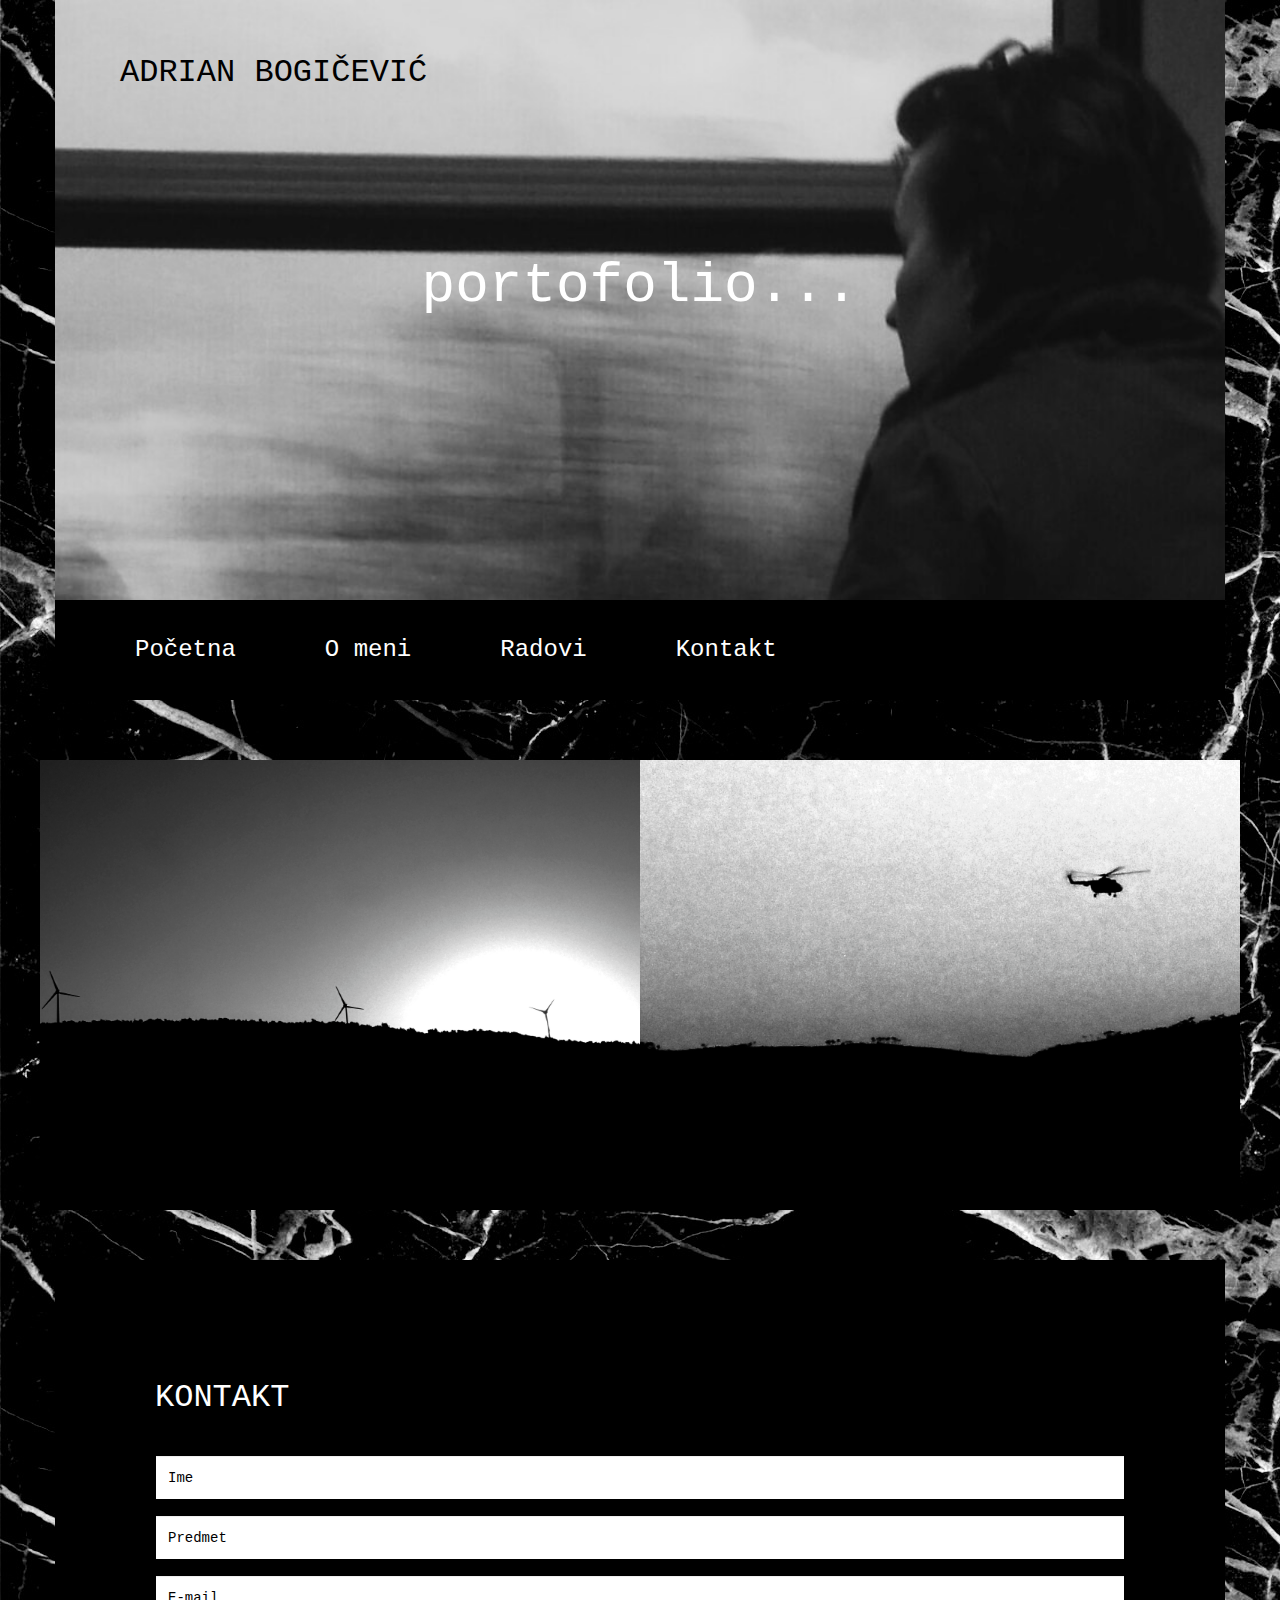
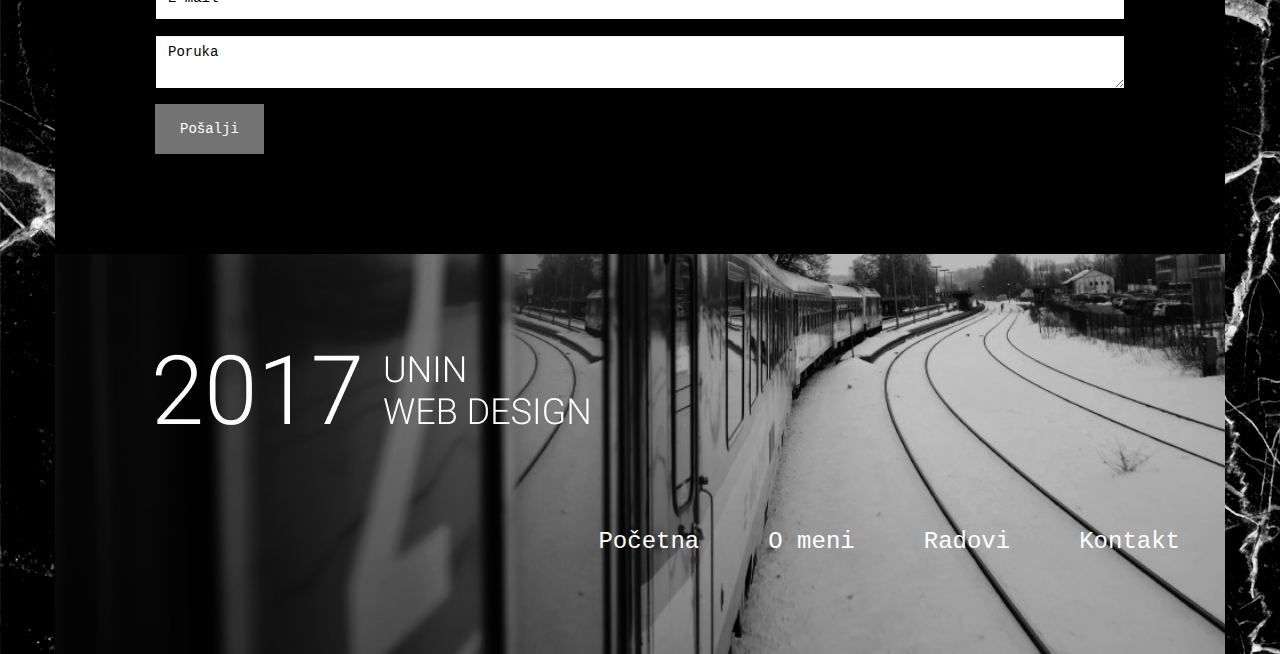
<file: index.html>
<!DOCTYPE html>
<html lang="en">
	<head>
		<meta charset="utf-8">
		<meta http-equiv="X-UA-Compatible" content="IE=edge">
		<meta name="viewport" content="width=device-width, initial-scale=1">
		<title>Početna</title>
		<link href="bootstrap/css/bootstrap.min.css" rel="stylesheet">
		<link href="lightbox/css/lightbox.css" rel="stylesheet">
		
		<link href="socicon/style.css" rel="stylesheet">
		
		<link href="style.css" rel="stylesheet">		
		<!--[if lt IE 9]>
		<script src="https://oss.maxcdn.com/html5shiv/3.7.3/html5shiv.min.js"></script>
		<script src="https://oss.maxcdn.com/respond/1.4.2/respond.min.js"></script>
		<![endif]-->
	</head>
	<body>
		
		<div class="container">
			<div class="row">
				<div class="col-xs-12 header">
					<a href="index.html">Adrian Bogičević</a>
					<p>Portofolio...</p>
				</div>
			</div>
			<div class="row">
				<ul class="main-menu">
					<li><a href="index.html">Početna</a></li>
					<li><a href="about_me.html">O meni</a></li>
					<li><a href="my_works.html">Radovi</a></li>
					<li><a href="contact.html">Kontakt</a></li>
				</ul>
			</div>
			
			<div class="section">
				<h1></h1>
				<div class="row gallery">

									<div class="row gallery">
					<div class="col-xs-6 image-container">
						<img src="img/slika_3_3.png">
						<div class="overlay">
							<p><a href="img/slika_3.jpg" data-lightbox="g1">Fotografija #1</a></p>
						</div>
					</div>
				
					<div class="col-xs-6 image-container">
						<img src="img/slika_4_4.png">
						<div class="overlay">
							<p><a href="img/slika_4.jpg" data-lightbox="g1">Fotografija #2</a></p>
						</div>
					</div>


					</div>
				</div>
			</div>
		
						
			<div class="row contact-form">
				<h1>Kontakt</h1>
				<form action="">					
					<div class="form-group">
						<input type="text" class="form-control" placeholder="Ime">
					</div>
					<div class="form-group">
						<input type="text" class="form-control" placeholder="Predmet">
					</div>
					<div class="form-group">
						<input type="text" class="form-control" placeholder="E-mail">
					</div>
					<div class="form-group">
						<textarea class="form-control" placeholder="Poruka"></textarea>
					</div>				
					<button type="submit" class="btn btn-default">Pošalji</button>
				</form>
			</div>
			
			<div class="row footer">
				<img src="img/footer_title.png">
				<div class="col-xs-12">
					<ul>
					<li><a href="index.html">Početna</a></li>
					<li><a href="about_me.html">O meni</a></li>
					<li><a href="my_works.html">Radovi</a></li>
					<li><a href="contact.html">Kontakt</a></li>
					</ul>
				</div>
			</div>
			
		</div>
			
		<script src="https://ajax.googleapis.com/ajax/libs/jquery/1.12.4/jquery.min.js"></script>		
		<script src="bootstrap/js/bootstrap.min.js"></script>
		<script src="lightbox/js/lightbox.js"></script>
	</body>
</html>
</file>
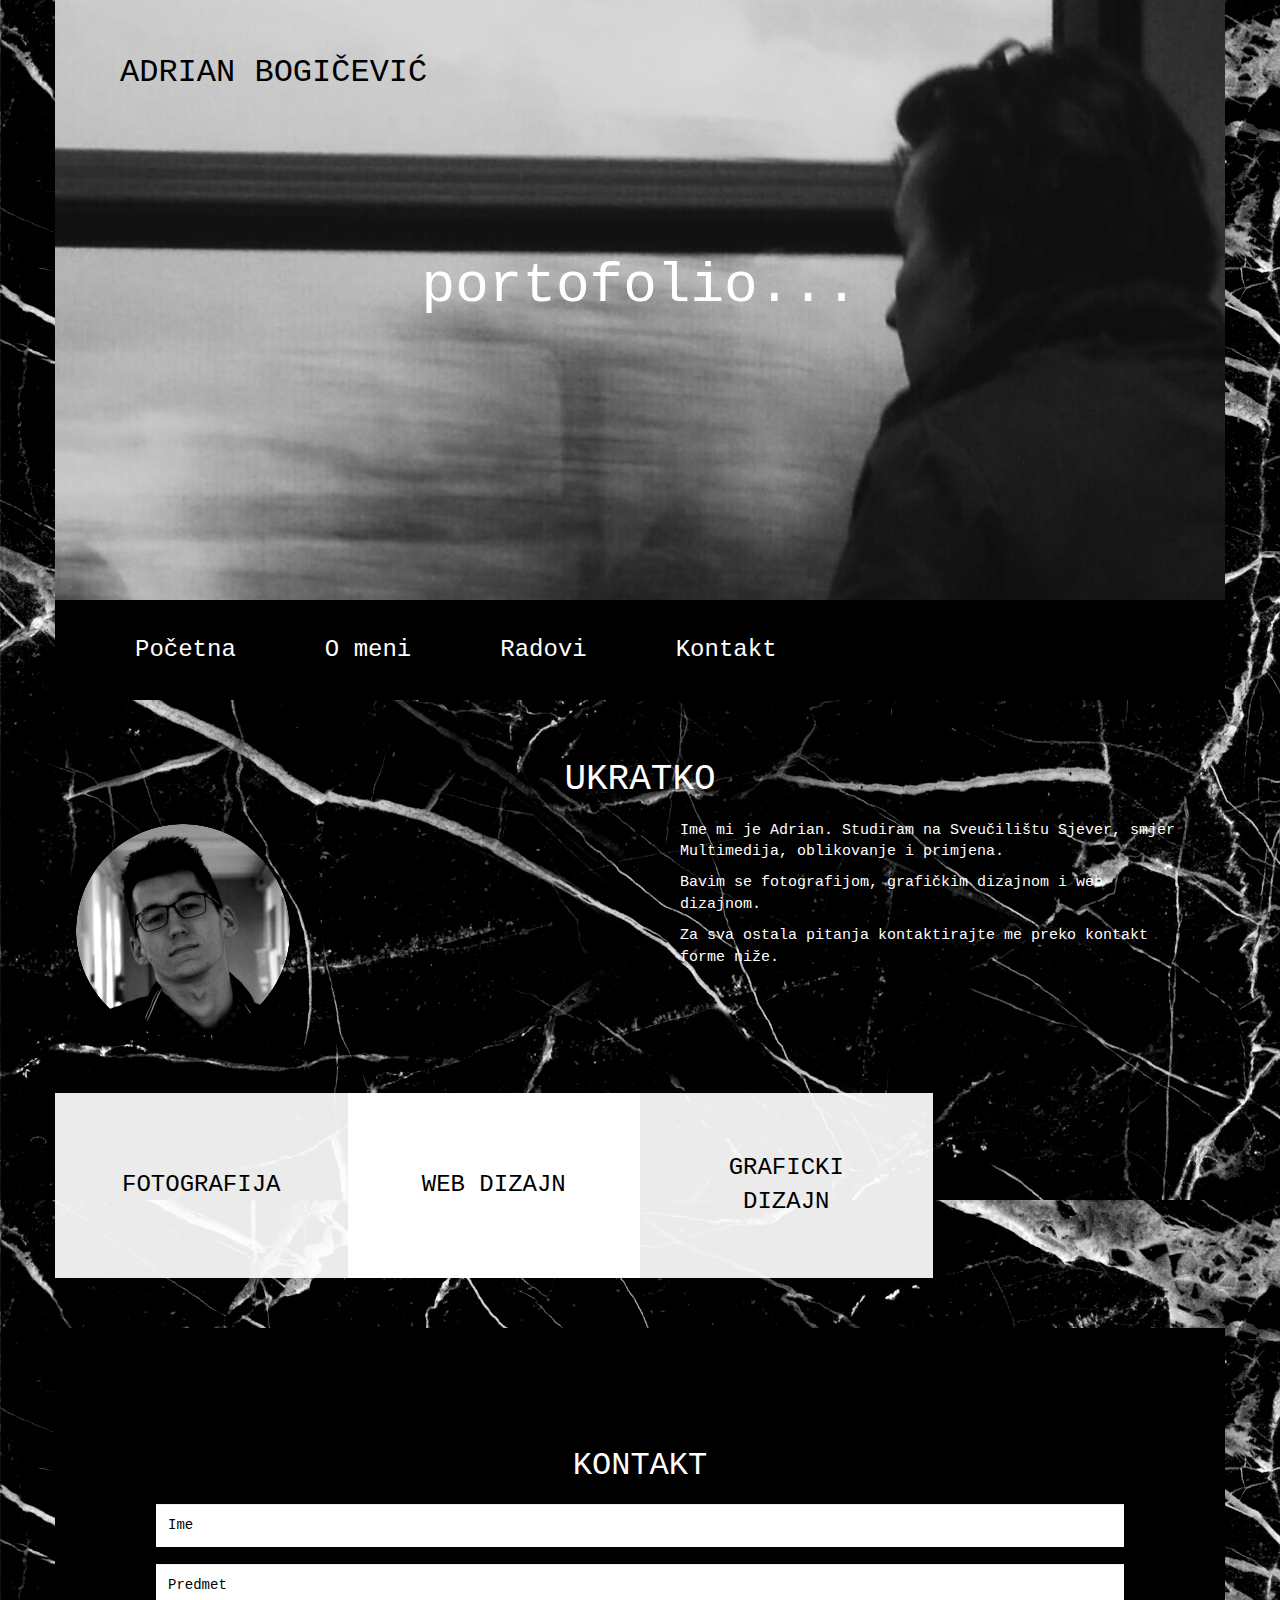
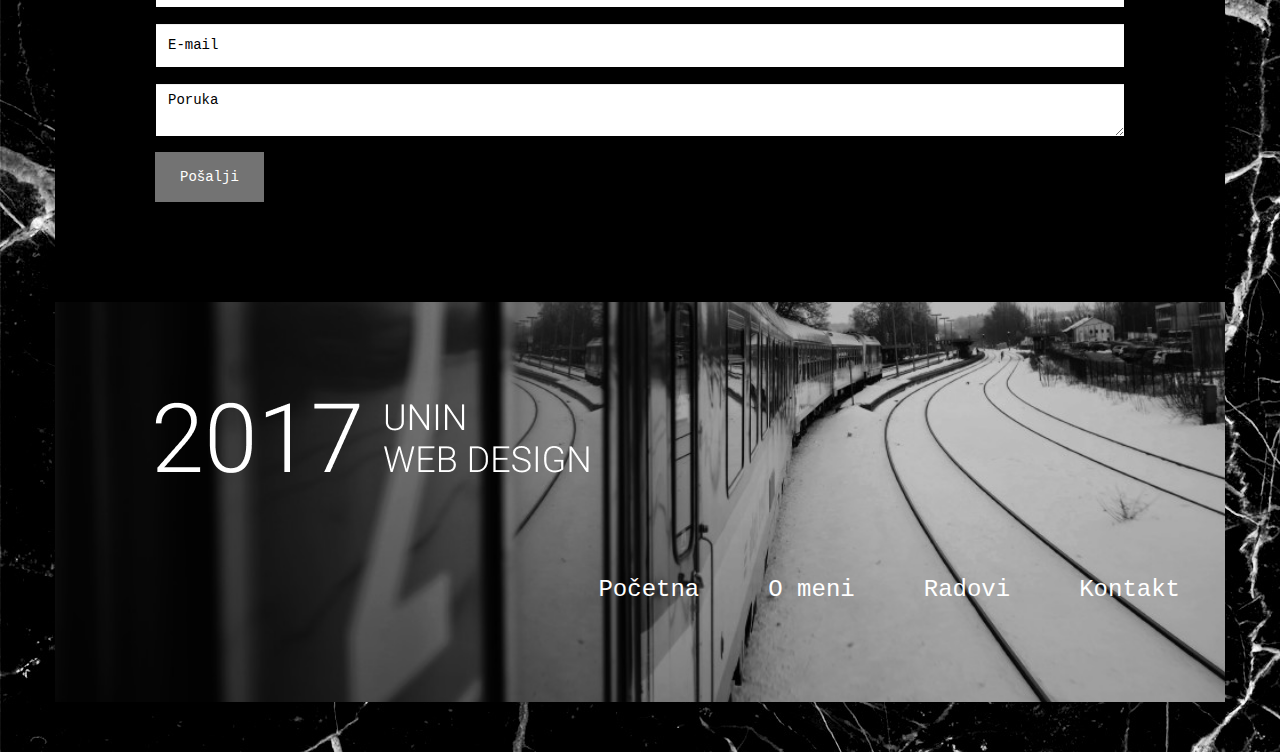
<file: about_me.html>
<!DOCTYPE html>
<html lang="en">
	<head>
		<meta charset="utf-8">
		<meta http-equiv="X-UA-Compatible" content="IE=edge">
		<meta name="viewport" content="width=device-width, initial-scale=1">
		<title>O meni</title>
		<link href="bootstrap/css/bootstrap.min.css" rel="stylesheet">
		<link href="lightbox/css/lightbox.css" rel="stylesheet">
		
		<link href="socicon/style.css" rel="stylesheet">
		
		<link href="style.css" rel="stylesheet">		
		<!--[if lt IE 9]>
		<script src="https://oss.maxcdn.com/html5shiv/3.7.3/html5shiv.min.js"></script>
		<script src="https://oss.maxcdn.com/respond/1.4.2/respond.min.js"></script>
		<![endif]-->
	</head>
	<body>
		
		<div class="container">
			<div class="row">
				<div class="col-xs-12 header">
					<a href="index.html">Adrian Bogičević</a>
					<p>Portofolio...</p>
				</div>
			</div>
			<div class="row">
				<ul class="main-menu">
					<li><a href="index.html">Početna</a></li>
					<li><a href="about_me.html">O meni</a></li>
					<li><a href="my_works.html">Radovi</a></li>
					<li><a href="contact.html">Kontakt</a></li>
				</ul>
			</div>
			
			<div class="section">
				<h1>Ukratko</h1>
				<div class="row about-me">
					<div class="col-xs-12 col-sm-6">
						<img src="img/profil.png">
					</div>
					<div class="col-xs-12 col-sm-6 about-me-text">						
						<p>Ime mi je Adrian. Studiram na Sveučilištu Sjever, smjer Multimedija, oblikovanje i primjena.</p>
						<p>Bavim se fotografijom, grafičkim dizajnom i web dizajnom. </p>
						<p>Za sva ostala pitanja kontaktirajte me preko kontakt forme niže. </p>
					</div>
				</div>
			
			<div class="section">
				<h1></h1>
				<div class="row square-blocks">
					<div class="col-xs-3 light-gray-bg">
					<p>
							<a href="my_works.html#fotografija"> Fotografija 
							</a>
					</p>
					</div>
					<div class="col-xs-3 dark-gray-bg">
					<p> 
						<a href="my_works.html#web_dizajn"> Web Dizajn 
							</a>
				     </p>
				    </div>
					<div class="col-xs-3 light-gray-bg">
					<p>
							<a href="my_works.html#graficki_dizajn"> Graficki Dizajn 
							</a>
					</p></div>
					
				
				</div>
			</div>
	
						
			<div class="row contact-form">
				<h1>Kontakt</h1>
				<form action="">					
					<div class="form-group">
						<input type="text" class="form-control" placeholder="Ime">
					</div>
					<div class="form-group">
						<input type="text" class="form-control" placeholder="Predmet">
					</div>
					<div class="form-group">
						<input type="text" class="form-control" placeholder="E-mail">
					</div>
					<div class="form-group">
						<textarea class="form-control" placeholder="Poruka"></textarea>
					</div>				
					<button type="submit" class="btn btn-default">Pošalji</button>
				</form>
			</div>
			
			<div class="row footer">
				<img src="img/footer_title.png">
				<div class="col-xs-12">
					<ul>
					<li><a href="index.html">Početna</a></li>
					<li><a href="about_me.html">O meni</a></li>
					<li><a href="my_works.html">Radovi</a></li>
					<li><a href="contact.html">Kontakt</a></li>
					</ul>
				</div>
			</div>
			
		</div>
			
		<script src="https://ajax.googleapis.com/ajax/libs/jquery/1.12.4/jquery.min.js"></script>		
		<script src="bootstrap/js/bootstrap.min.js"></script>
		<script src="lightbox/js/lightbox.js"></script>
	</body>
</html>
</file>
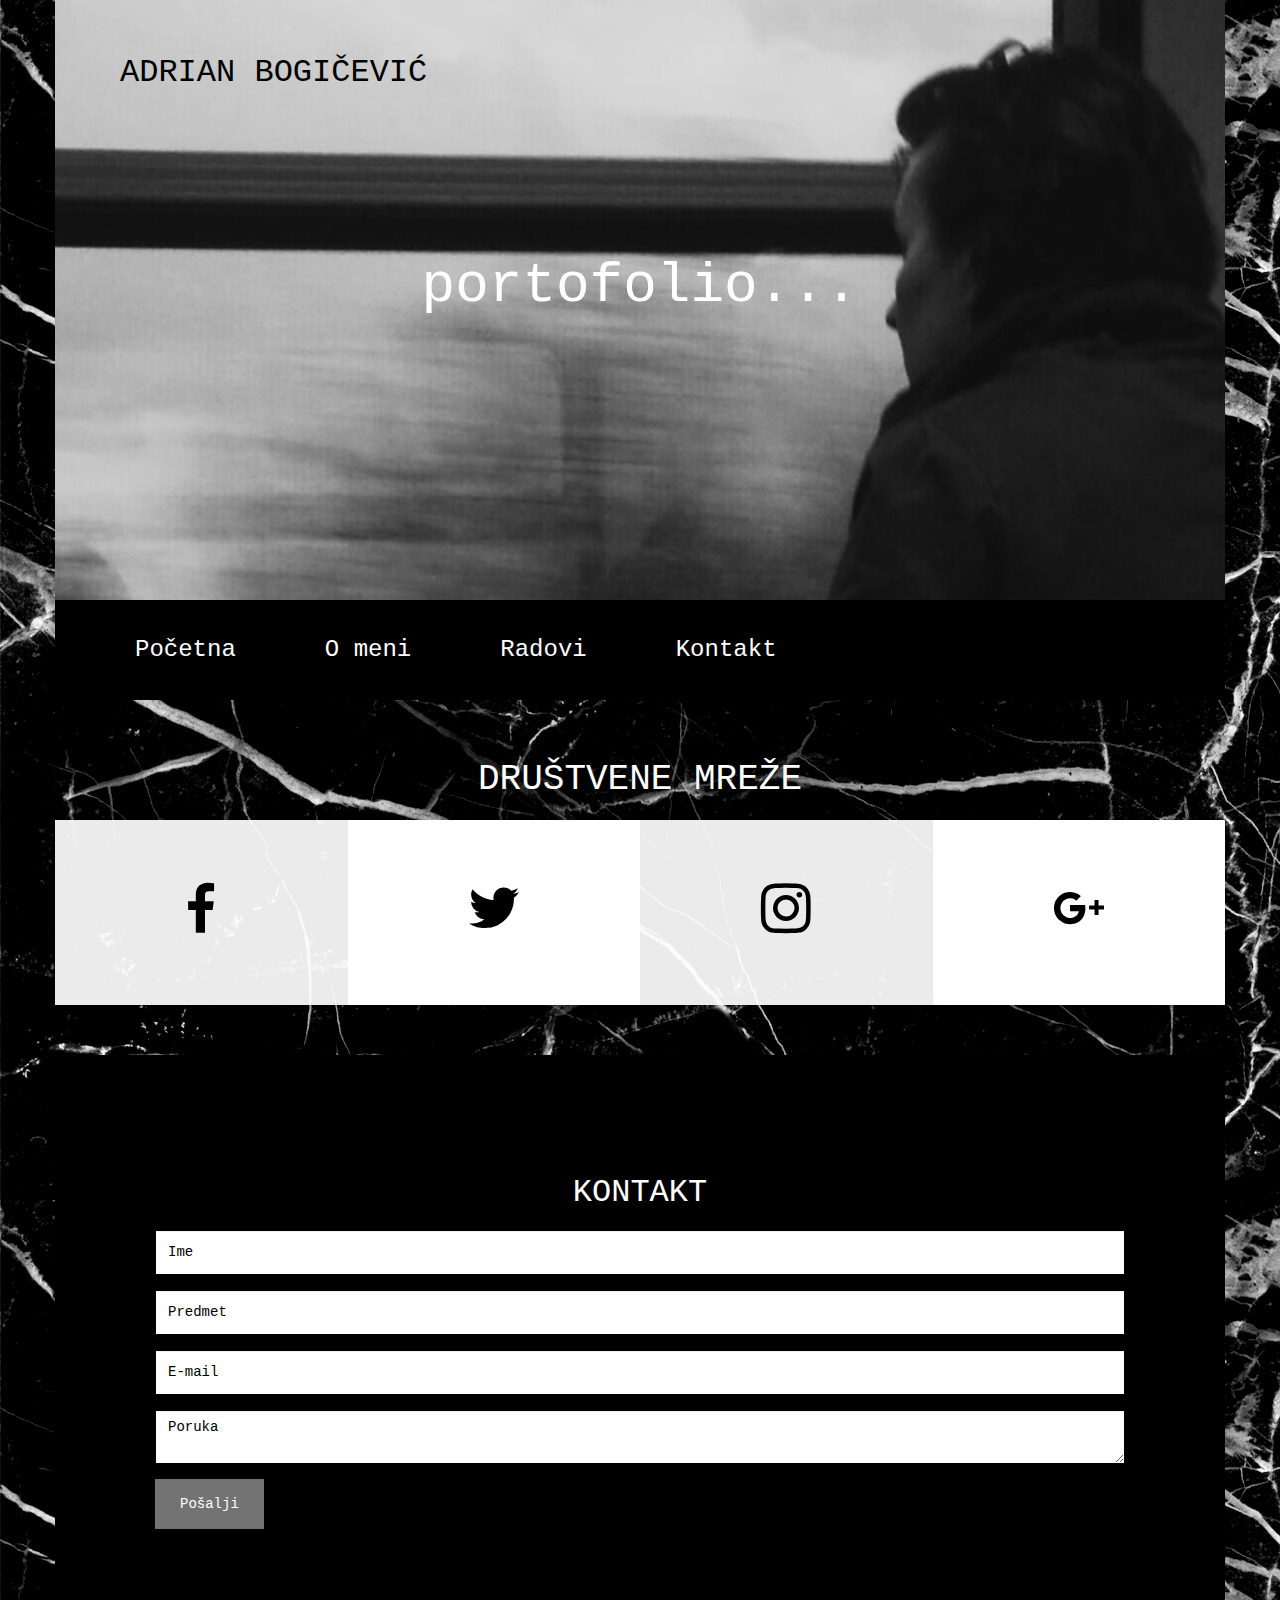
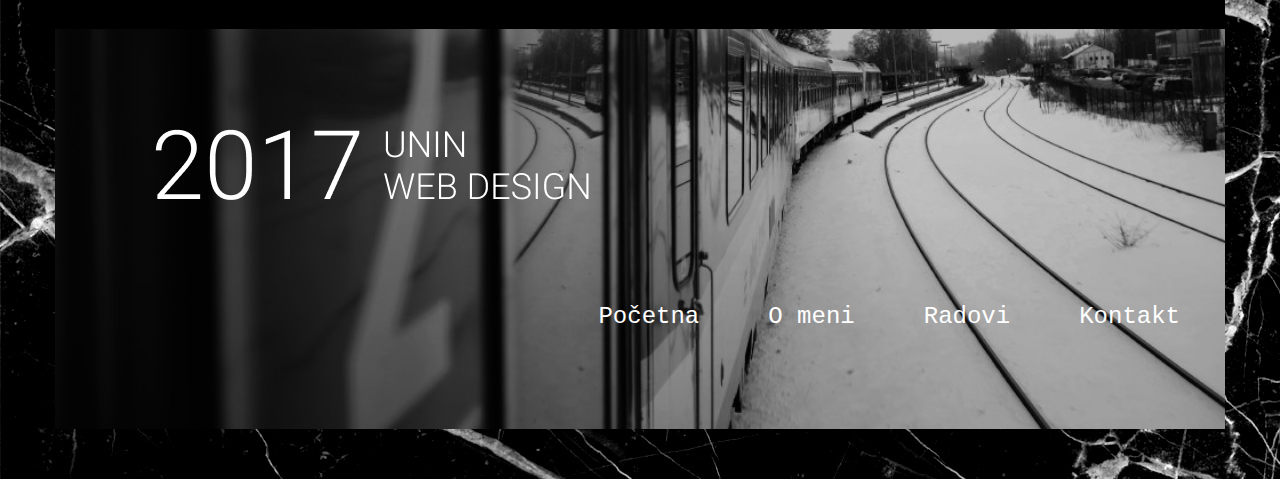
<file: contact.html>
<!DOCTYPE html>
<html lang="en">
	<head>
		<meta charset="utf-8">
		<meta http-equiv="X-UA-Compatible" content="IE=edge">
		<meta name="viewport" content="width=device-width, initial-scale=1">
		<title>Kontakt</title>
		<link href="bootstrap/css/bootstrap.min.css" rel="stylesheet">
		<link href="lightbox/css/lightbox.css" rel="stylesheet">
		
		<link href="socicon/style.css" rel="stylesheet">
		
		<link href="style.css" rel="stylesheet">		
		<!--[if lt IE 9]>
		<script src="https://oss.maxcdn.com/html5shiv/3.7.3/html5shiv.min.js"></script>
		<script src="https://oss.maxcdn.com/respond/1.4.2/respond.min.js"></script>
		<![endif]-->
	</head>
	<body>
		
		<div class="container">
			<div class="row">
				<div class="col-xs-12 header">
					<a href="index.html">Adrian Bogičević</a>
					<p>Portofolio...</p>
				</div>
			</div>
			<div class="row">
				<ul class="main-menu">
					<li><a href="index.html">Početna</a></li>
					<li><a href="about_me.html">O meni</a></li>
					<li><a href="my_works.html">Radovi</a></li>
					<li><a href="contact.html">Kontakt</a></li>
				</ul>
			</div>
			
			<div class="section">
			
			<div class="section">
				<h1>Društvene mreže</h1>
				<div class="row square-blocks">
					<div class="col-xs-3 light-gray-bg">
					   <p>
					      <a href="http://www.facebook.com" target="_blank">
						  <span class="socicon-facebook"></span></p></div>
						  </a>
						
           					
								
					<div class="col-xs-3 dark-gray-bg">
					<p>
					<a href="http://www.twitter.com" target="_blank"> <span class="socicon-twitter"></span></p></div>
					
					
					<div class="col-xs-3 light-gray-bg">
					<p>
					<a href="http://www.instagram.com" target="_blank"> <span class="socicon-instagram"></span></p></div>
					<div class="col-xs-3 dark-gray-bg"><p>
					<a href="	https://plus.google.com" target="_blank">
					
					<span class="socicon-googleplus"></span></p></div>
		
				</div>
			</div>
						
			<div class="row contact-form">
				<h1>Kontakt</h1>
				<form action="">					
					<div class="form-group">
						<input type="text" class="form-control" placeholder="Ime">
					</div>
					<div class="form-group">
						<input type="text" class="form-control" placeholder="Predmet">
					</div>
					<div class="form-group">
						<input type="text" class="form-control" placeholder="E-mail">
					</div>
					<div class="form-group">
						<textarea class="form-control" placeholder="Poruka"></textarea>
					</div>				
					<button type="submit" class="btn btn-default">Pošalji</button>
				</form>
			</div>
			
			<div class="row footer">
				<img src="img/footer_title.png">
				<div class="col-xs-12">
					<ul>
					<li><a href="index.html">Početna</a></li>
					<li><a href="about_me.html">O meni</a></li>
					<li><a href="my_works.html">Radovi</a></li>
					<li><a href="contact.html">Kontakt</a></li>
					</ul>
				</div>
			</div>
			
		</div>
			
		<script src="https://ajax.googleapis.com/ajax/libs/jquery/1.12.4/jquery.min.js"></script>		
		<script src="bootstrap/js/bootstrap.min.js"></script>
		<script src="lightbox/js/lightbox.js"></script>
	</body>
</html>
</file>
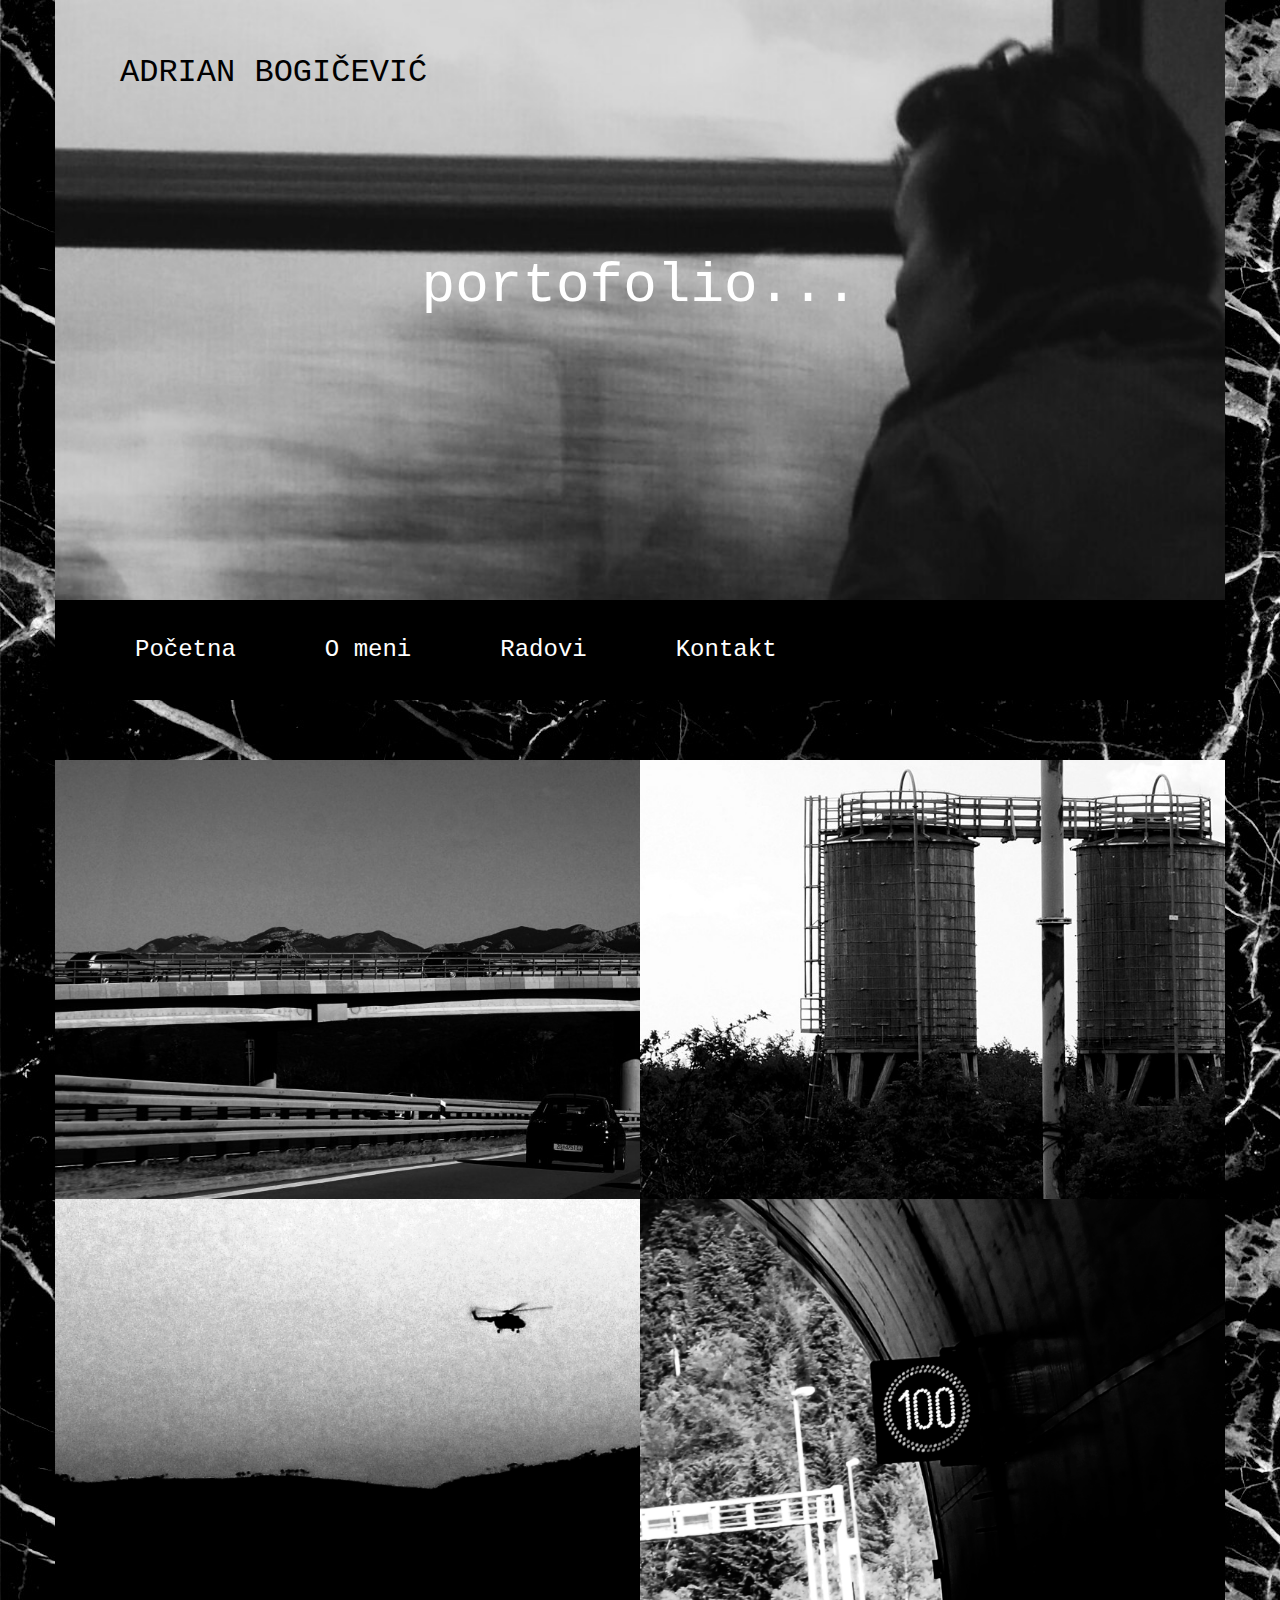
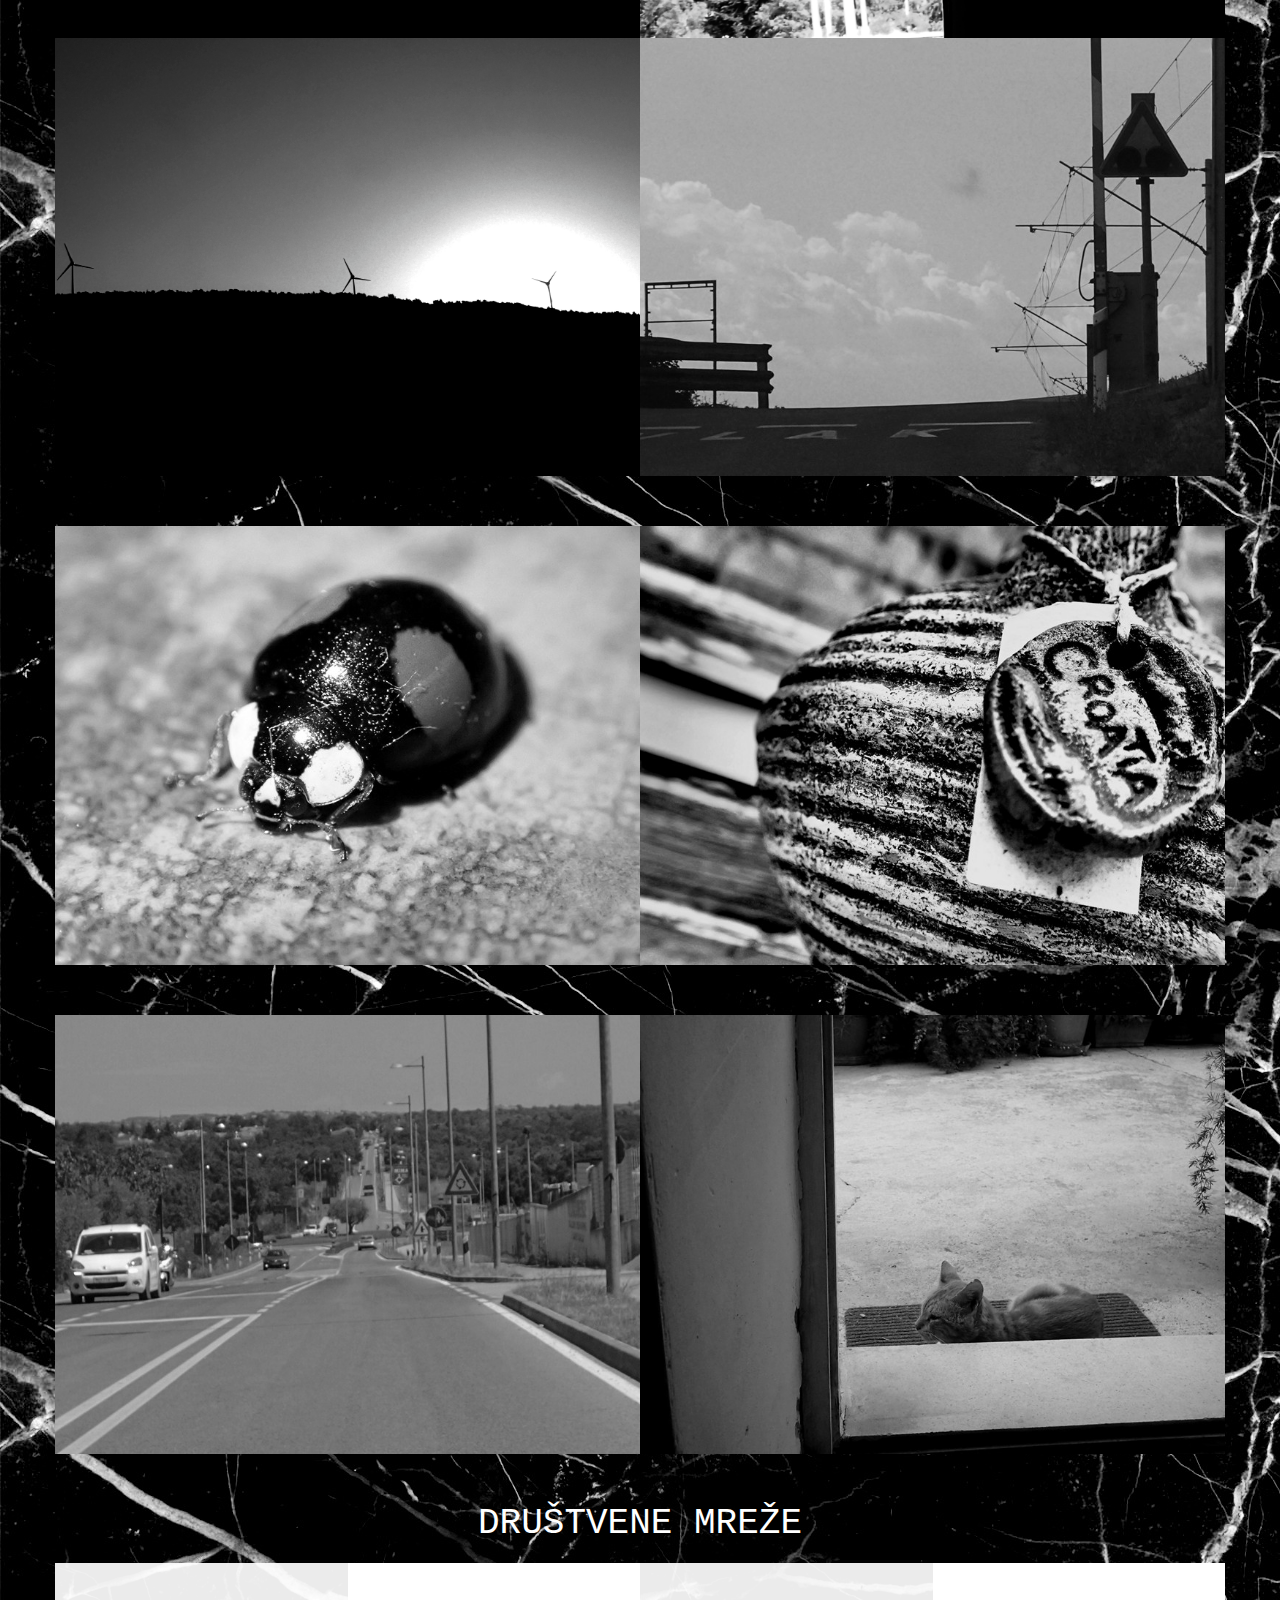
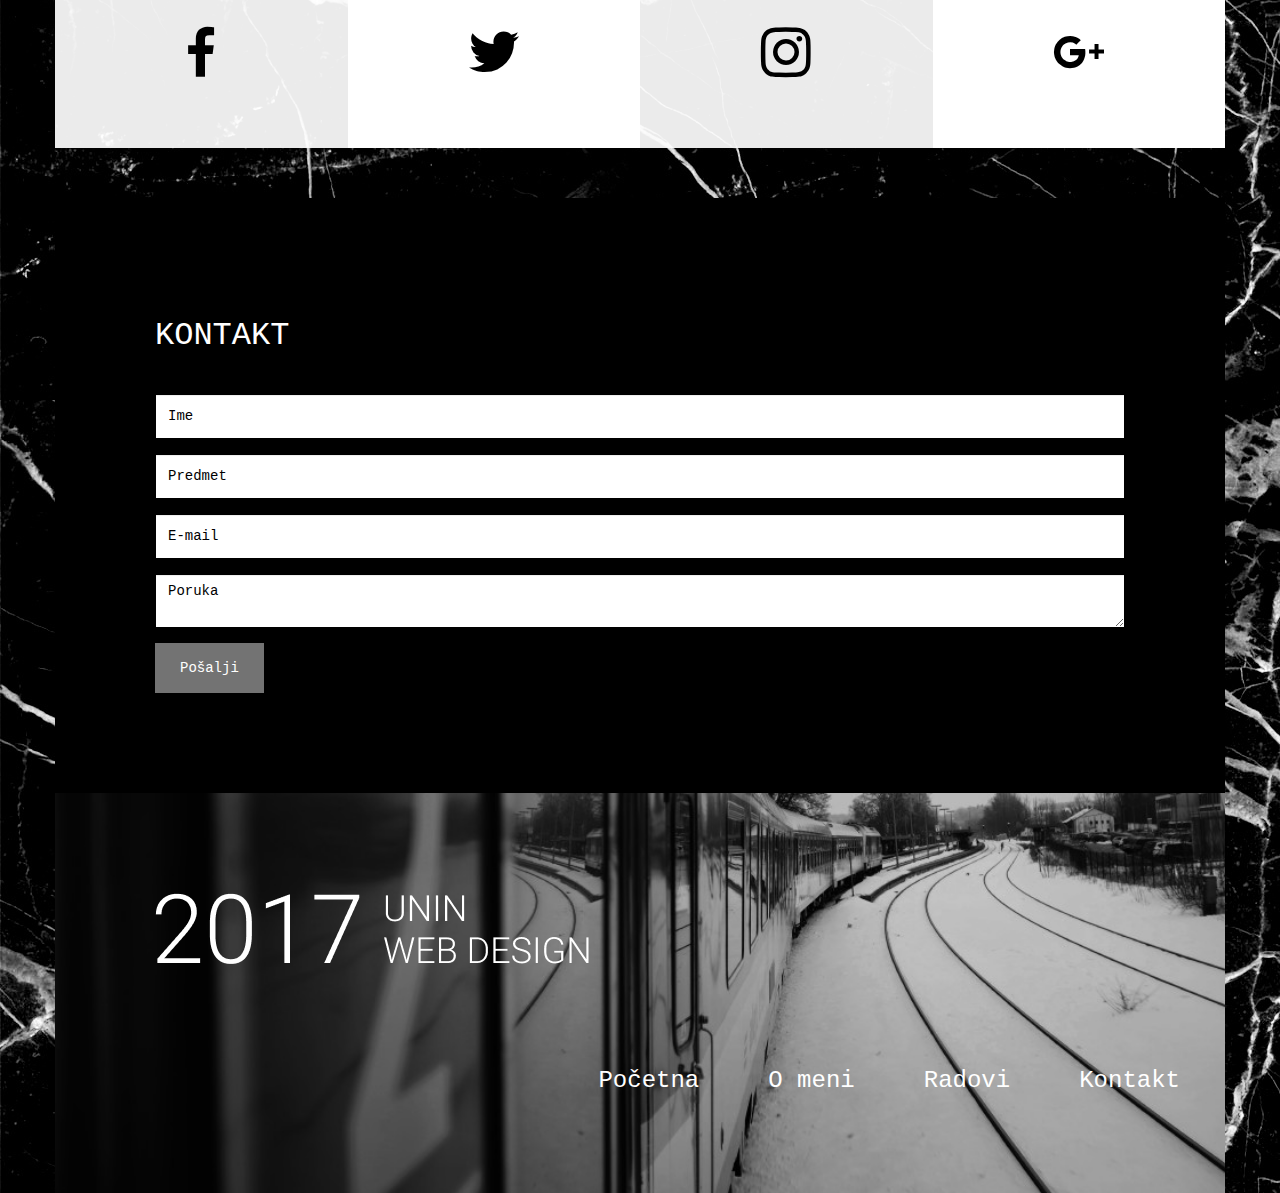
<file: my_works.html>
<!DOCTYPE html>
<html lang="en">
	<head>
		<meta charset="utf-8">
		<meta http-equiv="X-UA-Compatible" content="IE=edge">
		<meta name="viewport" content="width=device-width, initial-scale=1">
		<title>Radovi</title>
		<link href="bootstrap/css/bootstrap.min.css" rel="stylesheet">
		<link href="lightbox/css/lightbox.css" rel="stylesheet">
		
		<link href="socicon/style.css" rel="stylesheet">
		
		<link href="style.css" rel="stylesheet">		
		<!--[if lt IE 9]>
		<script src="https://oss.maxcdn.com/html5shiv/3.7.3/html5shiv.min.js"></script>
		<script src="https://oss.maxcdn.com/respond/1.4.2/respond.min.js"></script>
		<![endif]-->
	</head>
	<body>
		
		<div class="container">
			<div class="row">
				<div class="col-xs-12 header">
					<a href="index.html">Adrian Bogičević</a>
					<p>Portofolio...</p>
				</div>
			</div>
			<div class="row">
				<ul class="main-menu">
					<li><a href="index.html">Početna</a></li>
					<li><a href="about_me.html">O meni</a></li>
					<li><a href="my_works.html">Radovi</a></li>
					<li><a href="contact.html">Kontakt</a></li>
				</ul>
			</div>
			
			
			<a id="fotografija" />
			<div class="section">
				<h1></h1>
				<div class="row gallery">
					<div class="col-xs-6 image-container">
						<img src="img/slika_1_1.jpg">
						<div class="overlay">
							<p><a href="img/slika_1.jpg" data-lightbox="g1">Fotografija #1</a></p>
						</div>
					</div>
					<div class="col-xs-6 image-container">
						<img src="img/slika_55.jpg">
						<div class="overlay">
							<p><a href="img/slika_5.jpg" data-lightbox="g1">Fotografija #2</a></p>
						</div>
					</div>
					<div class="col-xs-6 image-container">
						<img src="img/slika_4_4.png">
						<div class="overlay">
							<p><a href="img/slika_4.jpg" data-lightbox="g1">Fotografija #3</a></p>
						</div>
					</div>
					<div class="col-xs-6 image-container">
						<img src="img/slika_2_2.png">
						<div class="overlay">
							<p><a href="img/slika_2.jpg" data-lightbox="g1">Fotografija #4</a></p>
						</div>
					</div>
					<div class="col-xs-6 image-container">
						<img src="img/slika_3_3.png">
						<div class="overlay">
							<p><a href="img/slika_3.jpg" data-lightbox="g1">Fotografija #5</a></p>
						</div>
					</div>
					<div class="col-xs-6 image-container">
						<img src="img/slika_1212.jpg">
						<div class="overlay">
							<p><a href="img/slika_12.jpg" data-lightbox="g1">Fotografija #6</a></p>
						</div>
					</div>
				</div>
			</div>
			

			
			<a id="web_dizajn" />
			<div class="section">
				<h1></h1>
				<div class="row gallery">
					<div class="col-xs-6 image-container">
						<img src="img/slika_66.jpg">
						<div class="overlay">
							<p><a href="img/slika_6.jpg" data-lightbox="g1">Fotografija #7</a></p>
						</div>
					</div>
					<div class="col-xs-6 image-container">
						<img src="img/slika1313.jpg">
						<div class="overlay">
							<p><a href="img/slika13.jpg" data-lightbox="g1">Fotografija #8</a></p>
						</div>
					</div>
				
				</div>
			</div>
			
			<a id="graficki_dizajn" />
			<div class="section">
				<h1></h1>
				<div class="row gallery">
					<div class="col-xs-6 image-container">
						<img src="img/slika_1111.jpg">
						<div class="overlay">
							<p><a href="img/slika_11.jpg" data-lightbox="g1">Fotografija #9</a></p>
						</div>
					</div>
					<div class="col-xs-6 image-container">
						<img src="img/slika99.jpg">
						<div class="overlay">
							<p><a href="img/slika999.jpg" data-lightbox="g1">Fotografija #10</a></p>
						</div>
					</div>
				</div>
			</div>			
			
			
						
			<div class="section">
				<h1>Društvene mreže</h1>
				<div class="row square-blocks">
					<div class="col-xs-3 light-gray-bg">
					   <p>
					      <a href="http://www.facebook.com" target="_blank">
						  <span class="socicon-facebook"></span></p></div>
						  </a>
						
           					
								
					<div class="col-xs-3 dark-gray-bg">
					<p>
					<a href="http://www.twitter.com" target="_blank"> <span class="socicon-twitter"></span></p></div>
					
					
					<div class="col-xs-3 light-gray-bg">
					<p>
					<a href="http://www.instagram.com" target="_blank"> <span class="socicon-instagram"></span></p></div>
					<div class="col-xs-3 dark-gray-bg"><p>
					<a href="	https://plus.google.com" target="_blank">
					
					<span class="socicon-googleplus"></span></p></div>
		
				</div>
			</div>
						
			<div class="row contact-form">
				<h1>Kontakt</h1>
				<form action="">					
					<div class="form-group">
						<input type="text" class="form-control" placeholder="Ime">
					</div>
					<div class="form-group">
						<input type="text" class="form-control" placeholder="Predmet">
					</div>
					<div class="form-group">
						<input type="text" class="form-control" placeholder="E-mail">
					</div>
					<div class="form-group">
						<textarea class="form-control" placeholder="Poruka"></textarea>
					</div>				
					<button type="submit" class="btn btn-default">Pošalji</button>
				</form>
			</div>
			
			<div class="row footer">
				<img src="img/footer_title.png">
				<div class="col-xs-12">
					<ul>
					<li><a href="index.html">Početna</a></li>
					<li><a href="about_me.html">O meni</a></li>
					<li><a href="my_works.html">Radovi</a></li>
					<li><a href="contact.html">Kontakt</a></li>
					</ul>
				</div>
			</div>
			
		</div>
			
		<script src="https://ajax.googleapis.com/ajax/libs/jquery/1.12.4/jquery.min.js"></script>		
		<script src="bootstrap/js/bootstrap.min.js"></script>
		<script src="lightbox/js/lightbox.js"></script>
		
		<script>
			$('html,body').animate({
			scrollTop: $(window.location.hash).offset().top
			}, 1000);
			
		</script>
		
	</body>
</html>
</file>
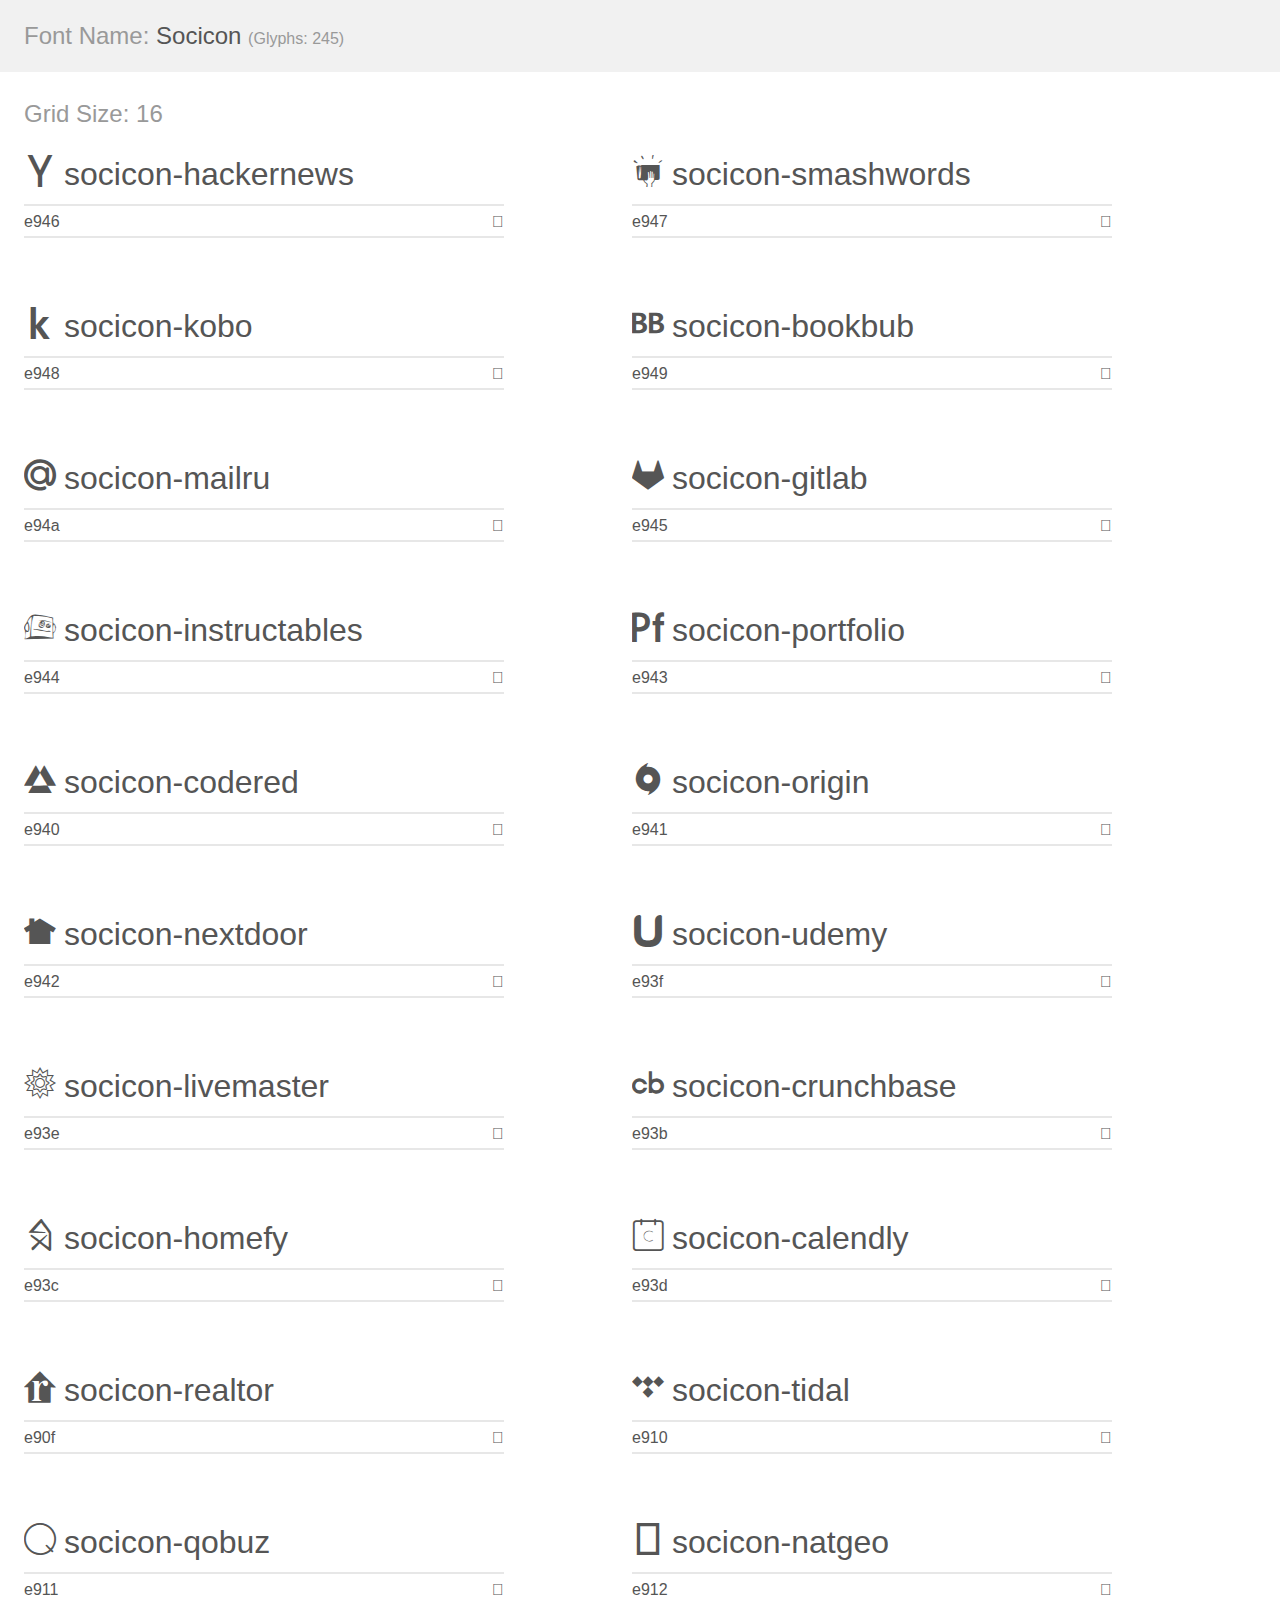
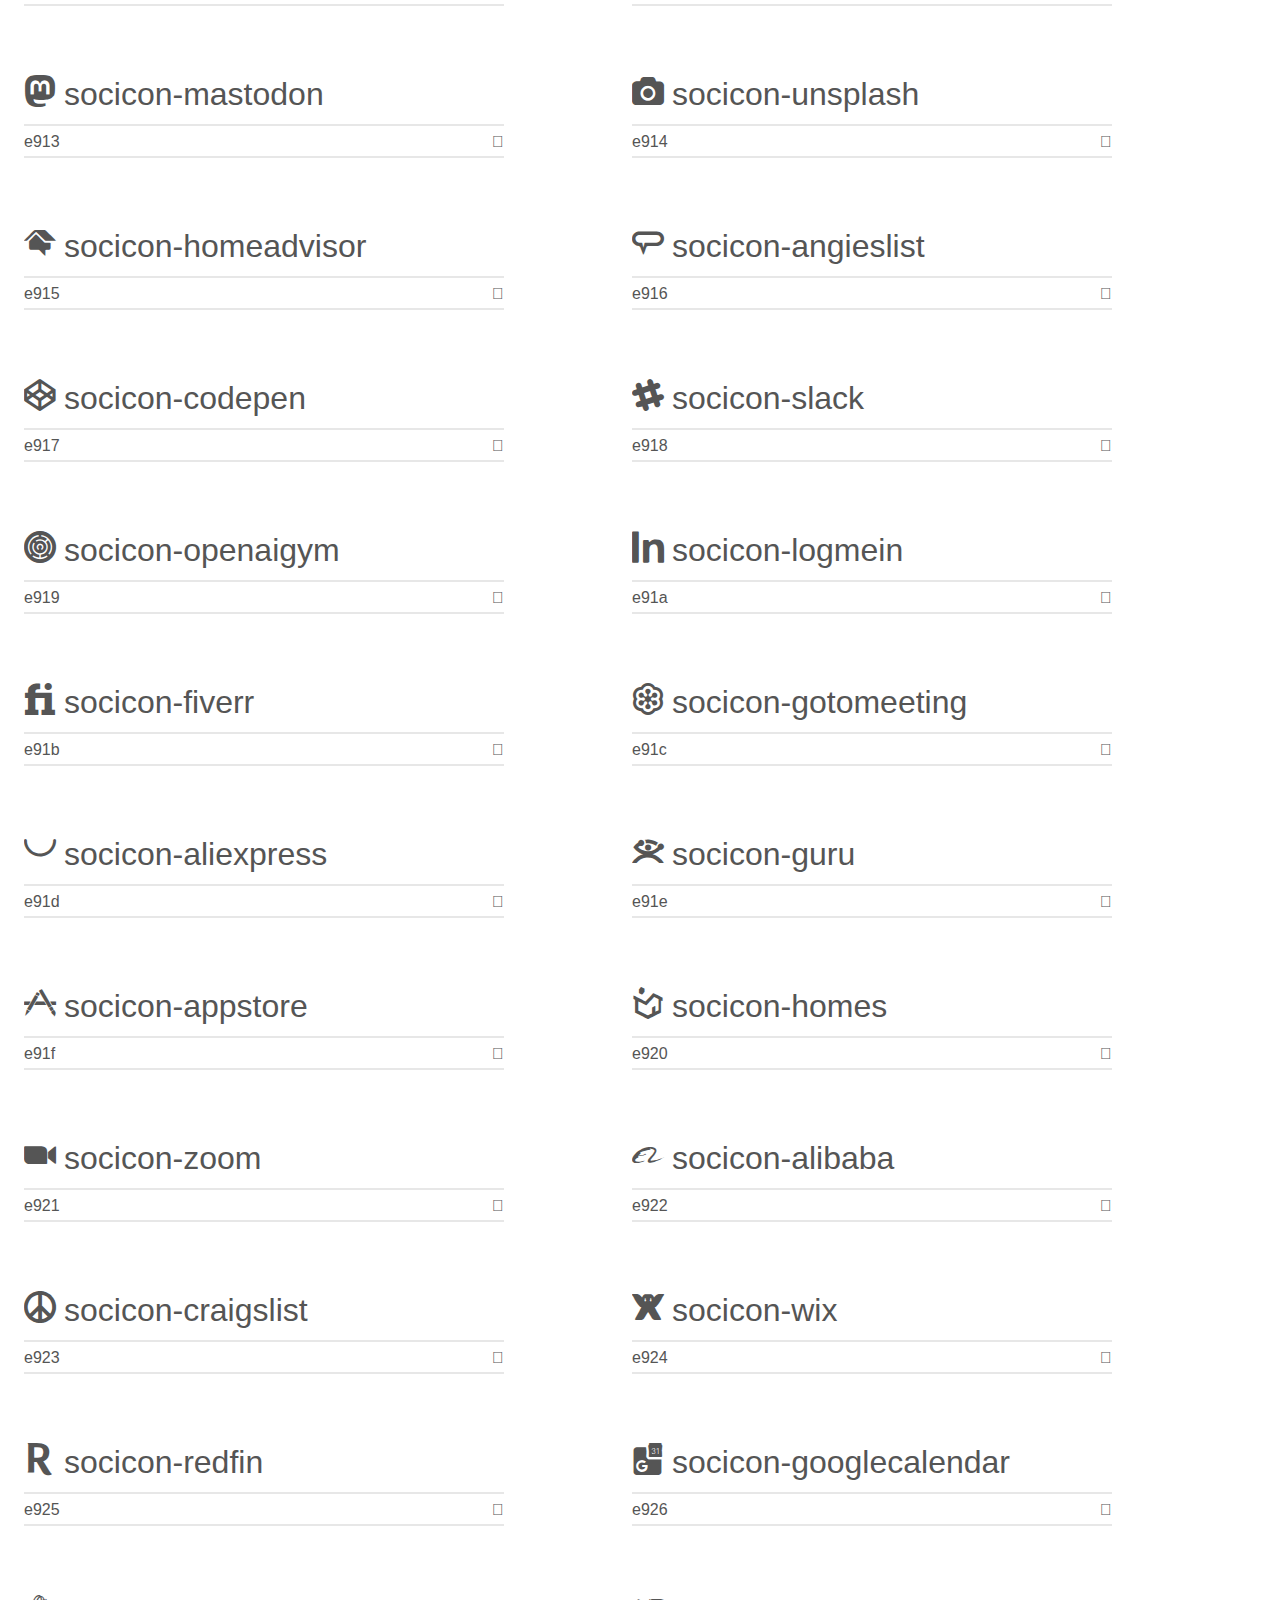
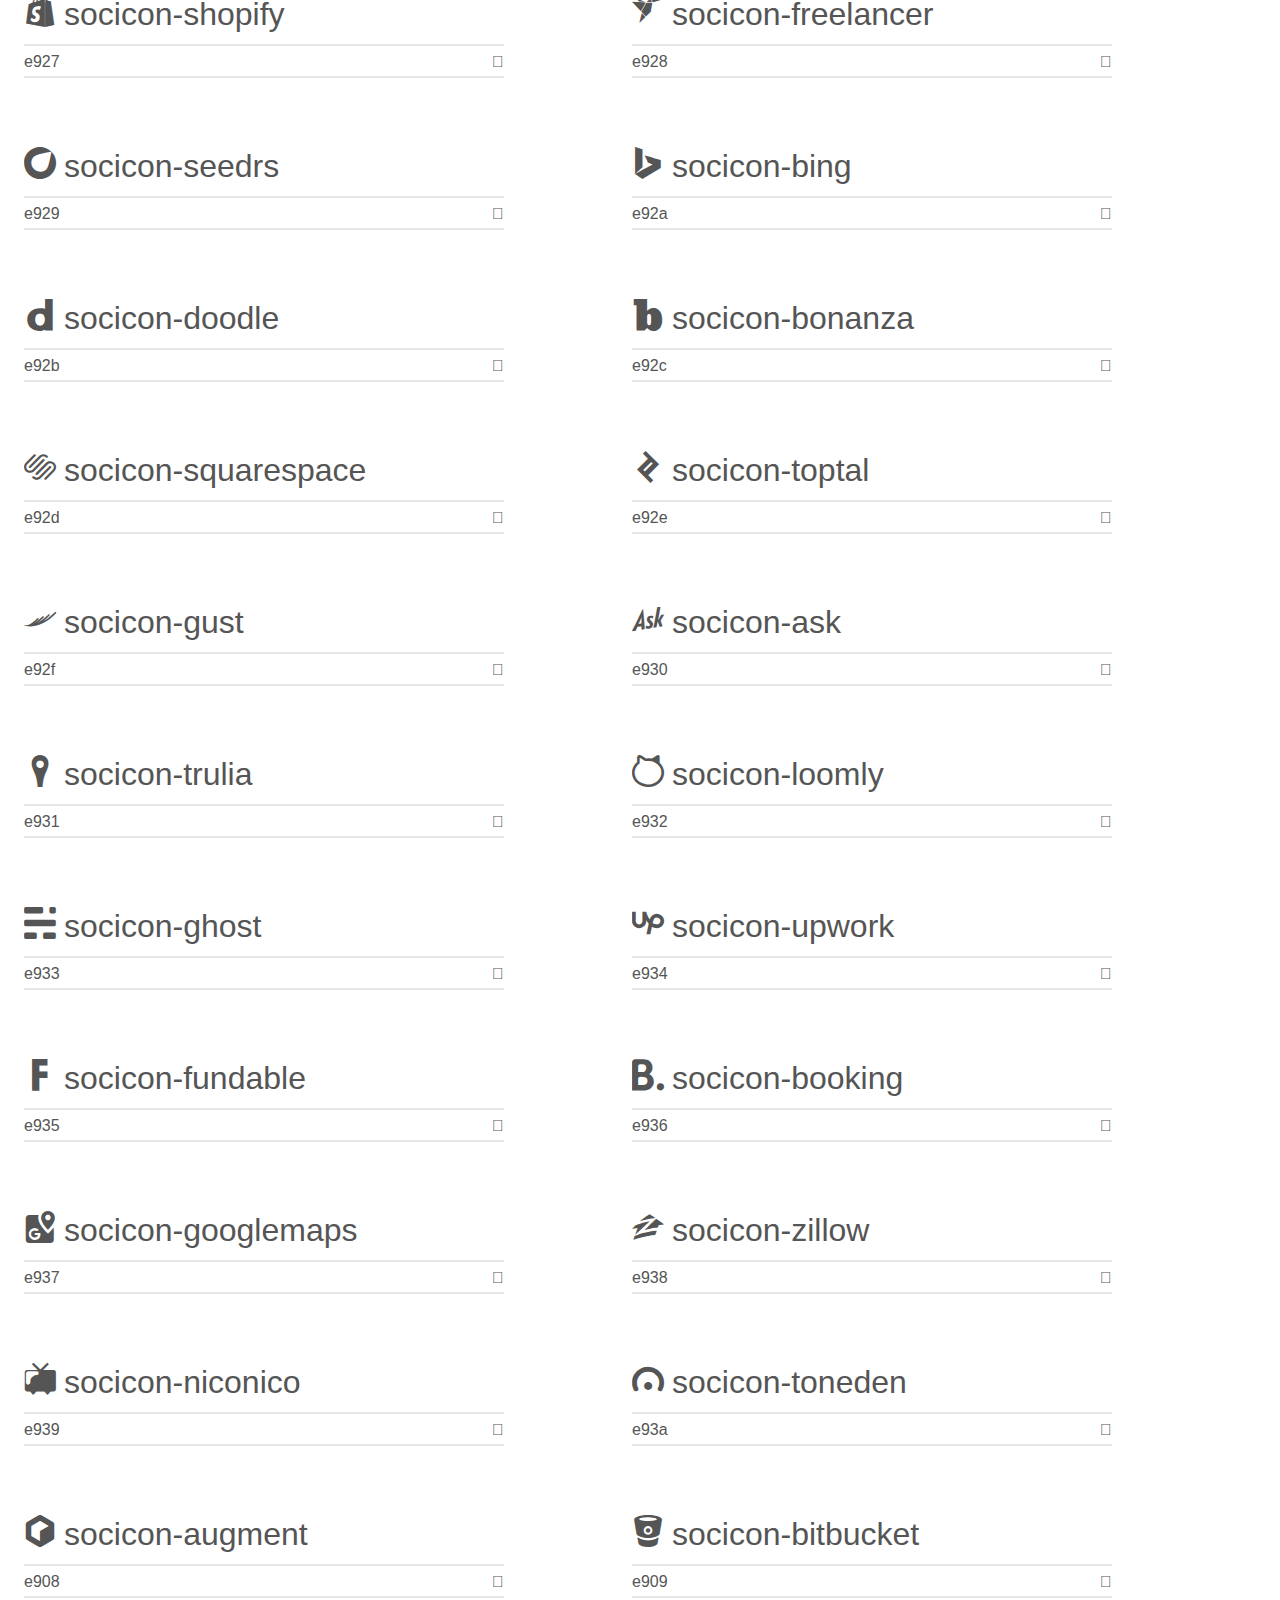
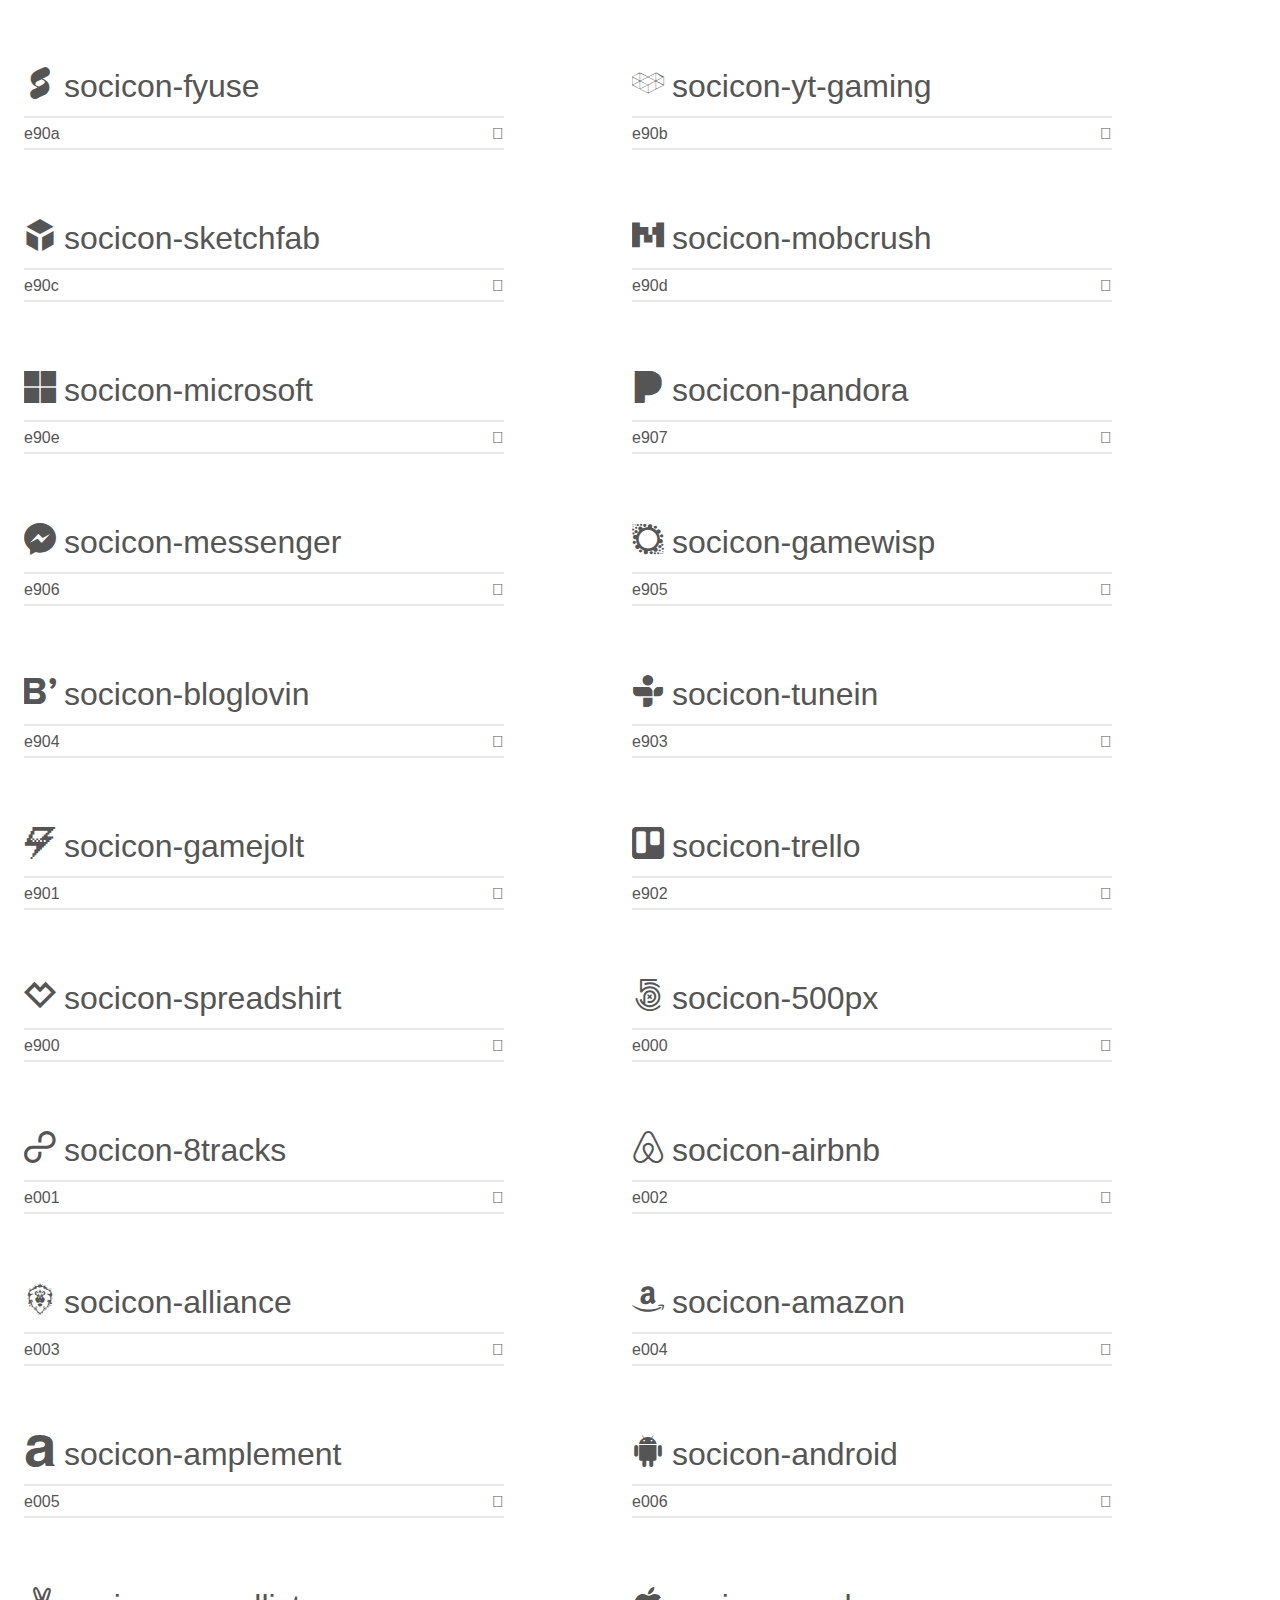
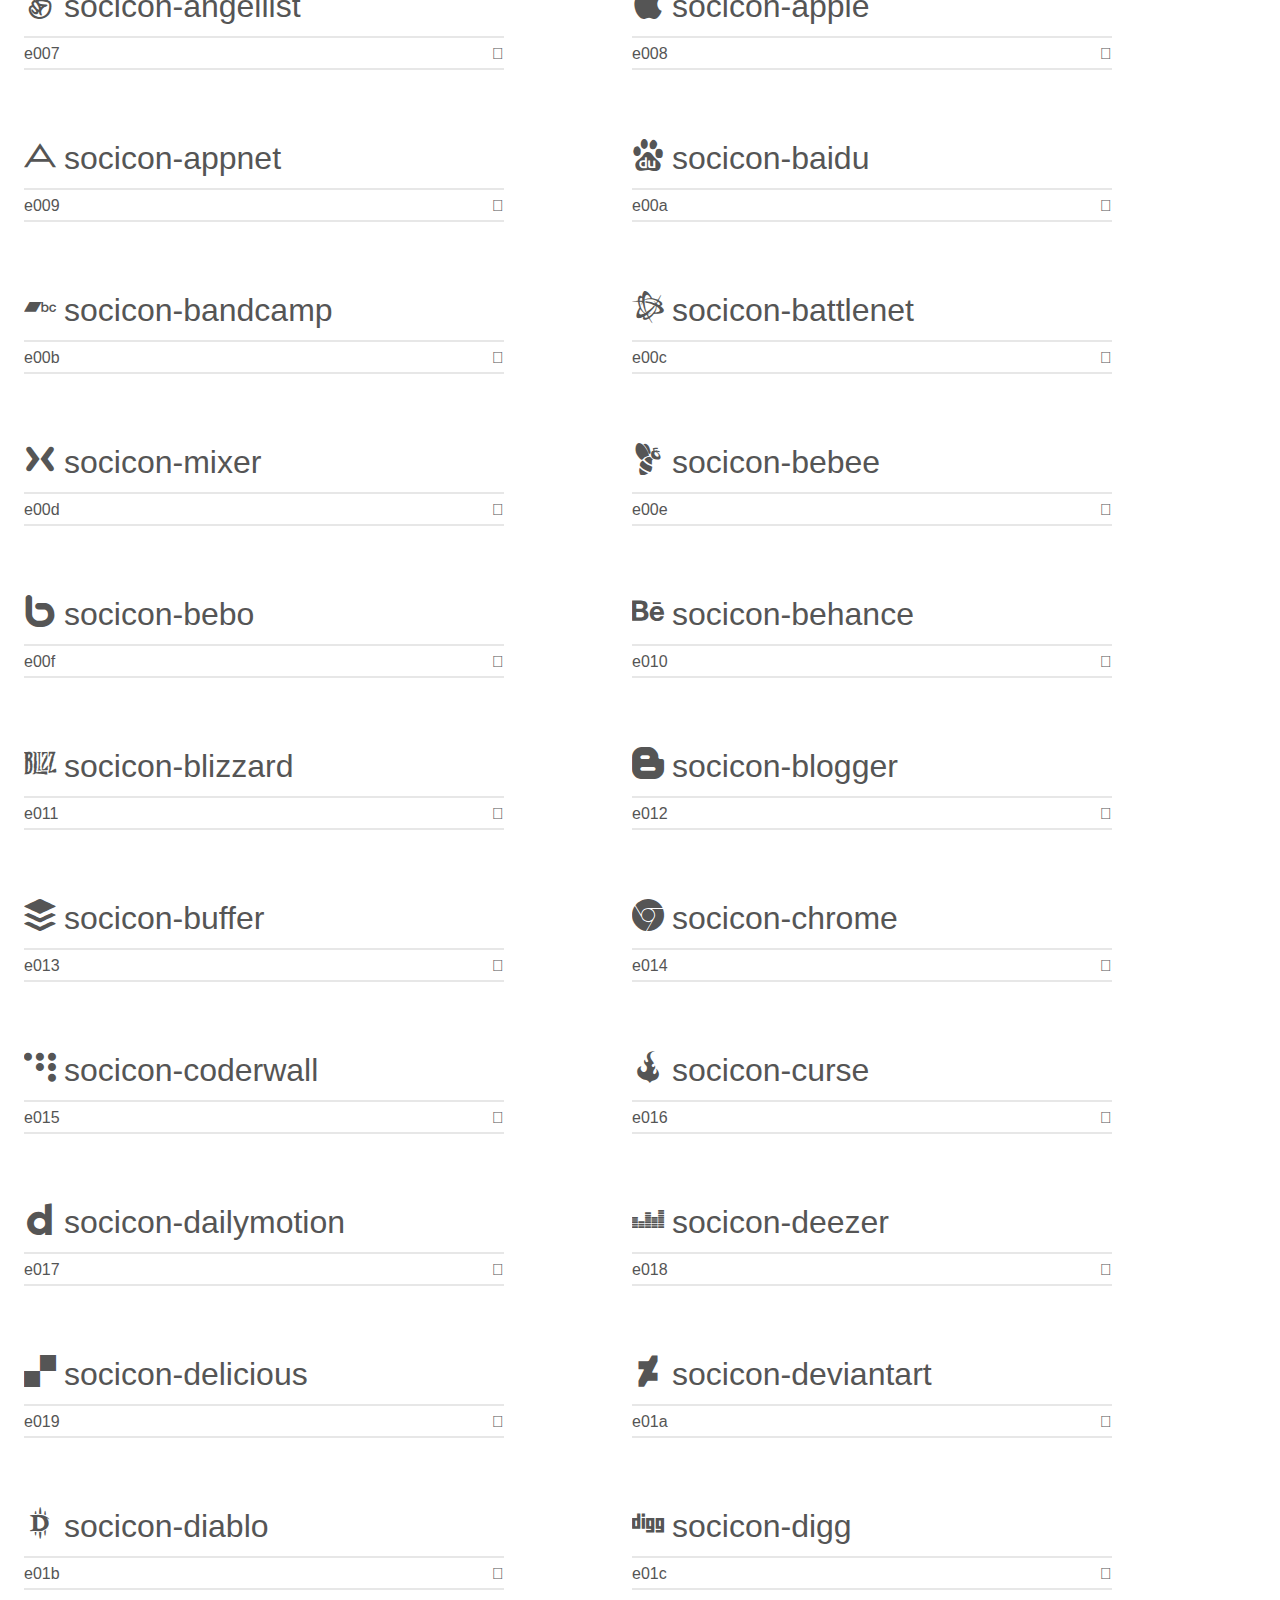
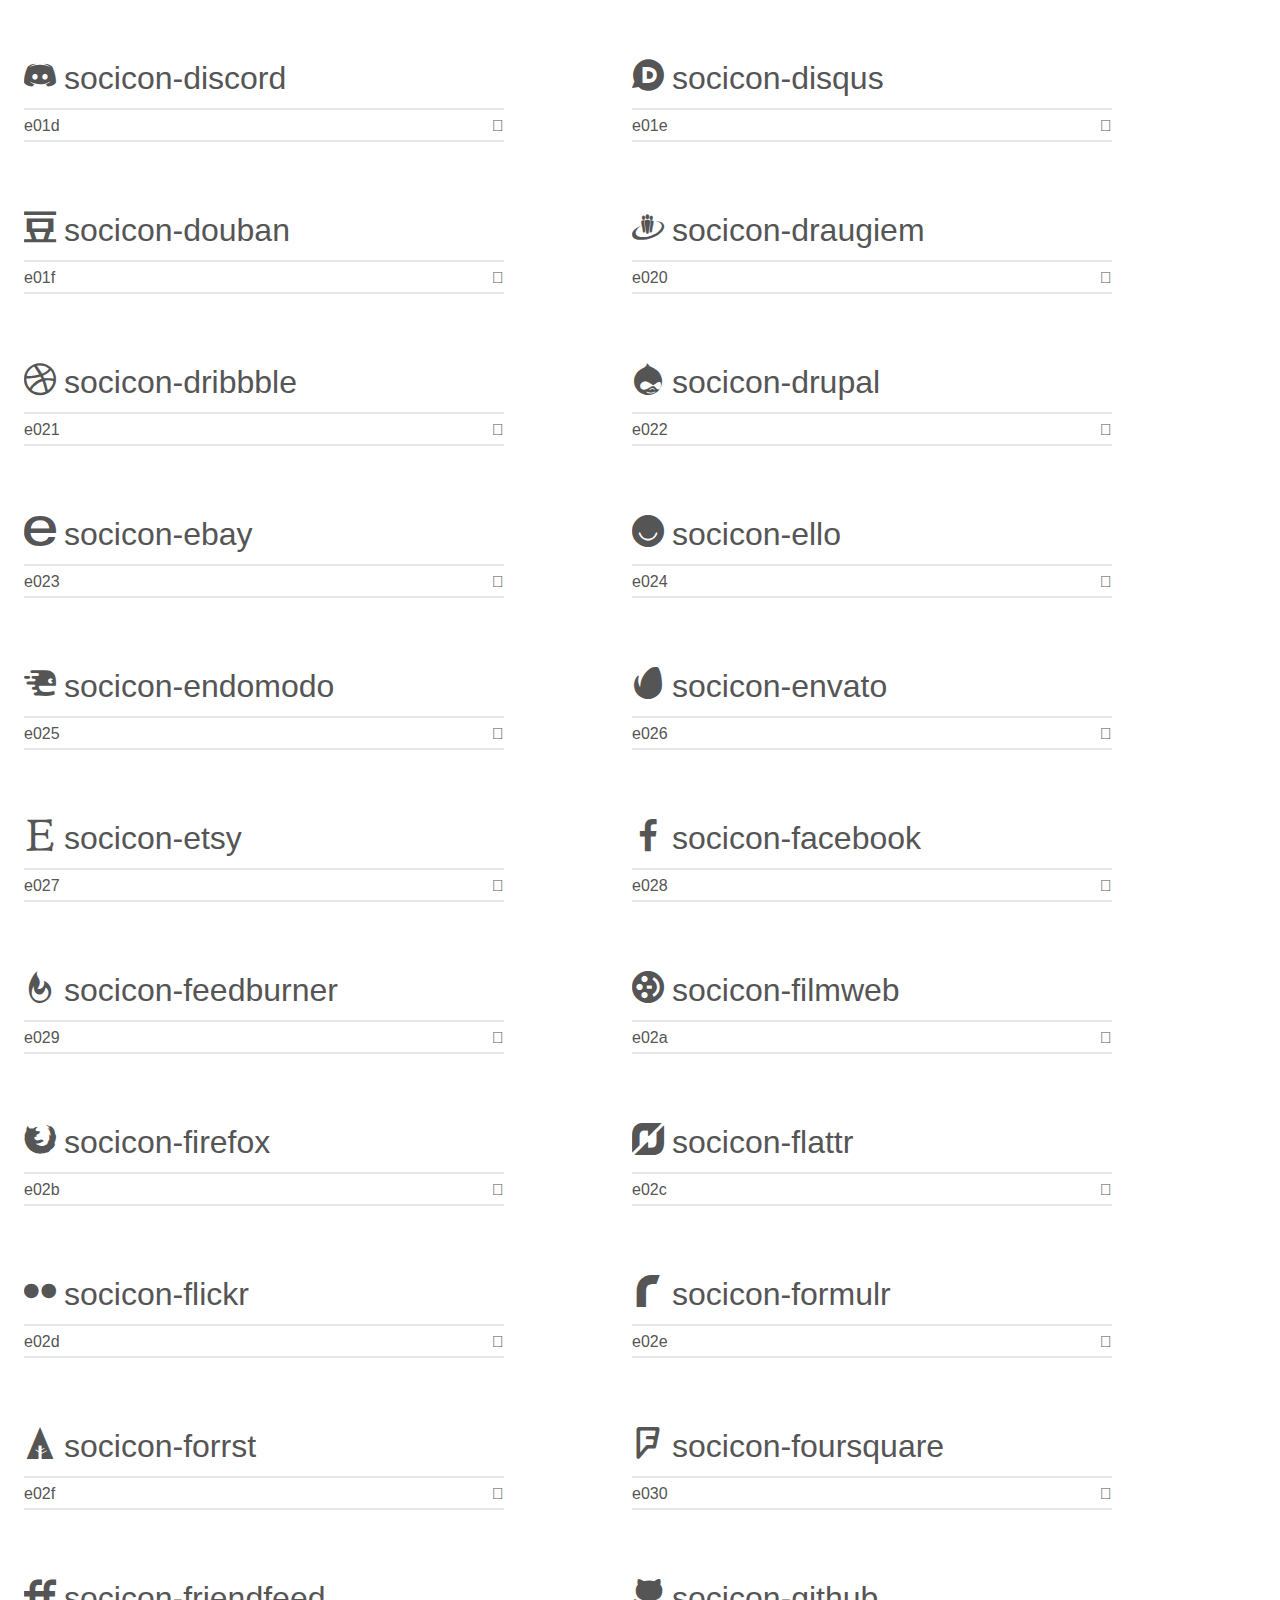
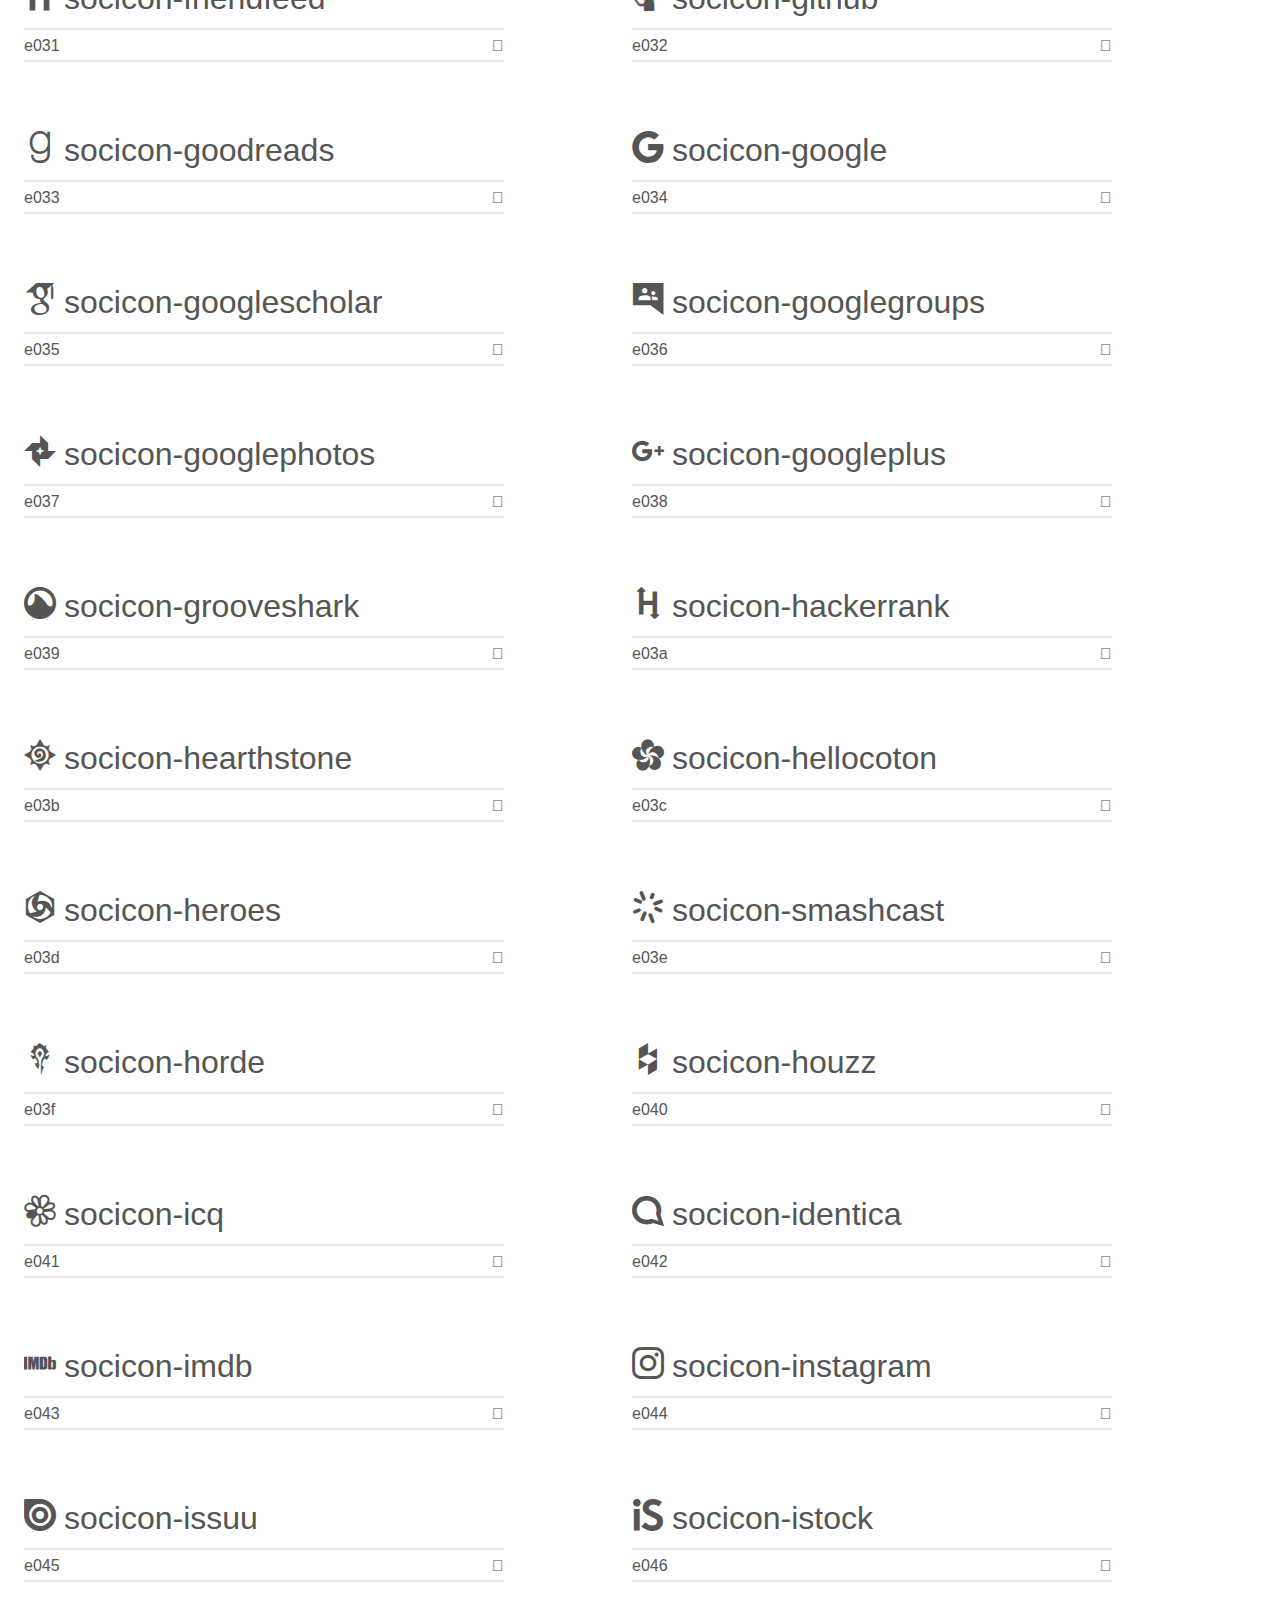
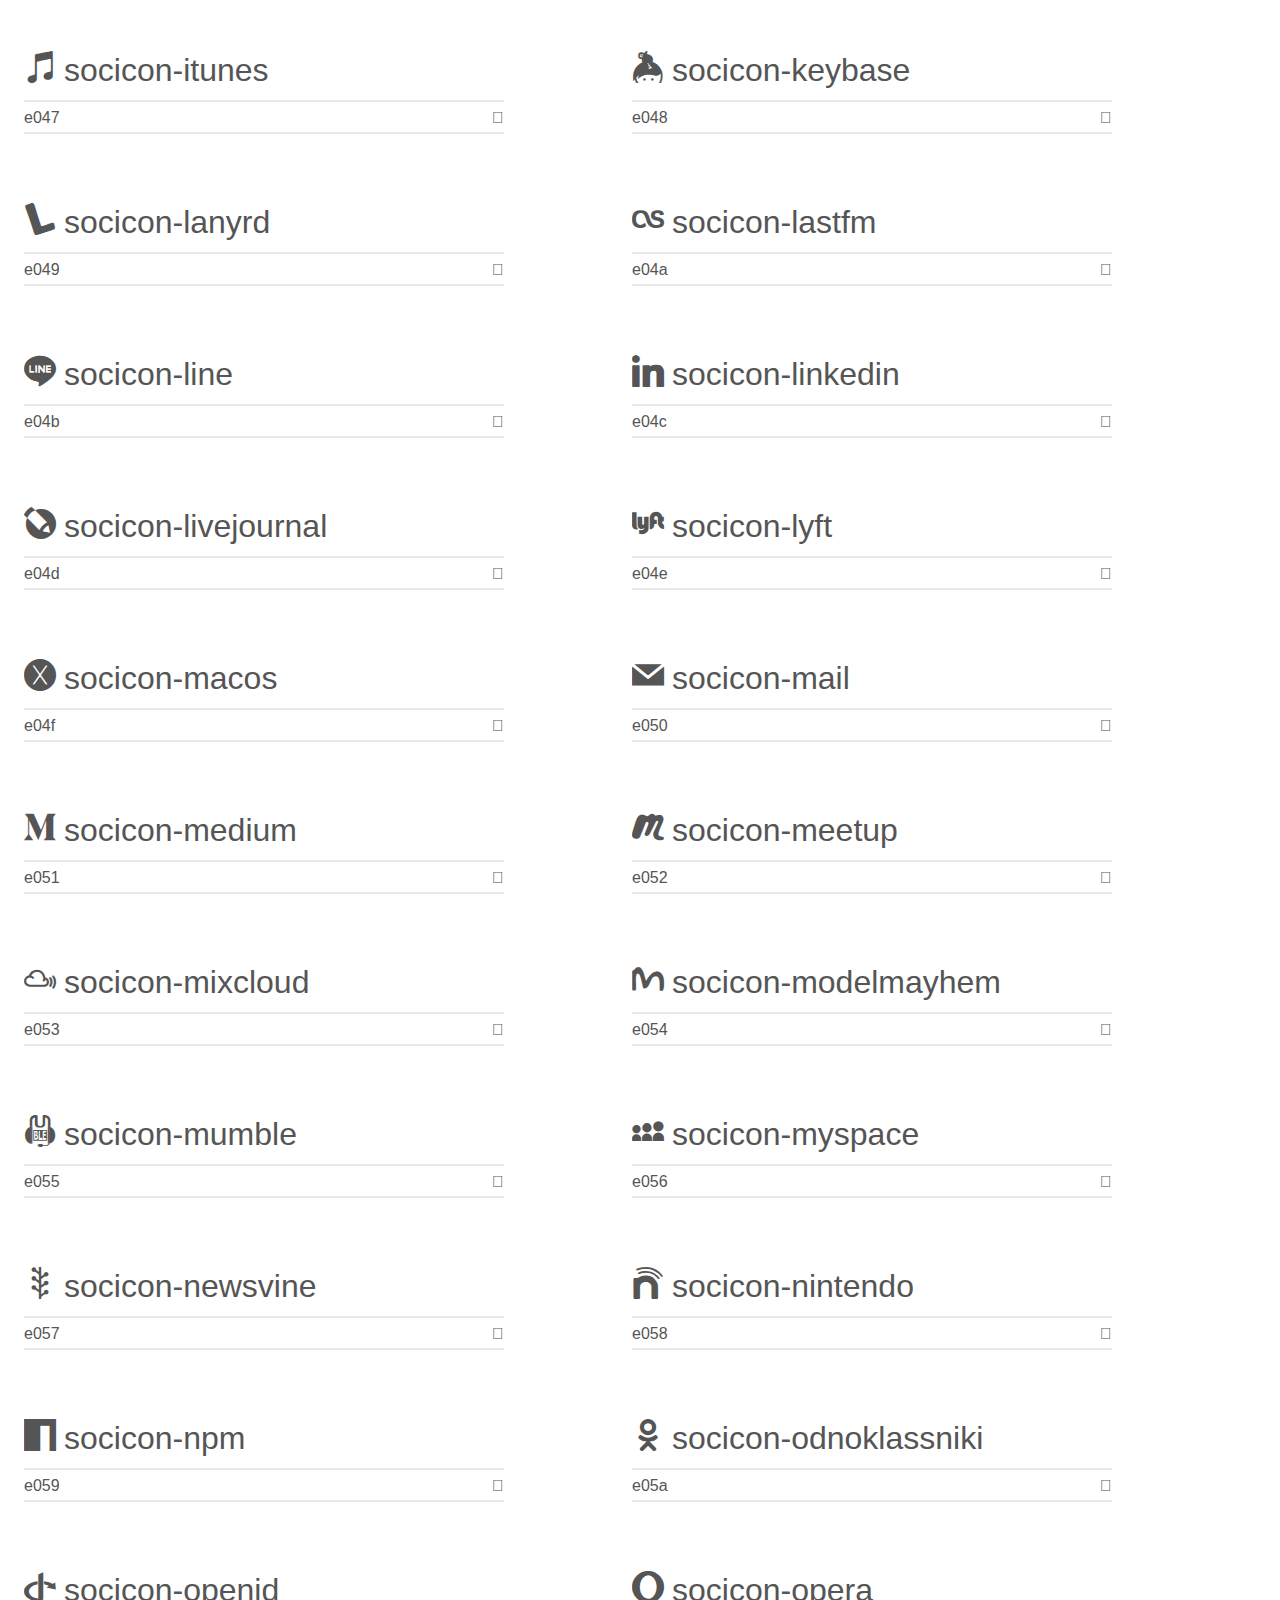
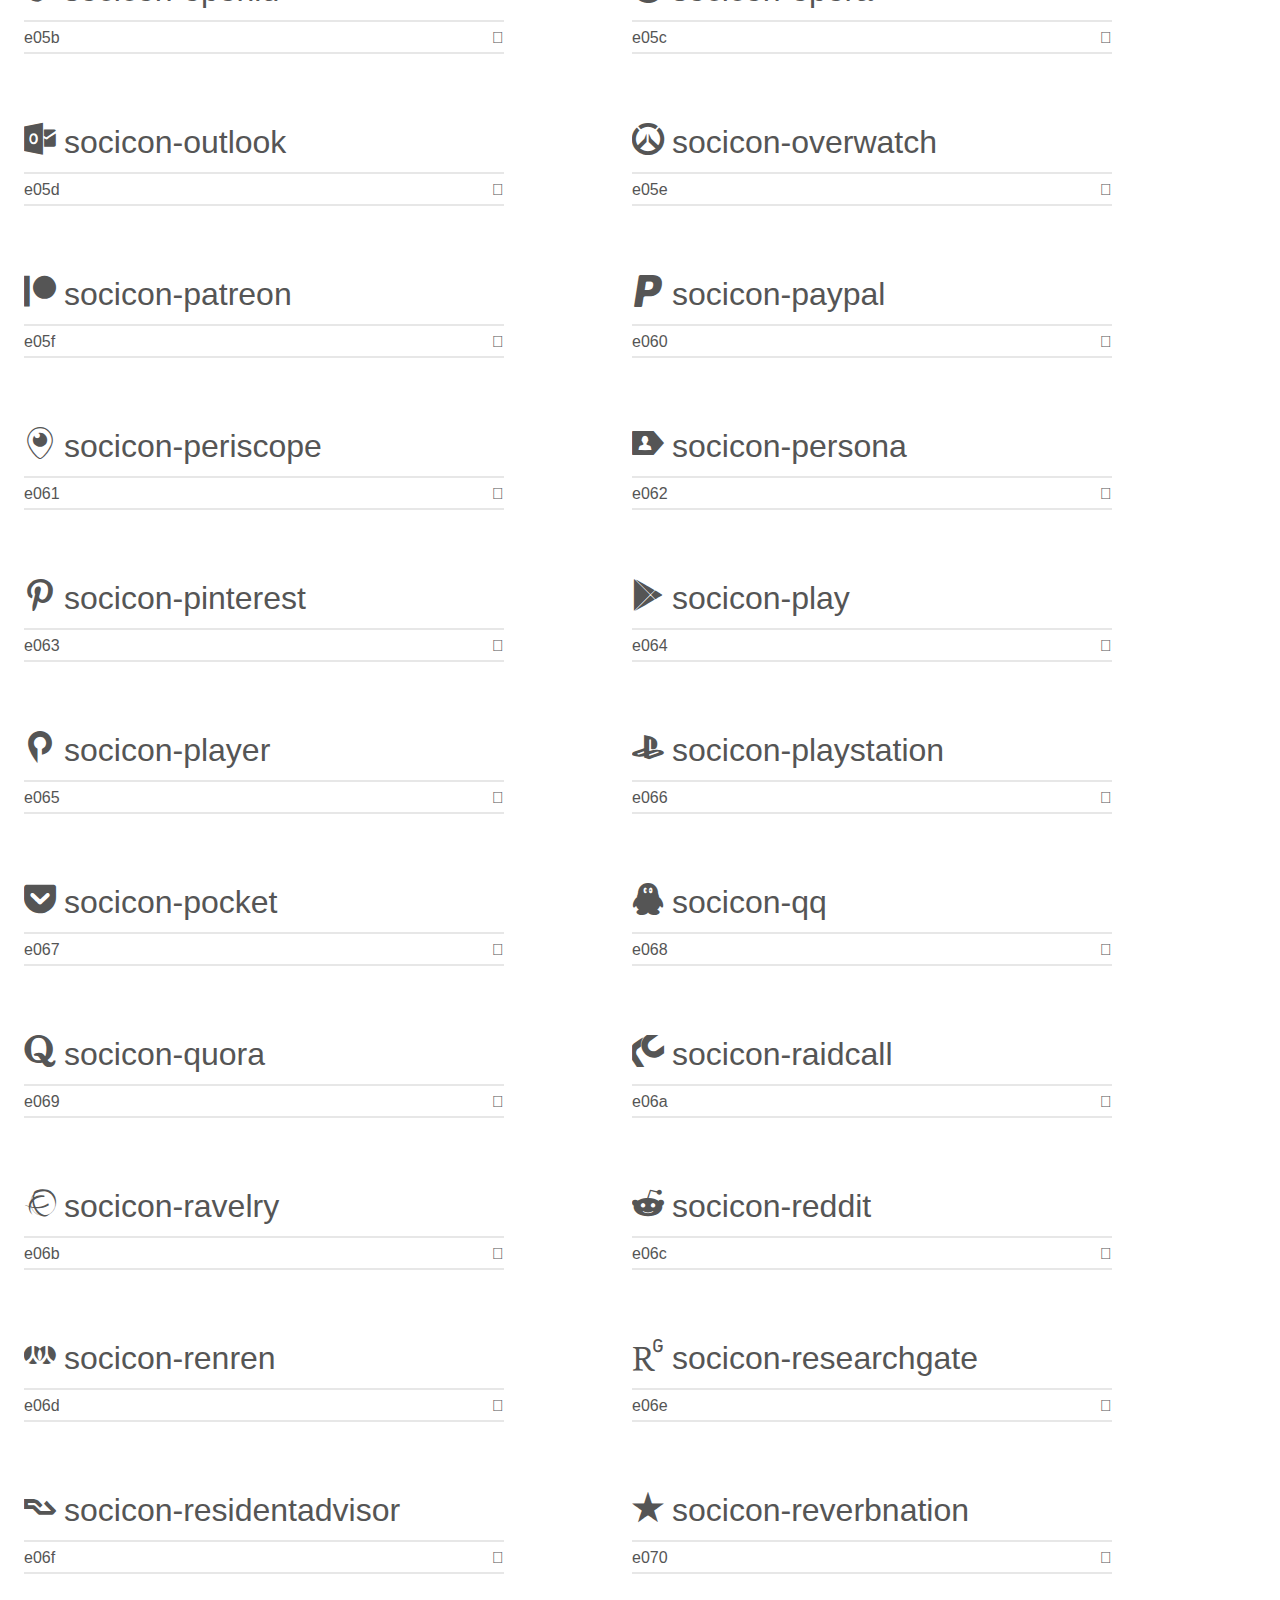
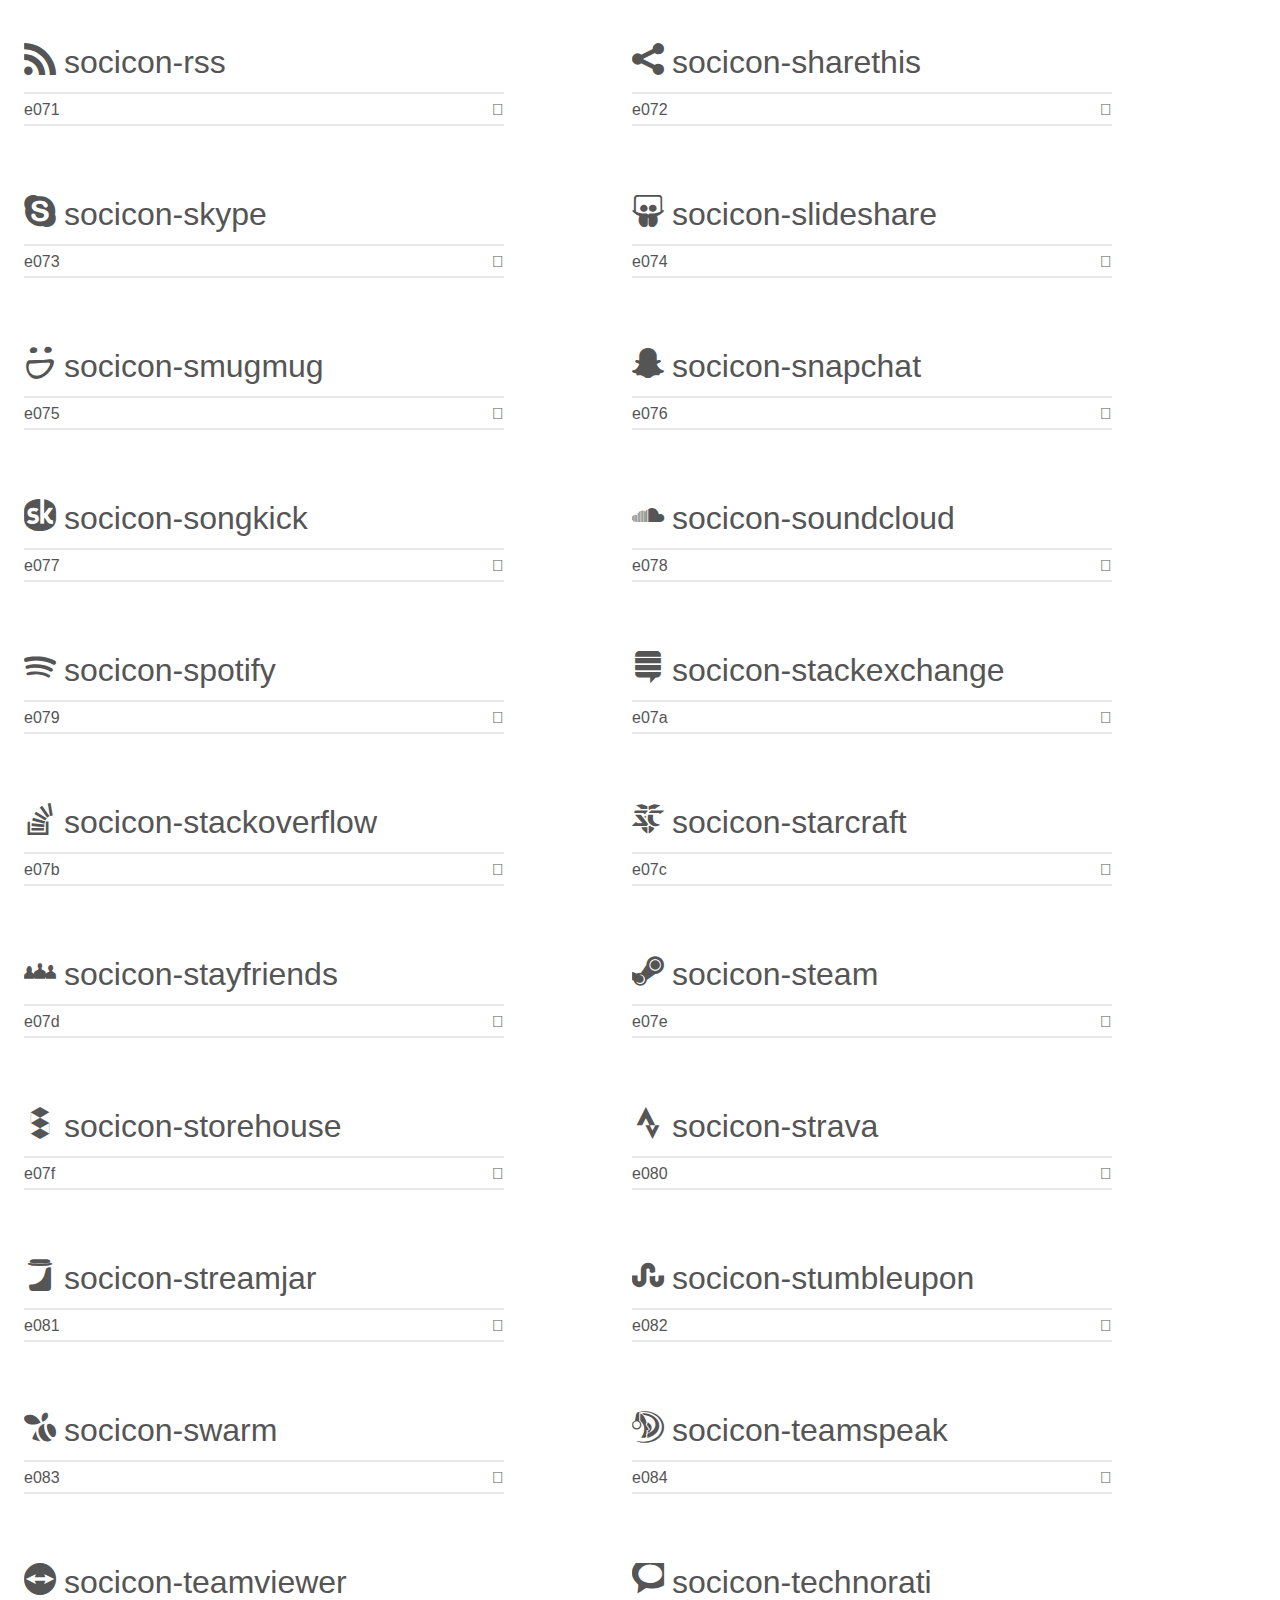
<file: socicon/demo.html>
<!doctype html>
<html>
<head>
    <meta charset="utf-8">
    <title>IcoMoon Demo</title>
    <meta name="description" content="An Icon Font Generated By IcoMoon.io">
    <meta name="viewport" content="width=device-width, initial-scale=1">
    <link rel="stylesheet" href="demo-files/demo.css">
    <link rel="stylesheet" href="style.css"></head>
<body>
    <div class="bgc1 clearfix">
        <h1 class="mhmm mvm"><span class="fgc1">Font Name:</span> Socicon <small class="fgc1">(Glyphs:&nbsp;245)</small></h1>
    </div>
    <div class="clearfix mhl ptl">
        <h1 class="mvm mtn fgc1">Grid Size: 16</h1>
        <div class="glyph fs1">
            <div class="clearfix bshadow0 pbs">
                <span class="socicon-hackernews">
                
                </span>
                <span class="mls"> socicon-hackernews</span>
            </div>
            <fieldset class="fs0 size1of1 clearfix hidden-false">
                <input type="text" readonly value="e946" class="unit size1of2" />
                <input type="text" maxlength="1" readonly value="&#xe946;" class="unitRight size1of2 talign-right" />
            </fieldset>
            <div class="fs0 bshadow0 clearfix hidden-true">
                <span class="unit pvs fgc1">liga: </span>
                <input type="text" readonly value="" class="liga unitRight" />
            </div>
        </div>
        <div class="glyph fs1">
            <div class="clearfix bshadow0 pbs">
                <span class="socicon-smashwords">
                
                </span>
                <span class="mls"> socicon-smashwords</span>
            </div>
            <fieldset class="fs0 size1of1 clearfix hidden-false">
                <input type="text" readonly value="e947" class="unit size1of2" />
                <input type="text" maxlength="1" readonly value="&#xe947;" class="unitRight size1of2 talign-right" />
            </fieldset>
            <div class="fs0 bshadow0 clearfix hidden-true">
                <span class="unit pvs fgc1">liga: </span>
                <input type="text" readonly value="" class="liga unitRight" />
            </div>
        </div>
        <div class="glyph fs1">
            <div class="clearfix bshadow0 pbs">
                <span class="socicon-kobo">
                
                </span>
                <span class="mls"> socicon-kobo</span>
            </div>
            <fieldset class="fs0 size1of1 clearfix hidden-false">
                <input type="text" readonly value="e948" class="unit size1of2" />
                <input type="text" maxlength="1" readonly value="&#xe948;" class="unitRight size1of2 talign-right" />
            </fieldset>
            <div class="fs0 bshadow0 clearfix hidden-true">
                <span class="unit pvs fgc1">liga: </span>
                <input type="text" readonly value="" class="liga unitRight" />
            </div>
        </div>
        <div class="glyph fs1">
            <div class="clearfix bshadow0 pbs">
                <span class="socicon-bookbub">
                
                </span>
                <span class="mls"> socicon-bookbub</span>
            </div>
            <fieldset class="fs0 size1of1 clearfix hidden-false">
                <input type="text" readonly value="e949" class="unit size1of2" />
                <input type="text" maxlength="1" readonly value="&#xe949;" class="unitRight size1of2 talign-right" />
            </fieldset>
            <div class="fs0 bshadow0 clearfix hidden-true">
                <span class="unit pvs fgc1">liga: </span>
                <input type="text" readonly value="" class="liga unitRight" />
            </div>
        </div>
        <div class="glyph fs1">
            <div class="clearfix bshadow0 pbs">
                <span class="socicon-mailru">
                
                </span>
                <span class="mls"> socicon-mailru</span>
            </div>
            <fieldset class="fs0 size1of1 clearfix hidden-false">
                <input type="text" readonly value="e94a" class="unit size1of2" />
                <input type="text" maxlength="1" readonly value="&#xe94a;" class="unitRight size1of2 talign-right" />
            </fieldset>
            <div class="fs0 bshadow0 clearfix hidden-true">
                <span class="unit pvs fgc1">liga: </span>
                <input type="text" readonly value="" class="liga unitRight" />
            </div>
        </div>
        <div class="glyph fs1">
            <div class="clearfix bshadow0 pbs">
                <span class="socicon-gitlab">
                
                </span>
                <span class="mls"> socicon-gitlab</span>
            </div>
            <fieldset class="fs0 size1of1 clearfix hidden-false">
                <input type="text" readonly value="e945" class="unit size1of2" />
                <input type="text" maxlength="1" readonly value="&#xe945;" class="unitRight size1of2 talign-right" />
            </fieldset>
            <div class="fs0 bshadow0 clearfix hidden-true">
                <span class="unit pvs fgc1">liga: </span>
                <input type="text" readonly value="" class="liga unitRight" />
            </div>
        </div>
        <div class="glyph fs1">
            <div class="clearfix bshadow0 pbs">
                <span class="socicon-instructables">
                
                </span>
                <span class="mls"> socicon-instructables</span>
            </div>
            <fieldset class="fs0 size1of1 clearfix hidden-false">
                <input type="text" readonly value="e944" class="unit size1of2" />
                <input type="text" maxlength="1" readonly value="&#xe944;" class="unitRight size1of2 talign-right" />
            </fieldset>
            <div class="fs0 bshadow0 clearfix hidden-true">
                <span class="unit pvs fgc1">liga: </span>
                <input type="text" readonly value="" class="liga unitRight" />
            </div>
        </div>
        <div class="glyph fs1">
            <div class="clearfix bshadow0 pbs">
                <span class="socicon-portfolio">
                
                </span>
                <span class="mls"> socicon-portfolio</span>
            </div>
            <fieldset class="fs0 size1of1 clearfix hidden-false">
                <input type="text" readonly value="e943" class="unit size1of2" />
                <input type="text" maxlength="1" readonly value="&#xe943;" class="unitRight size1of2 talign-right" />
            </fieldset>
            <div class="fs0 bshadow0 clearfix hidden-true">
                <span class="unit pvs fgc1">liga: </span>
                <input type="text" readonly value="" class="liga unitRight" />
            </div>
        </div>
        <div class="glyph fs1">
            <div class="clearfix bshadow0 pbs">
                <span class="socicon-codered">
                
                </span>
                <span class="mls"> socicon-codered</span>
            </div>
            <fieldset class="fs0 size1of1 clearfix hidden-false">
                <input type="text" readonly value="e940" class="unit size1of2" />
                <input type="text" maxlength="1" readonly value="&#xe940;" class="unitRight size1of2 talign-right" />
            </fieldset>
            <div class="fs0 bshadow0 clearfix hidden-true">
                <span class="unit pvs fgc1">liga: </span>
                <input type="text" readonly value="" class="liga unitRight" />
            </div>
        </div>
        <div class="glyph fs1">
            <div class="clearfix bshadow0 pbs">
                <span class="socicon-origin">
                
                </span>
                <span class="mls"> socicon-origin</span>
            </div>
            <fieldset class="fs0 size1of1 clearfix hidden-false">
                <input type="text" readonly value="e941" class="unit size1of2" />
                <input type="text" maxlength="1" readonly value="&#xe941;" class="unitRight size1of2 talign-right" />
            </fieldset>
            <div class="fs0 bshadow0 clearfix hidden-true">
                <span class="unit pvs fgc1">liga: </span>
                <input type="text" readonly value="" class="liga unitRight" />
            </div>
        </div>
        <div class="glyph fs1">
            <div class="clearfix bshadow0 pbs">
                <span class="socicon-nextdoor">
                
                </span>
                <span class="mls"> socicon-nextdoor</span>
            </div>
            <fieldset class="fs0 size1of1 clearfix hidden-false">
                <input type="text" readonly value="e942" class="unit size1of2" />
                <input type="text" maxlength="1" readonly value="&#xe942;" class="unitRight size1of2 talign-right" />
            </fieldset>
            <div class="fs0 bshadow0 clearfix hidden-true">
                <span class="unit pvs fgc1">liga: </span>
                <input type="text" readonly value="" class="liga unitRight" />
            </div>
        </div>
        <div class="glyph fs1">
            <div class="clearfix bshadow0 pbs">
                <span class="socicon-udemy">
                
                </span>
                <span class="mls"> socicon-udemy</span>
            </div>
            <fieldset class="fs0 size1of1 clearfix hidden-false">
                <input type="text" readonly value="e93f" class="unit size1of2" />
                <input type="text" maxlength="1" readonly value="&#xe93f;" class="unitRight size1of2 talign-right" />
            </fieldset>
            <div class="fs0 bshadow0 clearfix hidden-true">
                <span class="unit pvs fgc1">liga: </span>
                <input type="text" readonly value="" class="liga unitRight" />
            </div>
        </div>
        <div class="glyph fs1">
            <div class="clearfix bshadow0 pbs">
                <span class="socicon-livemaster">
                
                </span>
                <span class="mls"> socicon-livemaster</span>
            </div>
            <fieldset class="fs0 size1of1 clearfix hidden-false">
                <input type="text" readonly value="e93e" class="unit size1of2" />
                <input type="text" maxlength="1" readonly value="&#xe93e;" class="unitRight size1of2 talign-right" />
            </fieldset>
            <div class="fs0 bshadow0 clearfix hidden-true">
                <span class="unit pvs fgc1">liga: </span>
                <input type="text" readonly value="" class="liga unitRight" />
            </div>
        </div>
        <div class="glyph fs1">
            <div class="clearfix bshadow0 pbs">
                <span class="socicon-crunchbase">
                
                </span>
                <span class="mls"> socicon-crunchbase</span>
            </div>
            <fieldset class="fs0 size1of1 clearfix hidden-false">
                <input type="text" readonly value="e93b" class="unit size1of2" />
                <input type="text" maxlength="1" readonly value="&#xe93b;" class="unitRight size1of2 talign-right" />
            </fieldset>
            <div class="fs0 bshadow0 clearfix hidden-true">
                <span class="unit pvs fgc1">liga: </span>
                <input type="text" readonly value="" class="liga unitRight" />
            </div>
        </div>
        <div class="glyph fs1">
            <div class="clearfix bshadow0 pbs">
                <span class="socicon-homefy">
                
                </span>
                <span class="mls"> socicon-homefy</span>
            </div>
            <fieldset class="fs0 size1of1 clearfix hidden-false">
                <input type="text" readonly value="e93c" class="unit size1of2" />
                <input type="text" maxlength="1" readonly value="&#xe93c;" class="unitRight size1of2 talign-right" />
            </fieldset>
            <div class="fs0 bshadow0 clearfix hidden-true">
                <span class="unit pvs fgc1">liga: </span>
                <input type="text" readonly value="" class="liga unitRight" />
            </div>
        </div>
        <div class="glyph fs1">
            <div class="clearfix bshadow0 pbs">
                <span class="socicon-calendly">
                
                </span>
                <span class="mls"> socicon-calendly</span>
            </div>
            <fieldset class="fs0 size1of1 clearfix hidden-false">
                <input type="text" readonly value="e93d" class="unit size1of2" />
                <input type="text" maxlength="1" readonly value="&#xe93d;" class="unitRight size1of2 talign-right" />
            </fieldset>
            <div class="fs0 bshadow0 clearfix hidden-true">
                <span class="unit pvs fgc1">liga: </span>
                <input type="text" readonly value="" class="liga unitRight" />
            </div>
        </div>
        <div class="glyph fs1">
            <div class="clearfix bshadow0 pbs">
                <span class="socicon-realtor">
                
                </span>
                <span class="mls"> socicon-realtor</span>
            </div>
            <fieldset class="fs0 size1of1 clearfix hidden-false">
                <input type="text" readonly value="e90f" class="unit size1of2" />
                <input type="text" maxlength="1" readonly value="&#xe90f;" class="unitRight size1of2 talign-right" />
            </fieldset>
            <div class="fs0 bshadow0 clearfix hidden-true">
                <span class="unit pvs fgc1">liga: </span>
                <input type="text" readonly value="" class="liga unitRight" />
            </div>
        </div>
        <div class="glyph fs1">
            <div class="clearfix bshadow0 pbs">
                <span class="socicon-tidal">
                
                </span>
                <span class="mls"> socicon-tidal</span>
            </div>
            <fieldset class="fs0 size1of1 clearfix hidden-false">
                <input type="text" readonly value="e910" class="unit size1of2" />
                <input type="text" maxlength="1" readonly value="&#xe910;" class="unitRight size1of2 talign-right" />
            </fieldset>
            <div class="fs0 bshadow0 clearfix hidden-true">
                <span class="unit pvs fgc1">liga: </span>
                <input type="text" readonly value="" class="liga unitRight" />
            </div>
        </div>
        <div class="glyph fs1">
            <div class="clearfix bshadow0 pbs">
                <span class="socicon-qobuz">
                
                </span>
                <span class="mls"> socicon-qobuz</span>
            </div>
            <fieldset class="fs0 size1of1 clearfix hidden-false">
                <input type="text" readonly value="e911" class="unit size1of2" />
                <input type="text" maxlength="1" readonly value="&#xe911;" class="unitRight size1of2 talign-right" />
            </fieldset>
            <div class="fs0 bshadow0 clearfix hidden-true">
                <span class="unit pvs fgc1">liga: </span>
                <input type="text" readonly value="" class="liga unitRight" />
            </div>
        </div>
        <div class="glyph fs1">
            <div class="clearfix bshadow0 pbs">
                <span class="socicon-natgeo">
                
                </span>
                <span class="mls"> socicon-natgeo</span>
            </div>
            <fieldset class="fs0 size1of1 clearfix hidden-false">
                <input type="text" readonly value="e912" class="unit size1of2" />
                <input type="text" maxlength="1" readonly value="&#xe912;" class="unitRight size1of2 talign-right" />
            </fieldset>
            <div class="fs0 bshadow0 clearfix hidden-true">
                <span class="unit pvs fgc1">liga: </span>
                <input type="text" readonly value="" class="liga unitRight" />
            </div>
        </div>
        <div class="glyph fs1">
            <div class="clearfix bshadow0 pbs">
                <span class="socicon-mastodon">
                
                </span>
                <span class="mls"> socicon-mastodon</span>
            </div>
            <fieldset class="fs0 size1of1 clearfix hidden-false">
                <input type="text" readonly value="e913" class="unit size1of2" />
                <input type="text" maxlength="1" readonly value="&#xe913;" class="unitRight size1of2 talign-right" />
            </fieldset>
            <div class="fs0 bshadow0 clearfix hidden-true">
                <span class="unit pvs fgc1">liga: </span>
                <input type="text" readonly value="" class="liga unitRight" />
            </div>
        </div>
        <div class="glyph fs1">
            <div class="clearfix bshadow0 pbs">
                <span class="socicon-unsplash">
                
                </span>
                <span class="mls"> socicon-unsplash</span>
            </div>
            <fieldset class="fs0 size1of1 clearfix hidden-false">
                <input type="text" readonly value="e914" class="unit size1of2" />
                <input type="text" maxlength="1" readonly value="&#xe914;" class="unitRight size1of2 talign-right" />
            </fieldset>
            <div class="fs0 bshadow0 clearfix hidden-true">
                <span class="unit pvs fgc1">liga: </span>
                <input type="text" readonly value="" class="liga unitRight" />
            </div>
        </div>
        <div class="glyph fs1">
            <div class="clearfix bshadow0 pbs">
                <span class="socicon-homeadvisor">
                
                </span>
                <span class="mls"> socicon-homeadvisor</span>
            </div>
            <fieldset class="fs0 size1of1 clearfix hidden-false">
                <input type="text" readonly value="e915" class="unit size1of2" />
                <input type="text" maxlength="1" readonly value="&#xe915;" class="unitRight size1of2 talign-right" />
            </fieldset>
            <div class="fs0 bshadow0 clearfix hidden-true">
                <span class="unit pvs fgc1">liga: </span>
                <input type="text" readonly value="" class="liga unitRight" />
            </div>
        </div>
        <div class="glyph fs1">
            <div class="clearfix bshadow0 pbs">
                <span class="socicon-angieslist">
                
                </span>
                <span class="mls"> socicon-angieslist</span>
            </div>
            <fieldset class="fs0 size1of1 clearfix hidden-false">
                <input type="text" readonly value="e916" class="unit size1of2" />
                <input type="text" maxlength="1" readonly value="&#xe916;" class="unitRight size1of2 talign-right" />
            </fieldset>
            <div class="fs0 bshadow0 clearfix hidden-true">
                <span class="unit pvs fgc1">liga: </span>
                <input type="text" readonly value="" class="liga unitRight" />
            </div>
        </div>
        <div class="glyph fs1">
            <div class="clearfix bshadow0 pbs">
                <span class="socicon-codepen">
                
                </span>
                <span class="mls"> socicon-codepen</span>
            </div>
            <fieldset class="fs0 size1of1 clearfix hidden-false">
                <input type="text" readonly value="e917" class="unit size1of2" />
                <input type="text" maxlength="1" readonly value="&#xe917;" class="unitRight size1of2 talign-right" />
            </fieldset>
            <div class="fs0 bshadow0 clearfix hidden-true">
                <span class="unit pvs fgc1">liga: </span>
                <input type="text" readonly value="" class="liga unitRight" />
            </div>
        </div>
        <div class="glyph fs1">
            <div class="clearfix bshadow0 pbs">
                <span class="socicon-slack">
                
                </span>
                <span class="mls"> socicon-slack</span>
            </div>
            <fieldset class="fs0 size1of1 clearfix hidden-false">
                <input type="text" readonly value="e918" class="unit size1of2" />
                <input type="text" maxlength="1" readonly value="&#xe918;" class="unitRight size1of2 talign-right" />
            </fieldset>
            <div class="fs0 bshadow0 clearfix hidden-true">
                <span class="unit pvs fgc1">liga: </span>
                <input type="text" readonly value="" class="liga unitRight" />
            </div>
        </div>
        <div class="glyph fs1">
            <div class="clearfix bshadow0 pbs">
                <span class="socicon-openaigym">
                
                </span>
                <span class="mls"> socicon-openaigym</span>
            </div>
            <fieldset class="fs0 size1of1 clearfix hidden-false">
                <input type="text" readonly value="e919" class="unit size1of2" />
                <input type="text" maxlength="1" readonly value="&#xe919;" class="unitRight size1of2 talign-right" />
            </fieldset>
            <div class="fs0 bshadow0 clearfix hidden-true">
                <span class="unit pvs fgc1">liga: </span>
                <input type="text" readonly value="" class="liga unitRight" />
            </div>
        </div>
        <div class="glyph fs1">
            <div class="clearfix bshadow0 pbs">
                <span class="socicon-logmein">
                
                </span>
                <span class="mls"> socicon-logmein</span>
            </div>
            <fieldset class="fs0 size1of1 clearfix hidden-false">
                <input type="text" readonly value="e91a" class="unit size1of2" />
                <input type="text" maxlength="1" readonly value="&#xe91a;" class="unitRight size1of2 talign-right" />
            </fieldset>
            <div class="fs0 bshadow0 clearfix hidden-true">
                <span class="unit pvs fgc1">liga: </span>
                <input type="text" readonly value="" class="liga unitRight" />
            </div>
        </div>
        <div class="glyph fs1">
            <div class="clearfix bshadow0 pbs">
                <span class="socicon-fiverr">
                
                </span>
                <span class="mls"> socicon-fiverr</span>
            </div>
            <fieldset class="fs0 size1of1 clearfix hidden-false">
                <input type="text" readonly value="e91b" class="unit size1of2" />
                <input type="text" maxlength="1" readonly value="&#xe91b;" class="unitRight size1of2 talign-right" />
            </fieldset>
            <div class="fs0 bshadow0 clearfix hidden-true">
                <span class="unit pvs fgc1">liga: </span>
                <input type="text" readonly value="" class="liga unitRight" />
            </div>
        </div>
        <div class="glyph fs1">
            <div class="clearfix bshadow0 pbs">
                <span class="socicon-gotomeeting">
                
                </span>
                <span class="mls"> socicon-gotomeeting</span>
            </div>
            <fieldset class="fs0 size1of1 clearfix hidden-false">
                <input type="text" readonly value="e91c" class="unit size1of2" />
                <input type="text" maxlength="1" readonly value="&#xe91c;" class="unitRight size1of2 talign-right" />
            </fieldset>
            <div class="fs0 bshadow0 clearfix hidden-true">
                <span class="unit pvs fgc1">liga: </span>
                <input type="text" readonly value="" class="liga unitRight" />
            </div>
        </div>
        <div class="glyph fs1">
            <div class="clearfix bshadow0 pbs">
                <span class="socicon-aliexpress">
                
                </span>
                <span class="mls"> socicon-aliexpress</span>
            </div>
            <fieldset class="fs0 size1of1 clearfix hidden-false">
                <input type="text" readonly value="e91d" class="unit size1of2" />
                <input type="text" maxlength="1" readonly value="&#xe91d;" class="unitRight size1of2 talign-right" />
            </fieldset>
            <div class="fs0 bshadow0 clearfix hidden-true">
                <span class="unit pvs fgc1">liga: </span>
                <input type="text" readonly value="" class="liga unitRight" />
            </div>
        </div>
        <div class="glyph fs1">
            <div class="clearfix bshadow0 pbs">
                <span class="socicon-guru">
                
                </span>
                <span class="mls"> socicon-guru</span>
            </div>
            <fieldset class="fs0 size1of1 clearfix hidden-false">
                <input type="text" readonly value="e91e" class="unit size1of2" />
                <input type="text" maxlength="1" readonly value="&#xe91e;" class="unitRight size1of2 talign-right" />
            </fieldset>
            <div class="fs0 bshadow0 clearfix hidden-true">
                <span class="unit pvs fgc1">liga: </span>
                <input type="text" readonly value="" class="liga unitRight" />
            </div>
        </div>
        <div class="glyph fs1">
            <div class="clearfix bshadow0 pbs">
                <span class="socicon-appstore">
                
                </span>
                <span class="mls"> socicon-appstore</span>
            </div>
            <fieldset class="fs0 size1of1 clearfix hidden-false">
                <input type="text" readonly value="e91f" class="unit size1of2" />
                <input type="text" maxlength="1" readonly value="&#xe91f;" class="unitRight size1of2 talign-right" />
            </fieldset>
            <div class="fs0 bshadow0 clearfix hidden-true">
                <span class="unit pvs fgc1">liga: </span>
                <input type="text" readonly value="" class="liga unitRight" />
            </div>
        </div>
        <div class="glyph fs1">
            <div class="clearfix bshadow0 pbs">
                <span class="socicon-homes">
                
                </span>
                <span class="mls"> socicon-homes</span>
            </div>
            <fieldset class="fs0 size1of1 clearfix hidden-false">
                <input type="text" readonly value="e920" class="unit size1of2" />
                <input type="text" maxlength="1" readonly value="&#xe920;" class="unitRight size1of2 talign-right" />
            </fieldset>
            <div class="fs0 bshadow0 clearfix hidden-true">
                <span class="unit pvs fgc1">liga: </span>
                <input type="text" readonly value="" class="liga unitRight" />
            </div>
        </div>
        <div class="glyph fs1">
            <div class="clearfix bshadow0 pbs">
                <span class="socicon-zoom">
                
                </span>
                <span class="mls"> socicon-zoom</span>
            </div>
            <fieldset class="fs0 size1of1 clearfix hidden-false">
                <input type="text" readonly value="e921" class="unit size1of2" />
                <input type="text" maxlength="1" readonly value="&#xe921;" class="unitRight size1of2 talign-right" />
            </fieldset>
            <div class="fs0 bshadow0 clearfix hidden-true">
                <span class="unit pvs fgc1">liga: </span>
                <input type="text" readonly value="" class="liga unitRight" />
            </div>
        </div>
        <div class="glyph fs1">
            <div class="clearfix bshadow0 pbs">
                <span class="socicon-alibaba">
                
                </span>
                <span class="mls"> socicon-alibaba</span>
            </div>
            <fieldset class="fs0 size1of1 clearfix hidden-false">
                <input type="text" readonly value="e922" class="unit size1of2" />
                <input type="text" maxlength="1" readonly value="&#xe922;" class="unitRight size1of2 talign-right" />
            </fieldset>
            <div class="fs0 bshadow0 clearfix hidden-true">
                <span class="unit pvs fgc1">liga: </span>
                <input type="text" readonly value="" class="liga unitRight" />
            </div>
        </div>
        <div class="glyph fs1">
            <div class="clearfix bshadow0 pbs">
                <span class="socicon-craigslist">
                
                </span>
                <span class="mls"> socicon-craigslist</span>
            </div>
            <fieldset class="fs0 size1of1 clearfix hidden-false">
                <input type="text" readonly value="e923" class="unit size1of2" />
                <input type="text" maxlength="1" readonly value="&#xe923;" class="unitRight size1of2 talign-right" />
            </fieldset>
            <div class="fs0 bshadow0 clearfix hidden-true">
                <span class="unit pvs fgc1">liga: </span>
                <input type="text" readonly value="" class="liga unitRight" />
            </div>
        </div>
        <div class="glyph fs1">
            <div class="clearfix bshadow0 pbs">
                <span class="socicon-wix">
                
                </span>
                <span class="mls"> socicon-wix</span>
            </div>
            <fieldset class="fs0 size1of1 clearfix hidden-false">
                <input type="text" readonly value="e924" class="unit size1of2" />
                <input type="text" maxlength="1" readonly value="&#xe924;" class="unitRight size1of2 talign-right" />
            </fieldset>
            <div class="fs0 bshadow0 clearfix hidden-true">
                <span class="unit pvs fgc1">liga: </span>
                <input type="text" readonly value="" class="liga unitRight" />
            </div>
        </div>
        <div class="glyph fs1">
            <div class="clearfix bshadow0 pbs">
                <span class="socicon-redfin">
                
                </span>
                <span class="mls"> socicon-redfin</span>
            </div>
            <fieldset class="fs0 size1of1 clearfix hidden-false">
                <input type="text" readonly value="e925" class="unit size1of2" />
                <input type="text" maxlength="1" readonly value="&#xe925;" class="unitRight size1of2 talign-right" />
            </fieldset>
            <div class="fs0 bshadow0 clearfix hidden-true">
                <span class="unit pvs fgc1">liga: </span>
                <input type="text" readonly value="" class="liga unitRight" />
            </div>
        </div>
        <div class="glyph fs1">
            <div class="clearfix bshadow0 pbs">
                <span class="socicon-googlecalendar">
                
                </span>
                <span class="mls"> socicon-googlecalendar</span>
            </div>
            <fieldset class="fs0 size1of1 clearfix hidden-false">
                <input type="text" readonly value="e926" class="unit size1of2" />
                <input type="text" maxlength="1" readonly value="&#xe926;" class="unitRight size1of2 talign-right" />
            </fieldset>
            <div class="fs0 bshadow0 clearfix hidden-true">
                <span class="unit pvs fgc1">liga: </span>
                <input type="text" readonly value="" class="liga unitRight" />
            </div>
        </div>
        <div class="glyph fs1">
            <div class="clearfix bshadow0 pbs">
                <span class="socicon-shopify">
                
                </span>
                <span class="mls"> socicon-shopify</span>
            </div>
            <fieldset class="fs0 size1of1 clearfix hidden-false">
                <input type="text" readonly value="e927" class="unit size1of2" />
                <input type="text" maxlength="1" readonly value="&#xe927;" class="unitRight size1of2 talign-right" />
            </fieldset>
            <div class="fs0 bshadow0 clearfix hidden-true">
                <span class="unit pvs fgc1">liga: </span>
                <input type="text" readonly value="" class="liga unitRight" />
            </div>
        </div>
        <div class="glyph fs1">
            <div class="clearfix bshadow0 pbs">
                <span class="socicon-freelancer">
                
                </span>
                <span class="mls"> socicon-freelancer</span>
            </div>
            <fieldset class="fs0 size1of1 clearfix hidden-false">
                <input type="text" readonly value="e928" class="unit size1of2" />
                <input type="text" maxlength="1" readonly value="&#xe928;" class="unitRight size1of2 talign-right" />
            </fieldset>
            <div class="fs0 bshadow0 clearfix hidden-true">
                <span class="unit pvs fgc1">liga: </span>
                <input type="text" readonly value="" class="liga unitRight" />
            </div>
        </div>
        <div class="glyph fs1">
            <div class="clearfix bshadow0 pbs">
                <span class="socicon-seedrs">
                
                </span>
                <span class="mls"> socicon-seedrs</span>
            </div>
            <fieldset class="fs0 size1of1 clearfix hidden-false">
                <input type="text" readonly value="e929" class="unit size1of2" />
                <input type="text" maxlength="1" readonly value="&#xe929;" class="unitRight size1of2 talign-right" />
            </fieldset>
            <div class="fs0 bshadow0 clearfix hidden-true">
                <span class="unit pvs fgc1">liga: </span>
                <input type="text" readonly value="" class="liga unitRight" />
            </div>
        </div>
        <div class="glyph fs1">
            <div class="clearfix bshadow0 pbs">
                <span class="socicon-bing">
                
                </span>
                <span class="mls"> socicon-bing</span>
            </div>
            <fieldset class="fs0 size1of1 clearfix hidden-false">
                <input type="text" readonly value="e92a" class="unit size1of2" />
                <input type="text" maxlength="1" readonly value="&#xe92a;" class="unitRight size1of2 talign-right" />
            </fieldset>
            <div class="fs0 bshadow0 clearfix hidden-true">
                <span class="unit pvs fgc1">liga: </span>
                <input type="text" readonly value="" class="liga unitRight" />
            </div>
        </div>
        <div class="glyph fs1">
            <div class="clearfix bshadow0 pbs">
                <span class="socicon-doodle">
                
                </span>
                <span class="mls"> socicon-doodle</span>
            </div>
            <fieldset class="fs0 size1of1 clearfix hidden-false">
                <input type="text" readonly value="e92b" class="unit size1of2" />
                <input type="text" maxlength="1" readonly value="&#xe92b;" class="unitRight size1of2 talign-right" />
            </fieldset>
            <div class="fs0 bshadow0 clearfix hidden-true">
                <span class="unit pvs fgc1">liga: </span>
                <input type="text" readonly value="" class="liga unitRight" />
            </div>
        </div>
        <div class="glyph fs1">
            <div class="clearfix bshadow0 pbs">
                <span class="socicon-bonanza">
                
                </span>
                <span class="mls"> socicon-bonanza</span>
            </div>
            <fieldset class="fs0 size1of1 clearfix hidden-false">
                <input type="text" readonly value="e92c" class="unit size1of2" />
                <input type="text" maxlength="1" readonly value="&#xe92c;" class="unitRight size1of2 talign-right" />
            </fieldset>
            <div class="fs0 bshadow0 clearfix hidden-true">
                <span class="unit pvs fgc1">liga: </span>
                <input type="text" readonly value="" class="liga unitRight" />
            </div>
        </div>
        <div class="glyph fs1">
            <div class="clearfix bshadow0 pbs">
                <span class="socicon-squarespace">
                
                </span>
                <span class="mls"> socicon-squarespace</span>
            </div>
            <fieldset class="fs0 size1of1 clearfix hidden-false">
                <input type="text" readonly value="e92d" class="unit size1of2" />
                <input type="text" maxlength="1" readonly value="&#xe92d;" class="unitRight size1of2 talign-right" />
            </fieldset>
            <div class="fs0 bshadow0 clearfix hidden-true">
                <span class="unit pvs fgc1">liga: </span>
                <input type="text" readonly value="" class="liga unitRight" />
            </div>
        </div>
        <div class="glyph fs1">
            <div class="clearfix bshadow0 pbs">
                <span class="socicon-toptal">
                
                </span>
                <span class="mls"> socicon-toptal</span>
            </div>
            <fieldset class="fs0 size1of1 clearfix hidden-false">
                <input type="text" readonly value="e92e" class="unit size1of2" />
                <input type="text" maxlength="1" readonly value="&#xe92e;" class="unitRight size1of2 talign-right" />
            </fieldset>
            <div class="fs0 bshadow0 clearfix hidden-true">
                <span class="unit pvs fgc1">liga: </span>
                <input type="text" readonly value="" class="liga unitRight" />
            </div>
        </div>
        <div class="glyph fs1">
            <div class="clearfix bshadow0 pbs">
                <span class="socicon-gust">
                
                </span>
                <span class="mls"> socicon-gust</span>
            </div>
            <fieldset class="fs0 size1of1 clearfix hidden-false">
                <input type="text" readonly value="e92f" class="unit size1of2" />
                <input type="text" maxlength="1" readonly value="&#xe92f;" class="unitRight size1of2 talign-right" />
            </fieldset>
            <div class="fs0 bshadow0 clearfix hidden-true">
                <span class="unit pvs fgc1">liga: </span>
                <input type="text" readonly value="" class="liga unitRight" />
            </div>
        </div>
        <div class="glyph fs1">
            <div class="clearfix bshadow0 pbs">
                <span class="socicon-ask">
                
                </span>
                <span class="mls"> socicon-ask</span>
            </div>
            <fieldset class="fs0 size1of1 clearfix hidden-false">
                <input type="text" readonly value="e930" class="unit size1of2" />
                <input type="text" maxlength="1" readonly value="&#xe930;" class="unitRight size1of2 talign-right" />
            </fieldset>
            <div class="fs0 bshadow0 clearfix hidden-true">
                <span class="unit pvs fgc1">liga: </span>
                <input type="text" readonly value="" class="liga unitRight" />
            </div>
        </div>
        <div class="glyph fs1">
            <div class="clearfix bshadow0 pbs">
                <span class="socicon-trulia">
                
                </span>
                <span class="mls"> socicon-trulia</span>
            </div>
            <fieldset class="fs0 size1of1 clearfix hidden-false">
                <input type="text" readonly value="e931" class="unit size1of2" />
                <input type="text" maxlength="1" readonly value="&#xe931;" class="unitRight size1of2 talign-right" />
            </fieldset>
            <div class="fs0 bshadow0 clearfix hidden-true">
                <span class="unit pvs fgc1">liga: </span>
                <input type="text" readonly value="" class="liga unitRight" />
            </div>
        </div>
        <div class="glyph fs1">
            <div class="clearfix bshadow0 pbs">
                <span class="socicon-loomly">
                
                </span>
                <span class="mls"> socicon-loomly</span>
            </div>
            <fieldset class="fs0 size1of1 clearfix hidden-false">
                <input type="text" readonly value="e932" class="unit size1of2" />
                <input type="text" maxlength="1" readonly value="&#xe932;" class="unitRight size1of2 talign-right" />
            </fieldset>
            <div class="fs0 bshadow0 clearfix hidden-true">
                <span class="unit pvs fgc1">liga: </span>
                <input type="text" readonly value="" class="liga unitRight" />
            </div>
        </div>
        <div class="glyph fs1">
            <div class="clearfix bshadow0 pbs">
                <span class="socicon-ghost">
                
                </span>
                <span class="mls"> socicon-ghost</span>
            </div>
            <fieldset class="fs0 size1of1 clearfix hidden-false">
                <input type="text" readonly value="e933" class="unit size1of2" />
                <input type="text" maxlength="1" readonly value="&#xe933;" class="unitRight size1of2 talign-right" />
            </fieldset>
            <div class="fs0 bshadow0 clearfix hidden-true">
                <span class="unit pvs fgc1">liga: </span>
                <input type="text" readonly value="" class="liga unitRight" />
            </div>
        </div>
        <div class="glyph fs1">
            <div class="clearfix bshadow0 pbs">
                <span class="socicon-upwork">
                
                </span>
                <span class="mls"> socicon-upwork</span>
            </div>
            <fieldset class="fs0 size1of1 clearfix hidden-false">
                <input type="text" readonly value="e934" class="unit size1of2" />
                <input type="text" maxlength="1" readonly value="&#xe934;" class="unitRight size1of2 talign-right" />
            </fieldset>
            <div class="fs0 bshadow0 clearfix hidden-true">
                <span class="unit pvs fgc1">liga: </span>
                <input type="text" readonly value="" class="liga unitRight" />
            </div>
        </div>
        <div class="glyph fs1">
            <div class="clearfix bshadow0 pbs">
                <span class="socicon-fundable">
                
                </span>
                <span class="mls"> socicon-fundable</span>
            </div>
            <fieldset class="fs0 size1of1 clearfix hidden-false">
                <input type="text" readonly value="e935" class="unit size1of2" />
                <input type="text" maxlength="1" readonly value="&#xe935;" class="unitRight size1of2 talign-right" />
            </fieldset>
            <div class="fs0 bshadow0 clearfix hidden-true">
                <span class="unit pvs fgc1">liga: </span>
                <input type="text" readonly value="" class="liga unitRight" />
            </div>
        </div>
        <div class="glyph fs1">
            <div class="clearfix bshadow0 pbs">
                <span class="socicon-booking">
                
                </span>
                <span class="mls"> socicon-booking</span>
            </div>
            <fieldset class="fs0 size1of1 clearfix hidden-false">
                <input type="text" readonly value="e936" class="unit size1of2" />
                <input type="text" maxlength="1" readonly value="&#xe936;" class="unitRight size1of2 talign-right" />
            </fieldset>
            <div class="fs0 bshadow0 clearfix hidden-true">
                <span class="unit pvs fgc1">liga: </span>
                <input type="text" readonly value="" class="liga unitRight" />
            </div>
        </div>
        <div class="glyph fs1">
            <div class="clearfix bshadow0 pbs">
                <span class="socicon-googlemaps">
                
                </span>
                <span class="mls"> socicon-googlemaps</span>
            </div>
            <fieldset class="fs0 size1of1 clearfix hidden-false">
                <input type="text" readonly value="e937" class="unit size1of2" />
                <input type="text" maxlength="1" readonly value="&#xe937;" class="unitRight size1of2 talign-right" />
            </fieldset>
            <div class="fs0 bshadow0 clearfix hidden-true">
                <span class="unit pvs fgc1">liga: </span>
                <input type="text" readonly value="" class="liga unitRight" />
            </div>
        </div>
        <div class="glyph fs1">
            <div class="clearfix bshadow0 pbs">
                <span class="socicon-zillow">
                
                </span>
                <span class="mls"> socicon-zillow</span>
            </div>
            <fieldset class="fs0 size1of1 clearfix hidden-false">
                <input type="text" readonly value="e938" class="unit size1of2" />
                <input type="text" maxlength="1" readonly value="&#xe938;" class="unitRight size1of2 talign-right" />
            </fieldset>
            <div class="fs0 bshadow0 clearfix hidden-true">
                <span class="unit pvs fgc1">liga: </span>
                <input type="text" readonly value="" class="liga unitRight" />
            </div>
        </div>
        <div class="glyph fs1">
            <div class="clearfix bshadow0 pbs">
                <span class="socicon-niconico">
                
                </span>
                <span class="mls"> socicon-niconico</span>
            </div>
            <fieldset class="fs0 size1of1 clearfix hidden-false">
                <input type="text" readonly value="e939" class="unit size1of2" />
                <input type="text" maxlength="1" readonly value="&#xe939;" class="unitRight size1of2 talign-right" />
            </fieldset>
            <div class="fs0 bshadow0 clearfix hidden-true">
                <span class="unit pvs fgc1">liga: </span>
                <input type="text" readonly value="" class="liga unitRight" />
            </div>
        </div>
        <div class="glyph fs1">
            <div class="clearfix bshadow0 pbs">
                <span class="socicon-toneden">
                
                </span>
                <span class="mls"> socicon-toneden</span>
            </div>
            <fieldset class="fs0 size1of1 clearfix hidden-false">
                <input type="text" readonly value="e93a" class="unit size1of2" />
                <input type="text" maxlength="1" readonly value="&#xe93a;" class="unitRight size1of2 talign-right" />
            </fieldset>
            <div class="fs0 bshadow0 clearfix hidden-true">
                <span class="unit pvs fgc1">liga: </span>
                <input type="text" readonly value="" class="liga unitRight" />
            </div>
        </div>
        <div class="glyph fs1">
            <div class="clearfix bshadow0 pbs">
                <span class="socicon-augment">
                
                </span>
                <span class="mls"> socicon-augment</span>
            </div>
            <fieldset class="fs0 size1of1 clearfix hidden-false">
                <input type="text" readonly value="e908" class="unit size1of2" />
                <input type="text" maxlength="1" readonly value="&#xe908;" class="unitRight size1of2 talign-right" />
            </fieldset>
            <div class="fs0 bshadow0 clearfix hidden-true">
                <span class="unit pvs fgc1">liga: </span>
                <input type="text" readonly value="" class="liga unitRight" />
            </div>
        </div>
        <div class="glyph fs1">
            <div class="clearfix bshadow0 pbs">
                <span class="socicon-bitbucket">
                
                </span>
                <span class="mls"> socicon-bitbucket</span>
            </div>
            <fieldset class="fs0 size1of1 clearfix hidden-false">
                <input type="text" readonly value="e909" class="unit size1of2" />
                <input type="text" maxlength="1" readonly value="&#xe909;" class="unitRight size1of2 talign-right" />
            </fieldset>
            <div class="fs0 bshadow0 clearfix hidden-true">
                <span class="unit pvs fgc1">liga: </span>
                <input type="text" readonly value="" class="liga unitRight" />
            </div>
        </div>
        <div class="glyph fs1">
            <div class="clearfix bshadow0 pbs">
                <span class="socicon-fyuse">
                
                </span>
                <span class="mls"> socicon-fyuse</span>
            </div>
            <fieldset class="fs0 size1of1 clearfix hidden-false">
                <input type="text" readonly value="e90a" class="unit size1of2" />
                <input type="text" maxlength="1" readonly value="&#xe90a;" class="unitRight size1of2 talign-right" />
            </fieldset>
            <div class="fs0 bshadow0 clearfix hidden-true">
                <span class="unit pvs fgc1">liga: </span>
                <input type="text" readonly value="" class="liga unitRight" />
            </div>
        </div>
        <div class="glyph fs1">
            <div class="clearfix bshadow0 pbs">
                <span class="socicon-yt-gaming">
                
                </span>
                <span class="mls"> socicon-yt-gaming</span>
            </div>
            <fieldset class="fs0 size1of1 clearfix hidden-false">
                <input type="text" readonly value="e90b" class="unit size1of2" />
                <input type="text" maxlength="1" readonly value="&#xe90b;" class="unitRight size1of2 talign-right" />
            </fieldset>
            <div class="fs0 bshadow0 clearfix hidden-true">
                <span class="unit pvs fgc1">liga: </span>
                <input type="text" readonly value="" class="liga unitRight" />
            </div>
        </div>
        <div class="glyph fs1">
            <div class="clearfix bshadow0 pbs">
                <span class="socicon-sketchfab">
                
                </span>
                <span class="mls"> socicon-sketchfab</span>
            </div>
            <fieldset class="fs0 size1of1 clearfix hidden-false">
                <input type="text" readonly value="e90c" class="unit size1of2" />
                <input type="text" maxlength="1" readonly value="&#xe90c;" class="unitRight size1of2 talign-right" />
            </fieldset>
            <div class="fs0 bshadow0 clearfix hidden-true">
                <span class="unit pvs fgc1">liga: </span>
                <input type="text" readonly value="" class="liga unitRight" />
            </div>
        </div>
        <div class="glyph fs1">
            <div class="clearfix bshadow0 pbs">
                <span class="socicon-mobcrush">
                
                </span>
                <span class="mls"> socicon-mobcrush</span>
            </div>
            <fieldset class="fs0 size1of1 clearfix hidden-false">
                <input type="text" readonly value="e90d" class="unit size1of2" />
                <input type="text" maxlength="1" readonly value="&#xe90d;" class="unitRight size1of2 talign-right" />
            </fieldset>
            <div class="fs0 bshadow0 clearfix hidden-true">
                <span class="unit pvs fgc1">liga: </span>
                <input type="text" readonly value="" class="liga unitRight" />
            </div>
        </div>
        <div class="glyph fs1">
            <div class="clearfix bshadow0 pbs">
                <span class="socicon-microsoft">
                
                </span>
                <span class="mls"> socicon-microsoft</span>
            </div>
            <fieldset class="fs0 size1of1 clearfix hidden-false">
                <input type="text" readonly value="e90e" class="unit size1of2" />
                <input type="text" maxlength="1" readonly value="&#xe90e;" class="unitRight size1of2 talign-right" />
            </fieldset>
            <div class="fs0 bshadow0 clearfix hidden-true">
                <span class="unit pvs fgc1">liga: </span>
                <input type="text" readonly value="" class="liga unitRight" />
            </div>
        </div>
        <div class="glyph fs1">
            <div class="clearfix bshadow0 pbs">
                <span class="socicon-pandora">
                
                </span>
                <span class="mls"> socicon-pandora</span>
            </div>
            <fieldset class="fs0 size1of1 clearfix hidden-false">
                <input type="text" readonly value="e907" class="unit size1of2" />
                <input type="text" maxlength="1" readonly value="&#xe907;" class="unitRight size1of2 talign-right" />
            </fieldset>
            <div class="fs0 bshadow0 clearfix hidden-true">
                <span class="unit pvs fgc1">liga: </span>
                <input type="text" readonly value="" class="liga unitRight" />
            </div>
        </div>
        <div class="glyph fs1">
            <div class="clearfix bshadow0 pbs">
                <span class="socicon-messenger">
                
                </span>
                <span class="mls"> socicon-messenger</span>
            </div>
            <fieldset class="fs0 size1of1 clearfix hidden-false">
                <input type="text" readonly value="e906" class="unit size1of2" />
                <input type="text" maxlength="1" readonly value="&#xe906;" class="unitRight size1of2 talign-right" />
            </fieldset>
            <div class="fs0 bshadow0 clearfix hidden-true">
                <span class="unit pvs fgc1">liga: </span>
                <input type="text" readonly value="" class="liga unitRight" />
            </div>
        </div>
        <div class="glyph fs1">
            <div class="clearfix bshadow0 pbs">
                <span class="socicon-gamewisp">
                
                </span>
                <span class="mls"> socicon-gamewisp</span>
            </div>
            <fieldset class="fs0 size1of1 clearfix hidden-false">
                <input type="text" readonly value="e905" class="unit size1of2" />
                <input type="text" maxlength="1" readonly value="&#xe905;" class="unitRight size1of2 talign-right" />
            </fieldset>
            <div class="fs0 bshadow0 clearfix hidden-true">
                <span class="unit pvs fgc1">liga: </span>
                <input type="text" readonly value="" class="liga unitRight" />
            </div>
        </div>
        <div class="glyph fs1">
            <div class="clearfix bshadow0 pbs">
                <span class="socicon-bloglovin">
                
                </span>
                <span class="mls"> socicon-bloglovin</span>
            </div>
            <fieldset class="fs0 size1of1 clearfix hidden-false">
                <input type="text" readonly value="e904" class="unit size1of2" />
                <input type="text" maxlength="1" readonly value="&#xe904;" class="unitRight size1of2 talign-right" />
            </fieldset>
            <div class="fs0 bshadow0 clearfix hidden-true">
                <span class="unit pvs fgc1">liga: </span>
                <input type="text" readonly value="" class="liga unitRight" />
            </div>
        </div>
        <div class="glyph fs1">
            <div class="clearfix bshadow0 pbs">
                <span class="socicon-tunein">
                
                </span>
                <span class="mls"> socicon-tunein</span>
            </div>
            <fieldset class="fs0 size1of1 clearfix hidden-false">
                <input type="text" readonly value="e903" class="unit size1of2" />
                <input type="text" maxlength="1" readonly value="&#xe903;" class="unitRight size1of2 talign-right" />
            </fieldset>
            <div class="fs0 bshadow0 clearfix hidden-true">
                <span class="unit pvs fgc1">liga: </span>
                <input type="text" readonly value="" class="liga unitRight" />
            </div>
        </div>
        <div class="glyph fs1">
            <div class="clearfix bshadow0 pbs">
                <span class="socicon-gamejolt">
                
                </span>
                <span class="mls"> socicon-gamejolt</span>
            </div>
            <fieldset class="fs0 size1of1 clearfix hidden-false">
                <input type="text" readonly value="e901" class="unit size1of2" />
                <input type="text" maxlength="1" readonly value="&#xe901;" class="unitRight size1of2 talign-right" />
            </fieldset>
            <div class="fs0 bshadow0 clearfix hidden-true">
                <span class="unit pvs fgc1">liga: </span>
                <input type="text" readonly value="" class="liga unitRight" />
            </div>
        </div>
        <div class="glyph fs1">
            <div class="clearfix bshadow0 pbs">
                <span class="socicon-trello">
                
                </span>
                <span class="mls"> socicon-trello</span>
            </div>
            <fieldset class="fs0 size1of1 clearfix hidden-false">
                <input type="text" readonly value="e902" class="unit size1of2" />
                <input type="text" maxlength="1" readonly value="&#xe902;" class="unitRight size1of2 talign-right" />
            </fieldset>
            <div class="fs0 bshadow0 clearfix hidden-true">
                <span class="unit pvs fgc1">liga: </span>
                <input type="text" readonly value="" class="liga unitRight" />
            </div>
        </div>
        <div class="glyph fs1">
            <div class="clearfix bshadow0 pbs">
                <span class="socicon-spreadshirt">
                
                </span>
                <span class="mls"> socicon-spreadshirt</span>
            </div>
            <fieldset class="fs0 size1of1 clearfix hidden-false">
                <input type="text" readonly value="e900" class="unit size1of2" />
                <input type="text" maxlength="1" readonly value="&#xe900;" class="unitRight size1of2 talign-right" />
            </fieldset>
            <div class="fs0 bshadow0 clearfix hidden-true">
                <span class="unit pvs fgc1">liga: </span>
                <input type="text" readonly value="" class="liga unitRight" />
            </div>
        </div>
        <div class="glyph fs1">
            <div class="clearfix bshadow0 pbs">
                <span class="socicon-500px">
                
                </span>
                <span class="mls"> socicon-500px</span>
            </div>
            <fieldset class="fs0 size1of1 clearfix hidden-false">
                <input type="text" readonly value="e000" class="unit size1of2" />
                <input type="text" maxlength="1" readonly value="&#xe000;" class="unitRight size1of2 talign-right" />
            </fieldset>
            <div class="fs0 bshadow0 clearfix hidden-true">
                <span class="unit pvs fgc1">liga: </span>
                <input type="text" readonly value="" class="liga unitRight" />
            </div>
        </div>
        <div class="glyph fs1">
            <div class="clearfix bshadow0 pbs">
                <span class="socicon-8tracks">
                
                </span>
                <span class="mls"> socicon-8tracks</span>
            </div>
            <fieldset class="fs0 size1of1 clearfix hidden-false">
                <input type="text" readonly value="e001" class="unit size1of2" />
                <input type="text" maxlength="1" readonly value="&#xe001;" class="unitRight size1of2 talign-right" />
            </fieldset>
            <div class="fs0 bshadow0 clearfix hidden-true">
                <span class="unit pvs fgc1">liga: </span>
                <input type="text" readonly value="" class="liga unitRight" />
            </div>
        </div>
        <div class="glyph fs1">
            <div class="clearfix bshadow0 pbs">
                <span class="socicon-airbnb">
                
                </span>
                <span class="mls"> socicon-airbnb</span>
            </div>
            <fieldset class="fs0 size1of1 clearfix hidden-false">
                <input type="text" readonly value="e002" class="unit size1of2" />
                <input type="text" maxlength="1" readonly value="&#xe002;" class="unitRight size1of2 talign-right" />
            </fieldset>
            <div class="fs0 bshadow0 clearfix hidden-true">
                <span class="unit pvs fgc1">liga: </span>
                <input type="text" readonly value="" class="liga unitRight" />
            </div>
        </div>
        <div class="glyph fs1">
            <div class="clearfix bshadow0 pbs">
                <span class="socicon-alliance">
                
                </span>
                <span class="mls"> socicon-alliance</span>
            </div>
            <fieldset class="fs0 size1of1 clearfix hidden-false">
                <input type="text" readonly value="e003" class="unit size1of2" />
                <input type="text" maxlength="1" readonly value="&#xe003;" class="unitRight size1of2 talign-right" />
            </fieldset>
            <div class="fs0 bshadow0 clearfix hidden-true">
                <span class="unit pvs fgc1">liga: </span>
                <input type="text" readonly value="" class="liga unitRight" />
            </div>
        </div>
        <div class="glyph fs1">
            <div class="clearfix bshadow0 pbs">
                <span class="socicon-amazon">
                
                </span>
                <span class="mls"> socicon-amazon</span>
            </div>
            <fieldset class="fs0 size1of1 clearfix hidden-false">
                <input type="text" readonly value="e004" class="unit size1of2" />
                <input type="text" maxlength="1" readonly value="&#xe004;" class="unitRight size1of2 talign-right" />
            </fieldset>
            <div class="fs0 bshadow0 clearfix hidden-true">
                <span class="unit pvs fgc1">liga: </span>
                <input type="text" readonly value="" class="liga unitRight" />
            </div>
        </div>
        <div class="glyph fs1">
            <div class="clearfix bshadow0 pbs">
                <span class="socicon-amplement">
                
                </span>
                <span class="mls"> socicon-amplement</span>
            </div>
            <fieldset class="fs0 size1of1 clearfix hidden-false">
                <input type="text" readonly value="e005" class="unit size1of2" />
                <input type="text" maxlength="1" readonly value="&#xe005;" class="unitRight size1of2 talign-right" />
            </fieldset>
            <div class="fs0 bshadow0 clearfix hidden-true">
                <span class="unit pvs fgc1">liga: </span>
                <input type="text" readonly value="" class="liga unitRight" />
            </div>
        </div>
        <div class="glyph fs1">
            <div class="clearfix bshadow0 pbs">
                <span class="socicon-android">
                
                </span>
                <span class="mls"> socicon-android</span>
            </div>
            <fieldset class="fs0 size1of1 clearfix hidden-false">
                <input type="text" readonly value="e006" class="unit size1of2" />
                <input type="text" maxlength="1" readonly value="&#xe006;" class="unitRight size1of2 talign-right" />
            </fieldset>
            <div class="fs0 bshadow0 clearfix hidden-true">
                <span class="unit pvs fgc1">liga: </span>
                <input type="text" readonly value="" class="liga unitRight" />
            </div>
        </div>
        <div class="glyph fs1">
            <div class="clearfix bshadow0 pbs">
                <span class="socicon-angellist">
                
                </span>
                <span class="mls"> socicon-angellist</span>
            </div>
            <fieldset class="fs0 size1of1 clearfix hidden-false">
                <input type="text" readonly value="e007" class="unit size1of2" />
                <input type="text" maxlength="1" readonly value="&#xe007;" class="unitRight size1of2 talign-right" />
            </fieldset>
            <div class="fs0 bshadow0 clearfix hidden-true">
                <span class="unit pvs fgc1">liga: </span>
                <input type="text" readonly value="" class="liga unitRight" />
            </div>
        </div>
        <div class="glyph fs1">
            <div class="clearfix bshadow0 pbs">
                <span class="socicon-apple">
                
                </span>
                <span class="mls"> socicon-apple</span>
            </div>
            <fieldset class="fs0 size1of1 clearfix hidden-false">
                <input type="text" readonly value="e008" class="unit size1of2" />
                <input type="text" maxlength="1" readonly value="&#xe008;" class="unitRight size1of2 talign-right" />
            </fieldset>
            <div class="fs0 bshadow0 clearfix hidden-true">
                <span class="unit pvs fgc1">liga: </span>
                <input type="text" readonly value="" class="liga unitRight" />
            </div>
        </div>
        <div class="glyph fs1">
            <div class="clearfix bshadow0 pbs">
                <span class="socicon-appnet">
                
                </span>
                <span class="mls"> socicon-appnet</span>
            </div>
            <fieldset class="fs0 size1of1 clearfix hidden-false">
                <input type="text" readonly value="e009" class="unit size1of2" />
                <input type="text" maxlength="1" readonly value="&#xe009;" class="unitRight size1of2 talign-right" />
            </fieldset>
            <div class="fs0 bshadow0 clearfix hidden-true">
                <span class="unit pvs fgc1">liga: </span>
                <input type="text" readonly value="" class="liga unitRight" />
            </div>
        </div>
        <div class="glyph fs1">
            <div class="clearfix bshadow0 pbs">
                <span class="socicon-baidu">
                
                </span>
                <span class="mls"> socicon-baidu</span>
            </div>
            <fieldset class="fs0 size1of1 clearfix hidden-false">
                <input type="text" readonly value="e00a" class="unit size1of2" />
                <input type="text" maxlength="1" readonly value="&#xe00a;" class="unitRight size1of2 talign-right" />
            </fieldset>
            <div class="fs0 bshadow0 clearfix hidden-true">
                <span class="unit pvs fgc1">liga: </span>
                <input type="text" readonly value="" class="liga unitRight" />
            </div>
        </div>
        <div class="glyph fs1">
            <div class="clearfix bshadow0 pbs">
                <span class="socicon-bandcamp">
                
                </span>
                <span class="mls"> socicon-bandcamp</span>
            </div>
            <fieldset class="fs0 size1of1 clearfix hidden-false">
                <input type="text" readonly value="e00b" class="unit size1of2" />
                <input type="text" maxlength="1" readonly value="&#xe00b;" class="unitRight size1of2 talign-right" />
            </fieldset>
            <div class="fs0 bshadow0 clearfix hidden-true">
                <span class="unit pvs fgc1">liga: </span>
                <input type="text" readonly value="" class="liga unitRight" />
            </div>
        </div>
        <div class="glyph fs1">
            <div class="clearfix bshadow0 pbs">
                <span class="socicon-battlenet">
                
                </span>
                <span class="mls"> socicon-battlenet</span>
            </div>
            <fieldset class="fs0 size1of1 clearfix hidden-false">
                <input type="text" readonly value="e00c" class="unit size1of2" />
                <input type="text" maxlength="1" readonly value="&#xe00c;" class="unitRight size1of2 talign-right" />
            </fieldset>
            <div class="fs0 bshadow0 clearfix hidden-true">
                <span class="unit pvs fgc1">liga: </span>
                <input type="text" readonly value="" class="liga unitRight" />
            </div>
        </div>
        <div class="glyph fs1">
            <div class="clearfix bshadow0 pbs">
                <span class="socicon-mixer">
                
                </span>
                <span class="mls"> socicon-mixer</span>
            </div>
            <fieldset class="fs0 size1of1 clearfix hidden-false">
                <input type="text" readonly value="e00d" class="unit size1of2" />
                <input type="text" maxlength="1" readonly value="&#xe00d;" class="unitRight size1of2 talign-right" />
            </fieldset>
            <div class="fs0 bshadow0 clearfix hidden-true">
                <span class="unit pvs fgc1">liga: </span>
                <input type="text" readonly value="" class="liga unitRight" />
            </div>
        </div>
        <div class="glyph fs1">
            <div class="clearfix bshadow0 pbs">
                <span class="socicon-bebee">
                
                </span>
                <span class="mls"> socicon-bebee</span>
            </div>
            <fieldset class="fs0 size1of1 clearfix hidden-false">
                <input type="text" readonly value="e00e" class="unit size1of2" />
                <input type="text" maxlength="1" readonly value="&#xe00e;" class="unitRight size1of2 talign-right" />
            </fieldset>
            <div class="fs0 bshadow0 clearfix hidden-true">
                <span class="unit pvs fgc1">liga: </span>
                <input type="text" readonly value="" class="liga unitRight" />
            </div>
        </div>
        <div class="glyph fs1">
            <div class="clearfix bshadow0 pbs">
                <span class="socicon-bebo">
                
                </span>
                <span class="mls"> socicon-bebo</span>
            </div>
            <fieldset class="fs0 size1of1 clearfix hidden-false">
                <input type="text" readonly value="e00f" class="unit size1of2" />
                <input type="text" maxlength="1" readonly value="&#xe00f;" class="unitRight size1of2 talign-right" />
            </fieldset>
            <div class="fs0 bshadow0 clearfix hidden-true">
                <span class="unit pvs fgc1">liga: </span>
                <input type="text" readonly value="" class="liga unitRight" />
            </div>
        </div>
        <div class="glyph fs1">
            <div class="clearfix bshadow0 pbs">
                <span class="socicon-behance">
                
                </span>
                <span class="mls"> socicon-behance</span>
            </div>
            <fieldset class="fs0 size1of1 clearfix hidden-false">
                <input type="text" readonly value="e010" class="unit size1of2" />
                <input type="text" maxlength="1" readonly value="&#xe010;" class="unitRight size1of2 talign-right" />
            </fieldset>
            <div class="fs0 bshadow0 clearfix hidden-true">
                <span class="unit pvs fgc1">liga: </span>
                <input type="text" readonly value="" class="liga unitRight" />
            </div>
        </div>
        <div class="glyph fs1">
            <div class="clearfix bshadow0 pbs">
                <span class="socicon-blizzard">
                
                </span>
                <span class="mls"> socicon-blizzard</span>
            </div>
            <fieldset class="fs0 size1of1 clearfix hidden-false">
                <input type="text" readonly value="e011" class="unit size1of2" />
                <input type="text" maxlength="1" readonly value="&#xe011;" class="unitRight size1of2 talign-right" />
            </fieldset>
            <div class="fs0 bshadow0 clearfix hidden-true">
                <span class="unit pvs fgc1">liga: </span>
                <input type="text" readonly value="" class="liga unitRight" />
            </div>
        </div>
        <div class="glyph fs1">
            <div class="clearfix bshadow0 pbs">
                <span class="socicon-blogger">
                
                </span>
                <span class="mls"> socicon-blogger</span>
            </div>
            <fieldset class="fs0 size1of1 clearfix hidden-false">
                <input type="text" readonly value="e012" class="unit size1of2" />
                <input type="text" maxlength="1" readonly value="&#xe012;" class="unitRight size1of2 talign-right" />
            </fieldset>
            <div class="fs0 bshadow0 clearfix hidden-true">
                <span class="unit pvs fgc1">liga: </span>
                <input type="text" readonly value="" class="liga unitRight" />
            </div>
        </div>
        <div class="glyph fs1">
            <div class="clearfix bshadow0 pbs">
                <span class="socicon-buffer">
                
                </span>
                <span class="mls"> socicon-buffer</span>
            </div>
            <fieldset class="fs0 size1of1 clearfix hidden-false">
                <input type="text" readonly value="e013" class="unit size1of2" />
                <input type="text" maxlength="1" readonly value="&#xe013;" class="unitRight size1of2 talign-right" />
            </fieldset>
            <div class="fs0 bshadow0 clearfix hidden-true">
                <span class="unit pvs fgc1">liga: </span>
                <input type="text" readonly value="" class="liga unitRight" />
            </div>
        </div>
        <div class="glyph fs1">
            <div class="clearfix bshadow0 pbs">
                <span class="socicon-chrome">
                
                </span>
                <span class="mls"> socicon-chrome</span>
            </div>
            <fieldset class="fs0 size1of1 clearfix hidden-false">
                <input type="text" readonly value="e014" class="unit size1of2" />
                <input type="text" maxlength="1" readonly value="&#xe014;" class="unitRight size1of2 talign-right" />
            </fieldset>
            <div class="fs0 bshadow0 clearfix hidden-true">
                <span class="unit pvs fgc1">liga: </span>
                <input type="text" readonly value="" class="liga unitRight" />
            </div>
        </div>
        <div class="glyph fs1">
            <div class="clearfix bshadow0 pbs">
                <span class="socicon-coderwall">
                
                </span>
                <span class="mls"> socicon-coderwall</span>
            </div>
            <fieldset class="fs0 size1of1 clearfix hidden-false">
                <input type="text" readonly value="e015" class="unit size1of2" />
                <input type="text" maxlength="1" readonly value="&#xe015;" class="unitRight size1of2 talign-right" />
            </fieldset>
            <div class="fs0 bshadow0 clearfix hidden-true">
                <span class="unit pvs fgc1">liga: </span>
                <input type="text" readonly value="" class="liga unitRight" />
            </div>
        </div>
        <div class="glyph fs1">
            <div class="clearfix bshadow0 pbs">
                <span class="socicon-curse">
                
                </span>
                <span class="mls"> socicon-curse</span>
            </div>
            <fieldset class="fs0 size1of1 clearfix hidden-false">
                <input type="text" readonly value="e016" class="unit size1of2" />
                <input type="text" maxlength="1" readonly value="&#xe016;" class="unitRight size1of2 talign-right" />
            </fieldset>
            <div class="fs0 bshadow0 clearfix hidden-true">
                <span class="unit pvs fgc1">liga: </span>
                <input type="text" readonly value="" class="liga unitRight" />
            </div>
        </div>
        <div class="glyph fs1">
            <div class="clearfix bshadow0 pbs">
                <span class="socicon-dailymotion">
                
                </span>
                <span class="mls"> socicon-dailymotion</span>
            </div>
            <fieldset class="fs0 size1of1 clearfix hidden-false">
                <input type="text" readonly value="e017" class="unit size1of2" />
                <input type="text" maxlength="1" readonly value="&#xe017;" class="unitRight size1of2 talign-right" />
            </fieldset>
            <div class="fs0 bshadow0 clearfix hidden-true">
                <span class="unit pvs fgc1">liga: </span>
                <input type="text" readonly value="" class="liga unitRight" />
            </div>
        </div>
        <div class="glyph fs1">
            <div class="clearfix bshadow0 pbs">
                <span class="socicon-deezer">
                
                </span>
                <span class="mls"> socicon-deezer</span>
            </div>
            <fieldset class="fs0 size1of1 clearfix hidden-false">
                <input type="text" readonly value="e018" class="unit size1of2" />
                <input type="text" maxlength="1" readonly value="&#xe018;" class="unitRight size1of2 talign-right" />
            </fieldset>
            <div class="fs0 bshadow0 clearfix hidden-true">
                <span class="unit pvs fgc1">liga: </span>
                <input type="text" readonly value="" class="liga unitRight" />
            </div>
        </div>
        <div class="glyph fs1">
            <div class="clearfix bshadow0 pbs">
                <span class="socicon-delicious">
                
                </span>
                <span class="mls"> socicon-delicious</span>
            </div>
            <fieldset class="fs0 size1of1 clearfix hidden-false">
                <input type="text" readonly value="e019" class="unit size1of2" />
                <input type="text" maxlength="1" readonly value="&#xe019;" class="unitRight size1of2 talign-right" />
            </fieldset>
            <div class="fs0 bshadow0 clearfix hidden-true">
                <span class="unit pvs fgc1">liga: </span>
                <input type="text" readonly value="" class="liga unitRight" />
            </div>
        </div>
        <div class="glyph fs1">
            <div class="clearfix bshadow0 pbs">
                <span class="socicon-deviantart">
                
                </span>
                <span class="mls"> socicon-deviantart</span>
            </div>
            <fieldset class="fs0 size1of1 clearfix hidden-false">
                <input type="text" readonly value="e01a" class="unit size1of2" />
                <input type="text" maxlength="1" readonly value="&#xe01a;" class="unitRight size1of2 talign-right" />
            </fieldset>
            <div class="fs0 bshadow0 clearfix hidden-true">
                <span class="unit pvs fgc1">liga: </span>
                <input type="text" readonly value="" class="liga unitRight" />
            </div>
        </div>
        <div class="glyph fs1">
            <div class="clearfix bshadow0 pbs">
                <span class="socicon-diablo">
                
                </span>
                <span class="mls"> socicon-diablo</span>
            </div>
            <fieldset class="fs0 size1of1 clearfix hidden-false">
                <input type="text" readonly value="e01b" class="unit size1of2" />
                <input type="text" maxlength="1" readonly value="&#xe01b;" class="unitRight size1of2 talign-right" />
            </fieldset>
            <div class="fs0 bshadow0 clearfix hidden-true">
                <span class="unit pvs fgc1">liga: </span>
                <input type="text" readonly value="" class="liga unitRight" />
            </div>
        </div>
        <div class="glyph fs1">
            <div class="clearfix bshadow0 pbs">
                <span class="socicon-digg">
                
                </span>
                <span class="mls"> socicon-digg</span>
            </div>
            <fieldset class="fs0 size1of1 clearfix hidden-false">
                <input type="text" readonly value="e01c" class="unit size1of2" />
                <input type="text" maxlength="1" readonly value="&#xe01c;" class="unitRight size1of2 talign-right" />
            </fieldset>
            <div class="fs0 bshadow0 clearfix hidden-true">
                <span class="unit pvs fgc1">liga: </span>
                <input type="text" readonly value="" class="liga unitRight" />
            </div>
        </div>
        <div class="glyph fs1">
            <div class="clearfix bshadow0 pbs">
                <span class="socicon-discord">
                
                </span>
                <span class="mls"> socicon-discord</span>
            </div>
            <fieldset class="fs0 size1of1 clearfix hidden-false">
                <input type="text" readonly value="e01d" class="unit size1of2" />
                <input type="text" maxlength="1" readonly value="&#xe01d;" class="unitRight size1of2 talign-right" />
            </fieldset>
            <div class="fs0 bshadow0 clearfix hidden-true">
                <span class="unit pvs fgc1">liga: </span>
                <input type="text" readonly value="" class="liga unitRight" />
            </div>
        </div>
        <div class="glyph fs1">
            <div class="clearfix bshadow0 pbs">
                <span class="socicon-disqus">
                
                </span>
                <span class="mls"> socicon-disqus</span>
            </div>
            <fieldset class="fs0 size1of1 clearfix hidden-false">
                <input type="text" readonly value="e01e" class="unit size1of2" />
                <input type="text" maxlength="1" readonly value="&#xe01e;" class="unitRight size1of2 talign-right" />
            </fieldset>
            <div class="fs0 bshadow0 clearfix hidden-true">
                <span class="unit pvs fgc1">liga: </span>
                <input type="text" readonly value="" class="liga unitRight" />
            </div>
        </div>
        <div class="glyph fs1">
            <div class="clearfix bshadow0 pbs">
                <span class="socicon-douban">
                
                </span>
                <span class="mls"> socicon-douban</span>
            </div>
            <fieldset class="fs0 size1of1 clearfix hidden-false">
                <input type="text" readonly value="e01f" class="unit size1of2" />
                <input type="text" maxlength="1" readonly value="&#xe01f;" class="unitRight size1of2 talign-right" />
            </fieldset>
            <div class="fs0 bshadow0 clearfix hidden-true">
                <span class="unit pvs fgc1">liga: </span>
                <input type="text" readonly value="" class="liga unitRight" />
            </div>
        </div>
        <div class="glyph fs1">
            <div class="clearfix bshadow0 pbs">
                <span class="socicon-draugiem">
                
                </span>
                <span class="mls"> socicon-draugiem</span>
            </div>
            <fieldset class="fs0 size1of1 clearfix hidden-false">
                <input type="text" readonly value="e020" class="unit size1of2" />
                <input type="text" maxlength="1" readonly value="&#xe020;" class="unitRight size1of2 talign-right" />
            </fieldset>
            <div class="fs0 bshadow0 clearfix hidden-true">
                <span class="unit pvs fgc1">liga: </span>
                <input type="text" readonly value="" class="liga unitRight" />
            </div>
        </div>
        <div class="glyph fs1">
            <div class="clearfix bshadow0 pbs">
                <span class="socicon-dribbble">
                
                </span>
                <span class="mls"> socicon-dribbble</span>
            </div>
            <fieldset class="fs0 size1of1 clearfix hidden-false">
                <input type="text" readonly value="e021" class="unit size1of2" />
                <input type="text" maxlength="1" readonly value="&#xe021;" class="unitRight size1of2 talign-right" />
            </fieldset>
            <div class="fs0 bshadow0 clearfix hidden-true">
                <span class="unit pvs fgc1">liga: </span>
                <input type="text" readonly value="" class="liga unitRight" />
            </div>
        </div>
        <div class="glyph fs1">
            <div class="clearfix bshadow0 pbs">
                <span class="socicon-drupal">
                
                </span>
                <span class="mls"> socicon-drupal</span>
            </div>
            <fieldset class="fs0 size1of1 clearfix hidden-false">
                <input type="text" readonly value="e022" class="unit size1of2" />
                <input type="text" maxlength="1" readonly value="&#xe022;" class="unitRight size1of2 talign-right" />
            </fieldset>
            <div class="fs0 bshadow0 clearfix hidden-true">
                <span class="unit pvs fgc1">liga: </span>
                <input type="text" readonly value="" class="liga unitRight" />
            </div>
        </div>
        <div class="glyph fs1">
            <div class="clearfix bshadow0 pbs">
                <span class="socicon-ebay">
                
                </span>
                <span class="mls"> socicon-ebay</span>
            </div>
            <fieldset class="fs0 size1of1 clearfix hidden-false">
                <input type="text" readonly value="e023" class="unit size1of2" />
                <input type="text" maxlength="1" readonly value="&#xe023;" class="unitRight size1of2 talign-right" />
            </fieldset>
            <div class="fs0 bshadow0 clearfix hidden-true">
                <span class="unit pvs fgc1">liga: </span>
                <input type="text" readonly value="" class="liga unitRight" />
            </div>
        </div>
        <div class="glyph fs1">
            <div class="clearfix bshadow0 pbs">
                <span class="socicon-ello">
                
                </span>
                <span class="mls"> socicon-ello</span>
            </div>
            <fieldset class="fs0 size1of1 clearfix hidden-false">
                <input type="text" readonly value="e024" class="unit size1of2" />
                <input type="text" maxlength="1" readonly value="&#xe024;" class="unitRight size1of2 talign-right" />
            </fieldset>
            <div class="fs0 bshadow0 clearfix hidden-true">
                <span class="unit pvs fgc1">liga: </span>
                <input type="text" readonly value="" class="liga unitRight" />
            </div>
        </div>
        <div class="glyph fs1">
            <div class="clearfix bshadow0 pbs">
                <span class="socicon-endomodo">
                
                </span>
                <span class="mls"> socicon-endomodo</span>
            </div>
            <fieldset class="fs0 size1of1 clearfix hidden-false">
                <input type="text" readonly value="e025" class="unit size1of2" />
                <input type="text" maxlength="1" readonly value="&#xe025;" class="unitRight size1of2 talign-right" />
            </fieldset>
            <div class="fs0 bshadow0 clearfix hidden-true">
                <span class="unit pvs fgc1">liga: </span>
                <input type="text" readonly value="" class="liga unitRight" />
            </div>
        </div>
        <div class="glyph fs1">
            <div class="clearfix bshadow0 pbs">
                <span class="socicon-envato">
                
                </span>
                <span class="mls"> socicon-envato</span>
            </div>
            <fieldset class="fs0 size1of1 clearfix hidden-false">
                <input type="text" readonly value="e026" class="unit size1of2" />
                <input type="text" maxlength="1" readonly value="&#xe026;" class="unitRight size1of2 talign-right" />
            </fieldset>
            <div class="fs0 bshadow0 clearfix hidden-true">
                <span class="unit pvs fgc1">liga: </span>
                <input type="text" readonly value="" class="liga unitRight" />
            </div>
        </div>
        <div class="glyph fs1">
            <div class="clearfix bshadow0 pbs">
                <span class="socicon-etsy">
                
                </span>
                <span class="mls"> socicon-etsy</span>
            </div>
            <fieldset class="fs0 size1of1 clearfix hidden-false">
                <input type="text" readonly value="e027" class="unit size1of2" />
                <input type="text" maxlength="1" readonly value="&#xe027;" class="unitRight size1of2 talign-right" />
            </fieldset>
            <div class="fs0 bshadow0 clearfix hidden-true">
                <span class="unit pvs fgc1">liga: </span>
                <input type="text" readonly value="" class="liga unitRight" />
            </div>
        </div>
        <div class="glyph fs1">
            <div class="clearfix bshadow0 pbs">
                <span class="socicon-facebook">
                
                </span>
                <span class="mls"> socicon-facebook</span>
            </div>
            <fieldset class="fs0 size1of1 clearfix hidden-false">
                <input type="text" readonly value="e028" class="unit size1of2" />
                <input type="text" maxlength="1" readonly value="&#xe028;" class="unitRight size1of2 talign-right" />
            </fieldset>
            <div class="fs0 bshadow0 clearfix hidden-true">
                <span class="unit pvs fgc1">liga: </span>
                <input type="text" readonly value="" class="liga unitRight" />
            </div>
        </div>
        <div class="glyph fs1">
            <div class="clearfix bshadow0 pbs">
                <span class="socicon-feedburner">
                
                </span>
                <span class="mls"> socicon-feedburner</span>
            </div>
            <fieldset class="fs0 size1of1 clearfix hidden-false">
                <input type="text" readonly value="e029" class="unit size1of2" />
                <input type="text" maxlength="1" readonly value="&#xe029;" class="unitRight size1of2 talign-right" />
            </fieldset>
            <div class="fs0 bshadow0 clearfix hidden-true">
                <span class="unit pvs fgc1">liga: </span>
                <input type="text" readonly value="" class="liga unitRight" />
            </div>
        </div>
        <div class="glyph fs1">
            <div class="clearfix bshadow0 pbs">
                <span class="socicon-filmweb">
                
                </span>
                <span class="mls"> socicon-filmweb</span>
            </div>
            <fieldset class="fs0 size1of1 clearfix hidden-false">
                <input type="text" readonly value="e02a" class="unit size1of2" />
                <input type="text" maxlength="1" readonly value="&#xe02a;" class="unitRight size1of2 talign-right" />
            </fieldset>
            <div class="fs0 bshadow0 clearfix hidden-true">
                <span class="unit pvs fgc1">liga: </span>
                <input type="text" readonly value="" class="liga unitRight" />
            </div>
        </div>
        <div class="glyph fs1">
            <div class="clearfix bshadow0 pbs">
                <span class="socicon-firefox">
                
                </span>
                <span class="mls"> socicon-firefox</span>
            </div>
            <fieldset class="fs0 size1of1 clearfix hidden-false">
                <input type="text" readonly value="e02b" class="unit size1of2" />
                <input type="text" maxlength="1" readonly value="&#xe02b;" class="unitRight size1of2 talign-right" />
            </fieldset>
            <div class="fs0 bshadow0 clearfix hidden-true">
                <span class="unit pvs fgc1">liga: </span>
                <input type="text" readonly value="" class="liga unitRight" />
            </div>
        </div>
        <div class="glyph fs1">
            <div class="clearfix bshadow0 pbs">
                <span class="socicon-flattr">
                
                </span>
                <span class="mls"> socicon-flattr</span>
            </div>
            <fieldset class="fs0 size1of1 clearfix hidden-false">
                <input type="text" readonly value="e02c" class="unit size1of2" />
                <input type="text" maxlength="1" readonly value="&#xe02c;" class="unitRight size1of2 talign-right" />
            </fieldset>
            <div class="fs0 bshadow0 clearfix hidden-true">
                <span class="unit pvs fgc1">liga: </span>
                <input type="text" readonly value="" class="liga unitRight" />
            </div>
        </div>
        <div class="glyph fs1">
            <div class="clearfix bshadow0 pbs">
                <span class="socicon-flickr">
                
                </span>
                <span class="mls"> socicon-flickr</span>
            </div>
            <fieldset class="fs0 size1of1 clearfix hidden-false">
                <input type="text" readonly value="e02d" class="unit size1of2" />
                <input type="text" maxlength="1" readonly value="&#xe02d;" class="unitRight size1of2 talign-right" />
            </fieldset>
            <div class="fs0 bshadow0 clearfix hidden-true">
                <span class="unit pvs fgc1">liga: </span>
                <input type="text" readonly value="" class="liga unitRight" />
            </div>
        </div>
        <div class="glyph fs1">
            <div class="clearfix bshadow0 pbs">
                <span class="socicon-formulr">
                
                </span>
                <span class="mls"> socicon-formulr</span>
            </div>
            <fieldset class="fs0 size1of1 clearfix hidden-false">
                <input type="text" readonly value="e02e" class="unit size1of2" />
                <input type="text" maxlength="1" readonly value="&#xe02e;" class="unitRight size1of2 talign-right" />
            </fieldset>
            <div class="fs0 bshadow0 clearfix hidden-true">
                <span class="unit pvs fgc1">liga: </span>
                <input type="text" readonly value="" class="liga unitRight" />
            </div>
        </div>
        <div class="glyph fs1">
            <div class="clearfix bshadow0 pbs">
                <span class="socicon-forrst">
                
                </span>
                <span class="mls"> socicon-forrst</span>
            </div>
            <fieldset class="fs0 size1of1 clearfix hidden-false">
                <input type="text" readonly value="e02f" class="unit size1of2" />
                <input type="text" maxlength="1" readonly value="&#xe02f;" class="unitRight size1of2 talign-right" />
            </fieldset>
            <div class="fs0 bshadow0 clearfix hidden-true">
                <span class="unit pvs fgc1">liga: </span>
                <input type="text" readonly value="" class="liga unitRight" />
            </div>
        </div>
        <div class="glyph fs1">
            <div class="clearfix bshadow0 pbs">
                <span class="socicon-foursquare">
                
                </span>
                <span class="mls"> socicon-foursquare</span>
            </div>
            <fieldset class="fs0 size1of1 clearfix hidden-false">
                <input type="text" readonly value="e030" class="unit size1of2" />
                <input type="text" maxlength="1" readonly value="&#xe030;" class="unitRight size1of2 talign-right" />
            </fieldset>
            <div class="fs0 bshadow0 clearfix hidden-true">
                <span class="unit pvs fgc1">liga: </span>
                <input type="text" readonly value="" class="liga unitRight" />
            </div>
        </div>
        <div class="glyph fs1">
            <div class="clearfix bshadow0 pbs">
                <span class="socicon-friendfeed">
                
                </span>
                <span class="mls"> socicon-friendfeed</span>
            </div>
            <fieldset class="fs0 size1of1 clearfix hidden-false">
                <input type="text" readonly value="e031" class="unit size1of2" />
                <input type="text" maxlength="1" readonly value="&#xe031;" class="unitRight size1of2 talign-right" />
            </fieldset>
            <div class="fs0 bshadow0 clearfix hidden-true">
                <span class="unit pvs fgc1">liga: </span>
                <input type="text" readonly value="" class="liga unitRight" />
            </div>
        </div>
        <div class="glyph fs1">
            <div class="clearfix bshadow0 pbs">
                <span class="socicon-github">
                
                </span>
                <span class="mls"> socicon-github</span>
            </div>
            <fieldset class="fs0 size1of1 clearfix hidden-false">
                <input type="text" readonly value="e032" class="unit size1of2" />
                <input type="text" maxlength="1" readonly value="&#xe032;" class="unitRight size1of2 talign-right" />
            </fieldset>
            <div class="fs0 bshadow0 clearfix hidden-true">
                <span class="unit pvs fgc1">liga: </span>
                <input type="text" readonly value="" class="liga unitRight" />
            </div>
        </div>
        <div class="glyph fs1">
            <div class="clearfix bshadow0 pbs">
                <span class="socicon-goodreads">
                
                </span>
                <span class="mls"> socicon-goodreads</span>
            </div>
            <fieldset class="fs0 size1of1 clearfix hidden-false">
                <input type="text" readonly value="e033" class="unit size1of2" />
                <input type="text" maxlength="1" readonly value="&#xe033;" class="unitRight size1of2 talign-right" />
            </fieldset>
            <div class="fs0 bshadow0 clearfix hidden-true">
                <span class="unit pvs fgc1">liga: </span>
                <input type="text" readonly value="" class="liga unitRight" />
            </div>
        </div>
        <div class="glyph fs1">
            <div class="clearfix bshadow0 pbs">
                <span class="socicon-google">
                
                </span>
                <span class="mls"> socicon-google</span>
            </div>
            <fieldset class="fs0 size1of1 clearfix hidden-false">
                <input type="text" readonly value="e034" class="unit size1of2" />
                <input type="text" maxlength="1" readonly value="&#xe034;" class="unitRight size1of2 talign-right" />
            </fieldset>
            <div class="fs0 bshadow0 clearfix hidden-true">
                <span class="unit pvs fgc1">liga: </span>
                <input type="text" readonly value="" class="liga unitRight" />
            </div>
        </div>
        <div class="glyph fs1">
            <div class="clearfix bshadow0 pbs">
                <span class="socicon-googlescholar">
                
                </span>
                <span class="mls"> socicon-googlescholar</span>
            </div>
            <fieldset class="fs0 size1of1 clearfix hidden-false">
                <input type="text" readonly value="e035" class="unit size1of2" />
                <input type="text" maxlength="1" readonly value="&#xe035;" class="unitRight size1of2 talign-right" />
            </fieldset>
            <div class="fs0 bshadow0 clearfix hidden-true">
                <span class="unit pvs fgc1">liga: </span>
                <input type="text" readonly value="" class="liga unitRight" />
            </div>
        </div>
        <div class="glyph fs1">
            <div class="clearfix bshadow0 pbs">
                <span class="socicon-googlegroups">
                
                </span>
                <span class="mls"> socicon-googlegroups</span>
            </div>
            <fieldset class="fs0 size1of1 clearfix hidden-false">
                <input type="text" readonly value="e036" class="unit size1of2" />
                <input type="text" maxlength="1" readonly value="&#xe036;" class="unitRight size1of2 talign-right" />
            </fieldset>
            <div class="fs0 bshadow0 clearfix hidden-true">
                <span class="unit pvs fgc1">liga: </span>
                <input type="text" readonly value="" class="liga unitRight" />
            </div>
        </div>
        <div class="glyph fs1">
            <div class="clearfix bshadow0 pbs">
                <span class="socicon-googlephotos">
                
                </span>
                <span class="mls"> socicon-googlephotos</span>
            </div>
            <fieldset class="fs0 size1of1 clearfix hidden-false">
                <input type="text" readonly value="e037" class="unit size1of2" />
                <input type="text" maxlength="1" readonly value="&#xe037;" class="unitRight size1of2 talign-right" />
            </fieldset>
            <div class="fs0 bshadow0 clearfix hidden-true">
                <span class="unit pvs fgc1">liga: </span>
                <input type="text" readonly value="" class="liga unitRight" />
            </div>
        </div>
        <div class="glyph fs1">
            <div class="clearfix bshadow0 pbs">
                <span class="socicon-googleplus">
                
                </span>
                <span class="mls"> socicon-googleplus</span>
            </div>
            <fieldset class="fs0 size1of1 clearfix hidden-false">
                <input type="text" readonly value="e038" class="unit size1of2" />
                <input type="text" maxlength="1" readonly value="&#xe038;" class="unitRight size1of2 talign-right" />
            </fieldset>
            <div class="fs0 bshadow0 clearfix hidden-true">
                <span class="unit pvs fgc1">liga: </span>
                <input type="text" readonly value="" class="liga unitRight" />
            </div>
        </div>
        <div class="glyph fs1">
            <div class="clearfix bshadow0 pbs">
                <span class="socicon-grooveshark">
                
                </span>
                <span class="mls"> socicon-grooveshark</span>
            </div>
            <fieldset class="fs0 size1of1 clearfix hidden-false">
                <input type="text" readonly value="e039" class="unit size1of2" />
                <input type="text" maxlength="1" readonly value="&#xe039;" class="unitRight size1of2 talign-right" />
            </fieldset>
            <div class="fs0 bshadow0 clearfix hidden-true">
                <span class="unit pvs fgc1">liga: </span>
                <input type="text" readonly value="" class="liga unitRight" />
            </div>
        </div>
        <div class="glyph fs1">
            <div class="clearfix bshadow0 pbs">
                <span class="socicon-hackerrank">
                
                </span>
                <span class="mls"> socicon-hackerrank</span>
            </div>
            <fieldset class="fs0 size1of1 clearfix hidden-false">
                <input type="text" readonly value="e03a" class="unit size1of2" />
                <input type="text" maxlength="1" readonly value="&#xe03a;" class="unitRight size1of2 talign-right" />
            </fieldset>
            <div class="fs0 bshadow0 clearfix hidden-true">
                <span class="unit pvs fgc1">liga: </span>
                <input type="text" readonly value="" class="liga unitRight" />
            </div>
        </div>
        <div class="glyph fs1">
            <div class="clearfix bshadow0 pbs">
                <span class="socicon-hearthstone">
                
                </span>
                <span class="mls"> socicon-hearthstone</span>
            </div>
            <fieldset class="fs0 size1of1 clearfix hidden-false">
                <input type="text" readonly value="e03b" class="unit size1of2" />
                <input type="text" maxlength="1" readonly value="&#xe03b;" class="unitRight size1of2 talign-right" />
            </fieldset>
            <div class="fs0 bshadow0 clearfix hidden-true">
                <span class="unit pvs fgc1">liga: </span>
                <input type="text" readonly value="" class="liga unitRight" />
            </div>
        </div>
        <div class="glyph fs1">
            <div class="clearfix bshadow0 pbs">
                <span class="socicon-hellocoton">
                
                </span>
                <span class="mls"> socicon-hellocoton</span>
            </div>
            <fieldset class="fs0 size1of1 clearfix hidden-false">
                <input type="text" readonly value="e03c" class="unit size1of2" />
                <input type="text" maxlength="1" readonly value="&#xe03c;" class="unitRight size1of2 talign-right" />
            </fieldset>
            <div class="fs0 bshadow0 clearfix hidden-true">
                <span class="unit pvs fgc1">liga: </span>
                <input type="text" readonly value="" class="liga unitRight" />
            </div>
        </div>
        <div class="glyph fs1">
            <div class="clearfix bshadow0 pbs">
                <span class="socicon-heroes">
                
                </span>
                <span class="mls"> socicon-heroes</span>
            </div>
            <fieldset class="fs0 size1of1 clearfix hidden-false">
                <input type="text" readonly value="e03d" class="unit size1of2" />
                <input type="text" maxlength="1" readonly value="&#xe03d;" class="unitRight size1of2 talign-right" />
            </fieldset>
            <div class="fs0 bshadow0 clearfix hidden-true">
                <span class="unit pvs fgc1">liga: </span>
                <input type="text" readonly value="" class="liga unitRight" />
            </div>
        </div>
        <div class="glyph fs1">
            <div class="clearfix bshadow0 pbs">
                <span class="socicon-smashcast">
                
                </span>
                <span class="mls"> socicon-smashcast</span>
            </div>
            <fieldset class="fs0 size1of1 clearfix hidden-false">
                <input type="text" readonly value="e03e" class="unit size1of2" />
                <input type="text" maxlength="1" readonly value="&#xe03e;" class="unitRight size1of2 talign-right" />
            </fieldset>
            <div class="fs0 bshadow0 clearfix hidden-true">
                <span class="unit pvs fgc1">liga: </span>
                <input type="text" readonly value="" class="liga unitRight" />
            </div>
        </div>
        <div class="glyph fs1">
            <div class="clearfix bshadow0 pbs">
                <span class="socicon-horde">
                
                </span>
                <span class="mls"> socicon-horde</span>
            </div>
            <fieldset class="fs0 size1of1 clearfix hidden-false">
                <input type="text" readonly value="e03f" class="unit size1of2" />
                <input type="text" maxlength="1" readonly value="&#xe03f;" class="unitRight size1of2 talign-right" />
            </fieldset>
            <div class="fs0 bshadow0 clearfix hidden-true">
                <span class="unit pvs fgc1">liga: </span>
                <input type="text" readonly value="" class="liga unitRight" />
            </div>
        </div>
        <div class="glyph fs1">
            <div class="clearfix bshadow0 pbs">
                <span class="socicon-houzz">
                
                </span>
                <span class="mls"> socicon-houzz</span>
            </div>
            <fieldset class="fs0 size1of1 clearfix hidden-false">
                <input type="text" readonly value="e040" class="unit size1of2" />
                <input type="text" maxlength="1" readonly value="&#xe040;" class="unitRight size1of2 talign-right" />
            </fieldset>
            <div class="fs0 bshadow0 clearfix hidden-true">
                <span class="unit pvs fgc1">liga: </span>
                <input type="text" readonly value="" class="liga unitRight" />
            </div>
        </div>
        <div class="glyph fs1">
            <div class="clearfix bshadow0 pbs">
                <span class="socicon-icq">
                
                </span>
                <span class="mls"> socicon-icq</span>
            </div>
            <fieldset class="fs0 size1of1 clearfix hidden-false">
                <input type="text" readonly value="e041" class="unit size1of2" />
                <input type="text" maxlength="1" readonly value="&#xe041;" class="unitRight size1of2 talign-right" />
            </fieldset>
            <div class="fs0 bshadow0 clearfix hidden-true">
                <span class="unit pvs fgc1">liga: </span>
                <input type="text" readonly value="" class="liga unitRight" />
            </div>
        </div>
        <div class="glyph fs1">
            <div class="clearfix bshadow0 pbs">
                <span class="socicon-identica">
                
                </span>
                <span class="mls"> socicon-identica</span>
            </div>
            <fieldset class="fs0 size1of1 clearfix hidden-false">
                <input type="text" readonly value="e042" class="unit size1of2" />
                <input type="text" maxlength="1" readonly value="&#xe042;" class="unitRight size1of2 talign-right" />
            </fieldset>
            <div class="fs0 bshadow0 clearfix hidden-true">
                <span class="unit pvs fgc1">liga: </span>
                <input type="text" readonly value="" class="liga unitRight" />
            </div>
        </div>
        <div class="glyph fs1">
            <div class="clearfix bshadow0 pbs">
                <span class="socicon-imdb">
                
                </span>
                <span class="mls"> socicon-imdb</span>
            </div>
            <fieldset class="fs0 size1of1 clearfix hidden-false">
                <input type="text" readonly value="e043" class="unit size1of2" />
                <input type="text" maxlength="1" readonly value="&#xe043;" class="unitRight size1of2 talign-right" />
            </fieldset>
            <div class="fs0 bshadow0 clearfix hidden-true">
                <span class="unit pvs fgc1">liga: </span>
                <input type="text" readonly value="" class="liga unitRight" />
            </div>
        </div>
        <div class="glyph fs1">
            <div class="clearfix bshadow0 pbs">
                <span class="socicon-instagram">
                
                </span>
                <span class="mls"> socicon-instagram</span>
            </div>
            <fieldset class="fs0 size1of1 clearfix hidden-false">
                <input type="text" readonly value="e044" class="unit size1of2" />
                <input type="text" maxlength="1" readonly value="&#xe044;" class="unitRight size1of2 talign-right" />
            </fieldset>
            <div class="fs0 bshadow0 clearfix hidden-true">
                <span class="unit pvs fgc1">liga: </span>
                <input type="text" readonly value="" class="liga unitRight" />
            </div>
        </div>
        <div class="glyph fs1">
            <div class="clearfix bshadow0 pbs">
                <span class="socicon-issuu">
                
                </span>
                <span class="mls"> socicon-issuu</span>
            </div>
            <fieldset class="fs0 size1of1 clearfix hidden-false">
                <input type="text" readonly value="e045" class="unit size1of2" />
                <input type="text" maxlength="1" readonly value="&#xe045;" class="unitRight size1of2 talign-right" />
            </fieldset>
            <div class="fs0 bshadow0 clearfix hidden-true">
                <span class="unit pvs fgc1">liga: </span>
                <input type="text" readonly value="" class="liga unitRight" />
            </div>
        </div>
        <div class="glyph fs1">
            <div class="clearfix bshadow0 pbs">
                <span class="socicon-istock">
                
                </span>
                <span class="mls"> socicon-istock</span>
            </div>
            <fieldset class="fs0 size1of1 clearfix hidden-false">
                <input type="text" readonly value="e046" class="unit size1of2" />
                <input type="text" maxlength="1" readonly value="&#xe046;" class="unitRight size1of2 talign-right" />
            </fieldset>
            <div class="fs0 bshadow0 clearfix hidden-true">
                <span class="unit pvs fgc1">liga: </span>
                <input type="text" readonly value="" class="liga unitRight" />
            </div>
        </div>
        <div class="glyph fs1">
            <div class="clearfix bshadow0 pbs">
                <span class="socicon-itunes">
                
                </span>
                <span class="mls"> socicon-itunes</span>
            </div>
            <fieldset class="fs0 size1of1 clearfix hidden-false">
                <input type="text" readonly value="e047" class="unit size1of2" />
                <input type="text" maxlength="1" readonly value="&#xe047;" class="unitRight size1of2 talign-right" />
            </fieldset>
            <div class="fs0 bshadow0 clearfix hidden-true">
                <span class="unit pvs fgc1">liga: </span>
                <input type="text" readonly value="" class="liga unitRight" />
            </div>
        </div>
        <div class="glyph fs1">
            <div class="clearfix bshadow0 pbs">
                <span class="socicon-keybase">
                
                </span>
                <span class="mls"> socicon-keybase</span>
            </div>
            <fieldset class="fs0 size1of1 clearfix hidden-false">
                <input type="text" readonly value="e048" class="unit size1of2" />
                <input type="text" maxlength="1" readonly value="&#xe048;" class="unitRight size1of2 talign-right" />
            </fieldset>
            <div class="fs0 bshadow0 clearfix hidden-true">
                <span class="unit pvs fgc1">liga: </span>
                <input type="text" readonly value="" class="liga unitRight" />
            </div>
        </div>
        <div class="glyph fs1">
            <div class="clearfix bshadow0 pbs">
                <span class="socicon-lanyrd">
                
                </span>
                <span class="mls"> socicon-lanyrd</span>
            </div>
            <fieldset class="fs0 size1of1 clearfix hidden-false">
                <input type="text" readonly value="e049" class="unit size1of2" />
                <input type="text" maxlength="1" readonly value="&#xe049;" class="unitRight size1of2 talign-right" />
            </fieldset>
            <div class="fs0 bshadow0 clearfix hidden-true">
                <span class="unit pvs fgc1">liga: </span>
                <input type="text" readonly value="" class="liga unitRight" />
            </div>
        </div>
        <div class="glyph fs1">
            <div class="clearfix bshadow0 pbs">
                <span class="socicon-lastfm">
                
                </span>
                <span class="mls"> socicon-lastfm</span>
            </div>
            <fieldset class="fs0 size1of1 clearfix hidden-false">
                <input type="text" readonly value="e04a" class="unit size1of2" />
                <input type="text" maxlength="1" readonly value="&#xe04a;" class="unitRight size1of2 talign-right" />
            </fieldset>
            <div class="fs0 bshadow0 clearfix hidden-true">
                <span class="unit pvs fgc1">liga: </span>
                <input type="text" readonly value="" class="liga unitRight" />
            </div>
        </div>
        <div class="glyph fs1">
            <div class="clearfix bshadow0 pbs">
                <span class="socicon-line">
                
                </span>
                <span class="mls"> socicon-line</span>
            </div>
            <fieldset class="fs0 size1of1 clearfix hidden-false">
                <input type="text" readonly value="e04b" class="unit size1of2" />
                <input type="text" maxlength="1" readonly value="&#xe04b;" class="unitRight size1of2 talign-right" />
            </fieldset>
            <div class="fs0 bshadow0 clearfix hidden-true">
                <span class="unit pvs fgc1">liga: </span>
                <input type="text" readonly value="" class="liga unitRight" />
            </div>
        </div>
        <div class="glyph fs1">
            <div class="clearfix bshadow0 pbs">
                <span class="socicon-linkedin">
                
                </span>
                <span class="mls"> socicon-linkedin</span>
            </div>
            <fieldset class="fs0 size1of1 clearfix hidden-false">
                <input type="text" readonly value="e04c" class="unit size1of2" />
                <input type="text" maxlength="1" readonly value="&#xe04c;" class="unitRight size1of2 talign-right" />
            </fieldset>
            <div class="fs0 bshadow0 clearfix hidden-true">
                <span class="unit pvs fgc1">liga: </span>
                <input type="text" readonly value="" class="liga unitRight" />
            </div>
        </div>
        <div class="glyph fs1">
            <div class="clearfix bshadow0 pbs">
                <span class="socicon-livejournal">
                
                </span>
                <span class="mls"> socicon-livejournal</span>
            </div>
            <fieldset class="fs0 size1of1 clearfix hidden-false">
                <input type="text" readonly value="e04d" class="unit size1of2" />
                <input type="text" maxlength="1" readonly value="&#xe04d;" class="unitRight size1of2 talign-right" />
            </fieldset>
            <div class="fs0 bshadow0 clearfix hidden-true">
                <span class="unit pvs fgc1">liga: </span>
                <input type="text" readonly value="" class="liga unitRight" />
            </div>
        </div>
        <div class="glyph fs1">
            <div class="clearfix bshadow0 pbs">
                <span class="socicon-lyft">
                
                </span>
                <span class="mls"> socicon-lyft</span>
            </div>
            <fieldset class="fs0 size1of1 clearfix hidden-false">
                <input type="text" readonly value="e04e" class="unit size1of2" />
                <input type="text" maxlength="1" readonly value="&#xe04e;" class="unitRight size1of2 talign-right" />
            </fieldset>
            <div class="fs0 bshadow0 clearfix hidden-true">
                <span class="unit pvs fgc1">liga: </span>
                <input type="text" readonly value="" class="liga unitRight" />
            </div>
        </div>
        <div class="glyph fs1">
            <div class="clearfix bshadow0 pbs">
                <span class="socicon-macos">
                
                </span>
                <span class="mls"> socicon-macos</span>
            </div>
            <fieldset class="fs0 size1of1 clearfix hidden-false">
                <input type="text" readonly value="e04f" class="unit size1of2" />
                <input type="text" maxlength="1" readonly value="&#xe04f;" class="unitRight size1of2 talign-right" />
            </fieldset>
            <div class="fs0 bshadow0 clearfix hidden-true">
                <span class="unit pvs fgc1">liga: </span>
                <input type="text" readonly value="" class="liga unitRight" />
            </div>
        </div>
        <div class="glyph fs1">
            <div class="clearfix bshadow0 pbs">
                <span class="socicon-mail">
                
                </span>
                <span class="mls"> socicon-mail</span>
            </div>
            <fieldset class="fs0 size1of1 clearfix hidden-false">
                <input type="text" readonly value="e050" class="unit size1of2" />
                <input type="text" maxlength="1" readonly value="&#xe050;" class="unitRight size1of2 talign-right" />
            </fieldset>
            <div class="fs0 bshadow0 clearfix hidden-true">
                <span class="unit pvs fgc1">liga: </span>
                <input type="text" readonly value="" class="liga unitRight" />
            </div>
        </div>
        <div class="glyph fs1">
            <div class="clearfix bshadow0 pbs">
                <span class="socicon-medium">
                
                </span>
                <span class="mls"> socicon-medium</span>
            </div>
            <fieldset class="fs0 size1of1 clearfix hidden-false">
                <input type="text" readonly value="e051" class="unit size1of2" />
                <input type="text" maxlength="1" readonly value="&#xe051;" class="unitRight size1of2 talign-right" />
            </fieldset>
            <div class="fs0 bshadow0 clearfix hidden-true">
                <span class="unit pvs fgc1">liga: </span>
                <input type="text" readonly value="" class="liga unitRight" />
            </div>
        </div>
        <div class="glyph fs1">
            <div class="clearfix bshadow0 pbs">
                <span class="socicon-meetup">
                
                </span>
                <span class="mls"> socicon-meetup</span>
            </div>
            <fieldset class="fs0 size1of1 clearfix hidden-false">
                <input type="text" readonly value="e052" class="unit size1of2" />
                <input type="text" maxlength="1" readonly value="&#xe052;" class="unitRight size1of2 talign-right" />
            </fieldset>
            <div class="fs0 bshadow0 clearfix hidden-true">
                <span class="unit pvs fgc1">liga: </span>
                <input type="text" readonly value="" class="liga unitRight" />
            </div>
        </div>
        <div class="glyph fs1">
            <div class="clearfix bshadow0 pbs">
                <span class="socicon-mixcloud">
                
                </span>
                <span class="mls"> socicon-mixcloud</span>
            </div>
            <fieldset class="fs0 size1of1 clearfix hidden-false">
                <input type="text" readonly value="e053" class="unit size1of2" />
                <input type="text" maxlength="1" readonly value="&#xe053;" class="unitRight size1of2 talign-right" />
            </fieldset>
            <div class="fs0 bshadow0 clearfix hidden-true">
                <span class="unit pvs fgc1">liga: </span>
                <input type="text" readonly value="" class="liga unitRight" />
            </div>
        </div>
        <div class="glyph fs1">
            <div class="clearfix bshadow0 pbs">
                <span class="socicon-modelmayhem">
                
                </span>
                <span class="mls"> socicon-modelmayhem</span>
            </div>
            <fieldset class="fs0 size1of1 clearfix hidden-false">
                <input type="text" readonly value="e054" class="unit size1of2" />
                <input type="text" maxlength="1" readonly value="&#xe054;" class="unitRight size1of2 talign-right" />
            </fieldset>
            <div class="fs0 bshadow0 clearfix hidden-true">
                <span class="unit pvs fgc1">liga: </span>
                <input type="text" readonly value="" class="liga unitRight" />
            </div>
        </div>
        <div class="glyph fs1">
            <div class="clearfix bshadow0 pbs">
                <span class="socicon-mumble">
                
                </span>
                <span class="mls"> socicon-mumble</span>
            </div>
            <fieldset class="fs0 size1of1 clearfix hidden-false">
                <input type="text" readonly value="e055" class="unit size1of2" />
                <input type="text" maxlength="1" readonly value="&#xe055;" class="unitRight size1of2 talign-right" />
            </fieldset>
            <div class="fs0 bshadow0 clearfix hidden-true">
                <span class="unit pvs fgc1">liga: </span>
                <input type="text" readonly value="" class="liga unitRight" />
            </div>
        </div>
        <div class="glyph fs1">
            <div class="clearfix bshadow0 pbs">
                <span class="socicon-myspace">
                
                </span>
                <span class="mls"> socicon-myspace</span>
            </div>
            <fieldset class="fs0 size1of1 clearfix hidden-false">
                <input type="text" readonly value="e056" class="unit size1of2" />
                <input type="text" maxlength="1" readonly value="&#xe056;" class="unitRight size1of2 talign-right" />
            </fieldset>
            <div class="fs0 bshadow0 clearfix hidden-true">
                <span class="unit pvs fgc1">liga: </span>
                <input type="text" readonly value="" class="liga unitRight" />
            </div>
        </div>
        <div class="glyph fs1">
            <div class="clearfix bshadow0 pbs">
                <span class="socicon-newsvine">
                
                </span>
                <span class="mls"> socicon-newsvine</span>
            </div>
            <fieldset class="fs0 size1of1 clearfix hidden-false">
                <input type="text" readonly value="e057" class="unit size1of2" />
                <input type="text" maxlength="1" readonly value="&#xe057;" class="unitRight size1of2 talign-right" />
            </fieldset>
            <div class="fs0 bshadow0 clearfix hidden-true">
                <span class="unit pvs fgc1">liga: </span>
                <input type="text" readonly value="" class="liga unitRight" />
            </div>
        </div>
        <div class="glyph fs1">
            <div class="clearfix bshadow0 pbs">
                <span class="socicon-nintendo">
                
                </span>
                <span class="mls"> socicon-nintendo</span>
            </div>
            <fieldset class="fs0 size1of1 clearfix hidden-false">
                <input type="text" readonly value="e058" class="unit size1of2" />
                <input type="text" maxlength="1" readonly value="&#xe058;" class="unitRight size1of2 talign-right" />
            </fieldset>
            <div class="fs0 bshadow0 clearfix hidden-true">
                <span class="unit pvs fgc1">liga: </span>
                <input type="text" readonly value="" class="liga unitRight" />
            </div>
        </div>
        <div class="glyph fs1">
            <div class="clearfix bshadow0 pbs">
                <span class="socicon-npm">
                
                </span>
                <span class="mls"> socicon-npm</span>
            </div>
            <fieldset class="fs0 size1of1 clearfix hidden-false">
                <input type="text" readonly value="e059" class="unit size1of2" />
                <input type="text" maxlength="1" readonly value="&#xe059;" class="unitRight size1of2 talign-right" />
            </fieldset>
            <div class="fs0 bshadow0 clearfix hidden-true">
                <span class="unit pvs fgc1">liga: </span>
                <input type="text" readonly value="" class="liga unitRight" />
            </div>
        </div>
        <div class="glyph fs1">
            <div class="clearfix bshadow0 pbs">
                <span class="socicon-odnoklassniki">
                
                </span>
                <span class="mls"> socicon-odnoklassniki</span>
            </div>
            <fieldset class="fs0 size1of1 clearfix hidden-false">
                <input type="text" readonly value="e05a" class="unit size1of2" />
                <input type="text" maxlength="1" readonly value="&#xe05a;" class="unitRight size1of2 talign-right" />
            </fieldset>
            <div class="fs0 bshadow0 clearfix hidden-true">
                <span class="unit pvs fgc1">liga: </span>
                <input type="text" readonly value="" class="liga unitRight" />
            </div>
        </div>
        <div class="glyph fs1">
            <div class="clearfix bshadow0 pbs">
                <span class="socicon-openid">
                
                </span>
                <span class="mls"> socicon-openid</span>
            </div>
            <fieldset class="fs0 size1of1 clearfix hidden-false">
                <input type="text" readonly value="e05b" class="unit size1of2" />
                <input type="text" maxlength="1" readonly value="&#xe05b;" class="unitRight size1of2 talign-right" />
            </fieldset>
            <div class="fs0 bshadow0 clearfix hidden-true">
                <span class="unit pvs fgc1">liga: </span>
                <input type="text" readonly value="" class="liga unitRight" />
            </div>
        </div>
        <div class="glyph fs1">
            <div class="clearfix bshadow0 pbs">
                <span class="socicon-opera">
                
                </span>
                <span class="mls"> socicon-opera</span>
            </div>
            <fieldset class="fs0 size1of1 clearfix hidden-false">
                <input type="text" readonly value="e05c" class="unit size1of2" />
                <input type="text" maxlength="1" readonly value="&#xe05c;" class="unitRight size1of2 talign-right" />
            </fieldset>
            <div class="fs0 bshadow0 clearfix hidden-true">
                <span class="unit pvs fgc1">liga: </span>
                <input type="text" readonly value="" class="liga unitRight" />
            </div>
        </div>
        <div class="glyph fs1">
            <div class="clearfix bshadow0 pbs">
                <span class="socicon-outlook">
                
                </span>
                <span class="mls"> socicon-outlook</span>
            </div>
            <fieldset class="fs0 size1of1 clearfix hidden-false">
                <input type="text" readonly value="e05d" class="unit size1of2" />
                <input type="text" maxlength="1" readonly value="&#xe05d;" class="unitRight size1of2 talign-right" />
            </fieldset>
            <div class="fs0 bshadow0 clearfix hidden-true">
                <span class="unit pvs fgc1">liga: </span>
                <input type="text" readonly value="" class="liga unitRight" />
            </div>
        </div>
        <div class="glyph fs1">
            <div class="clearfix bshadow0 pbs">
                <span class="socicon-overwatch">
                
                </span>
                <span class="mls"> socicon-overwatch</span>
            </div>
            <fieldset class="fs0 size1of1 clearfix hidden-false">
                <input type="text" readonly value="e05e" class="unit size1of2" />
                <input type="text" maxlength="1" readonly value="&#xe05e;" class="unitRight size1of2 talign-right" />
            </fieldset>
            <div class="fs0 bshadow0 clearfix hidden-true">
                <span class="unit pvs fgc1">liga: </span>
                <input type="text" readonly value="" class="liga unitRight" />
            </div>
        </div>
        <div class="glyph fs1">
            <div class="clearfix bshadow0 pbs">
                <span class="socicon-patreon">
                
                </span>
                <span class="mls"> socicon-patreon</span>
            </div>
            <fieldset class="fs0 size1of1 clearfix hidden-false">
                <input type="text" readonly value="e05f" class="unit size1of2" />
                <input type="text" maxlength="1" readonly value="&#xe05f;" class="unitRight size1of2 talign-right" />
            </fieldset>
            <div class="fs0 bshadow0 clearfix hidden-true">
                <span class="unit pvs fgc1">liga: </span>
                <input type="text" readonly value="" class="liga unitRight" />
            </div>
        </div>
        <div class="glyph fs1">
            <div class="clearfix bshadow0 pbs">
                <span class="socicon-paypal">
                
                </span>
                <span class="mls"> socicon-paypal</span>
            </div>
            <fieldset class="fs0 size1of1 clearfix hidden-false">
                <input type="text" readonly value="e060" class="unit size1of2" />
                <input type="text" maxlength="1" readonly value="&#xe060;" class="unitRight size1of2 talign-right" />
            </fieldset>
            <div class="fs0 bshadow0 clearfix hidden-true">
                <span class="unit pvs fgc1">liga: </span>
                <input type="text" readonly value="" class="liga unitRight" />
            </div>
        </div>
        <div class="glyph fs1">
            <div class="clearfix bshadow0 pbs">
                <span class="socicon-periscope">
                
                </span>
                <span class="mls"> socicon-periscope</span>
            </div>
            <fieldset class="fs0 size1of1 clearfix hidden-false">
                <input type="text" readonly value="e061" class="unit size1of2" />
                <input type="text" maxlength="1" readonly value="&#xe061;" class="unitRight size1of2 talign-right" />
            </fieldset>
            <div class="fs0 bshadow0 clearfix hidden-true">
                <span class="unit pvs fgc1">liga: </span>
                <input type="text" readonly value="" class="liga unitRight" />
            </div>
        </div>
        <div class="glyph fs1">
            <div class="clearfix bshadow0 pbs">
                <span class="socicon-persona">
                
                </span>
                <span class="mls"> socicon-persona</span>
            </div>
            <fieldset class="fs0 size1of1 clearfix hidden-false">
                <input type="text" readonly value="e062" class="unit size1of2" />
                <input type="text" maxlength="1" readonly value="&#xe062;" class="unitRight size1of2 talign-right" />
            </fieldset>
            <div class="fs0 bshadow0 clearfix hidden-true">
                <span class="unit pvs fgc1">liga: </span>
                <input type="text" readonly value="" class="liga unitRight" />
            </div>
        </div>
        <div class="glyph fs1">
            <div class="clearfix bshadow0 pbs">
                <span class="socicon-pinterest">
                
                </span>
                <span class="mls"> socicon-pinterest</span>
            </div>
            <fieldset class="fs0 size1of1 clearfix hidden-false">
                <input type="text" readonly value="e063" class="unit size1of2" />
                <input type="text" maxlength="1" readonly value="&#xe063;" class="unitRight size1of2 talign-right" />
            </fieldset>
            <div class="fs0 bshadow0 clearfix hidden-true">
                <span class="unit pvs fgc1">liga: </span>
                <input type="text" readonly value="" class="liga unitRight" />
            </div>
        </div>
        <div class="glyph fs1">
            <div class="clearfix bshadow0 pbs">
                <span class="socicon-play">
                
                </span>
                <span class="mls"> socicon-play</span>
            </div>
            <fieldset class="fs0 size1of1 clearfix hidden-false">
                <input type="text" readonly value="e064" class="unit size1of2" />
                <input type="text" maxlength="1" readonly value="&#xe064;" class="unitRight size1of2 talign-right" />
            </fieldset>
            <div class="fs0 bshadow0 clearfix hidden-true">
                <span class="unit pvs fgc1">liga: </span>
                <input type="text" readonly value="" class="liga unitRight" />
            </div>
        </div>
        <div class="glyph fs1">
            <div class="clearfix bshadow0 pbs">
                <span class="socicon-player">
                
                </span>
                <span class="mls"> socicon-player</span>
            </div>
            <fieldset class="fs0 size1of1 clearfix hidden-false">
                <input type="text" readonly value="e065" class="unit size1of2" />
                <input type="text" maxlength="1" readonly value="&#xe065;" class="unitRight size1of2 talign-right" />
            </fieldset>
            <div class="fs0 bshadow0 clearfix hidden-true">
                <span class="unit pvs fgc1">liga: </span>
                <input type="text" readonly value="" class="liga unitRight" />
            </div>
        </div>
        <div class="glyph fs1">
            <div class="clearfix bshadow0 pbs">
                <span class="socicon-playstation">
                
                </span>
                <span class="mls"> socicon-playstation</span>
            </div>
            <fieldset class="fs0 size1of1 clearfix hidden-false">
                <input type="text" readonly value="e066" class="unit size1of2" />
                <input type="text" maxlength="1" readonly value="&#xe066;" class="unitRight size1of2 talign-right" />
            </fieldset>
            <div class="fs0 bshadow0 clearfix hidden-true">
                <span class="unit pvs fgc1">liga: </span>
                <input type="text" readonly value="" class="liga unitRight" />
            </div>
        </div>
        <div class="glyph fs1">
            <div class="clearfix bshadow0 pbs">
                <span class="socicon-pocket">
                
                </span>
                <span class="mls"> socicon-pocket</span>
            </div>
            <fieldset class="fs0 size1of1 clearfix hidden-false">
                <input type="text" readonly value="e067" class="unit size1of2" />
                <input type="text" maxlength="1" readonly value="&#xe067;" class="unitRight size1of2 talign-right" />
            </fieldset>
            <div class="fs0 bshadow0 clearfix hidden-true">
                <span class="unit pvs fgc1">liga: </span>
                <input type="text" readonly value="" class="liga unitRight" />
            </div>
        </div>
        <div class="glyph fs1">
            <div class="clearfix bshadow0 pbs">
                <span class="socicon-qq">
                
                </span>
                <span class="mls"> socicon-qq</span>
            </div>
            <fieldset class="fs0 size1of1 clearfix hidden-false">
                <input type="text" readonly value="e068" class="unit size1of2" />
                <input type="text" maxlength="1" readonly value="&#xe068;" class="unitRight size1of2 talign-right" />
            </fieldset>
            <div class="fs0 bshadow0 clearfix hidden-true">
                <span class="unit pvs fgc1">liga: </span>
                <input type="text" readonly value="" class="liga unitRight" />
            </div>
        </div>
        <div class="glyph fs1">
            <div class="clearfix bshadow0 pbs">
                <span class="socicon-quora">
                
                </span>
                <span class="mls"> socicon-quora</span>
            </div>
            <fieldset class="fs0 size1of1 clearfix hidden-false">
                <input type="text" readonly value="e069" class="unit size1of2" />
                <input type="text" maxlength="1" readonly value="&#xe069;" class="unitRight size1of2 talign-right" />
            </fieldset>
            <div class="fs0 bshadow0 clearfix hidden-true">
                <span class="unit pvs fgc1">liga: </span>
                <input type="text" readonly value="" class="liga unitRight" />
            </div>
        </div>
        <div class="glyph fs1">
            <div class="clearfix bshadow0 pbs">
                <span class="socicon-raidcall">
                
                </span>
                <span class="mls"> socicon-raidcall</span>
            </div>
            <fieldset class="fs0 size1of1 clearfix hidden-false">
                <input type="text" readonly value="e06a" class="unit size1of2" />
                <input type="text" maxlength="1" readonly value="&#xe06a;" class="unitRight size1of2 talign-right" />
            </fieldset>
            <div class="fs0 bshadow0 clearfix hidden-true">
                <span class="unit pvs fgc1">liga: </span>
                <input type="text" readonly value="" class="liga unitRight" />
            </div>
        </div>
        <div class="glyph fs1">
            <div class="clearfix bshadow0 pbs">
                <span class="socicon-ravelry">
                
                </span>
                <span class="mls"> socicon-ravelry</span>
            </div>
            <fieldset class="fs0 size1of1 clearfix hidden-false">
                <input type="text" readonly value="e06b" class="unit size1of2" />
                <input type="text" maxlength="1" readonly value="&#xe06b;" class="unitRight size1of2 talign-right" />
            </fieldset>
            <div class="fs0 bshadow0 clearfix hidden-true">
                <span class="unit pvs fgc1">liga: </span>
                <input type="text" readonly value="" class="liga unitRight" />
            </div>
        </div>
        <div class="glyph fs1">
            <div class="clearfix bshadow0 pbs">
                <span class="socicon-reddit">
                
                </span>
                <span class="mls"> socicon-reddit</span>
            </div>
            <fieldset class="fs0 size1of1 clearfix hidden-false">
                <input type="text" readonly value="e06c" class="unit size1of2" />
                <input type="text" maxlength="1" readonly value="&#xe06c;" class="unitRight size1of2 talign-right" />
            </fieldset>
            <div class="fs0 bshadow0 clearfix hidden-true">
                <span class="unit pvs fgc1">liga: </span>
                <input type="text" readonly value="" class="liga unitRight" />
            </div>
        </div>
        <div class="glyph fs1">
            <div class="clearfix bshadow0 pbs">
                <span class="socicon-renren">
                
                </span>
                <span class="mls"> socicon-renren</span>
            </div>
            <fieldset class="fs0 size1of1 clearfix hidden-false">
                <input type="text" readonly value="e06d" class="unit size1of2" />
                <input type="text" maxlength="1" readonly value="&#xe06d;" class="unitRight size1of2 talign-right" />
            </fieldset>
            <div class="fs0 bshadow0 clearfix hidden-true">
                <span class="unit pvs fgc1">liga: </span>
                <input type="text" readonly value="" class="liga unitRight" />
            </div>
        </div>
        <div class="glyph fs1">
            <div class="clearfix bshadow0 pbs">
                <span class="socicon-researchgate">
                
                </span>
                <span class="mls"> socicon-researchgate</span>
            </div>
            <fieldset class="fs0 size1of1 clearfix hidden-false">
                <input type="text" readonly value="e06e" class="unit size1of2" />
                <input type="text" maxlength="1" readonly value="&#xe06e;" class="unitRight size1of2 talign-right" />
            </fieldset>
            <div class="fs0 bshadow0 clearfix hidden-true">
                <span class="unit pvs fgc1">liga: </span>
                <input type="text" readonly value="" class="liga unitRight" />
            </div>
        </div>
        <div class="glyph fs1">
            <div class="clearfix bshadow0 pbs">
                <span class="socicon-residentadvisor">
                
                </span>
                <span class="mls"> socicon-residentadvisor</span>
            </div>
            <fieldset class="fs0 size1of1 clearfix hidden-false">
                <input type="text" readonly value="e06f" class="unit size1of2" />
                <input type="text" maxlength="1" readonly value="&#xe06f;" class="unitRight size1of2 talign-right" />
            </fieldset>
            <div class="fs0 bshadow0 clearfix hidden-true">
                <span class="unit pvs fgc1">liga: </span>
                <input type="text" readonly value="" class="liga unitRight" />
            </div>
        </div>
        <div class="glyph fs1">
            <div class="clearfix bshadow0 pbs">
                <span class="socicon-reverbnation">
                
                </span>
                <span class="mls"> socicon-reverbnation</span>
            </div>
            <fieldset class="fs0 size1of1 clearfix hidden-false">
                <input type="text" readonly value="e070" class="unit size1of2" />
                <input type="text" maxlength="1" readonly value="&#xe070;" class="unitRight size1of2 talign-right" />
            </fieldset>
            <div class="fs0 bshadow0 clearfix hidden-true">
                <span class="unit pvs fgc1">liga: </span>
                <input type="text" readonly value="" class="liga unitRight" />
            </div>
        </div>
        <div class="glyph fs1">
            <div class="clearfix bshadow0 pbs">
                <span class="socicon-rss">
                
                </span>
                <span class="mls"> socicon-rss</span>
            </div>
            <fieldset class="fs0 size1of1 clearfix hidden-false">
                <input type="text" readonly value="e071" class="unit size1of2" />
                <input type="text" maxlength="1" readonly value="&#xe071;" class="unitRight size1of2 talign-right" />
            </fieldset>
            <div class="fs0 bshadow0 clearfix hidden-true">
                <span class="unit pvs fgc1">liga: </span>
                <input type="text" readonly value="" class="liga unitRight" />
            </div>
        </div>
        <div class="glyph fs1">
            <div class="clearfix bshadow0 pbs">
                <span class="socicon-sharethis">
                
                </span>
                <span class="mls"> socicon-sharethis</span>
            </div>
            <fieldset class="fs0 size1of1 clearfix hidden-false">
                <input type="text" readonly value="e072" class="unit size1of2" />
                <input type="text" maxlength="1" readonly value="&#xe072;" class="unitRight size1of2 talign-right" />
            </fieldset>
            <div class="fs0 bshadow0 clearfix hidden-true">
                <span class="unit pvs fgc1">liga: </span>
                <input type="text" readonly value="" class="liga unitRight" />
            </div>
        </div>
        <div class="glyph fs1">
            <div class="clearfix bshadow0 pbs">
                <span class="socicon-skype">
                
                </span>
                <span class="mls"> socicon-skype</span>
            </div>
            <fieldset class="fs0 size1of1 clearfix hidden-false">
                <input type="text" readonly value="e073" class="unit size1of2" />
                <input type="text" maxlength="1" readonly value="&#xe073;" class="unitRight size1of2 talign-right" />
            </fieldset>
            <div class="fs0 bshadow0 clearfix hidden-true">
                <span class="unit pvs fgc1">liga: </span>
                <input type="text" readonly value="" class="liga unitRight" />
            </div>
        </div>
        <div class="glyph fs1">
            <div class="clearfix bshadow0 pbs">
                <span class="socicon-slideshare">
                
                </span>
                <span class="mls"> socicon-slideshare</span>
            </div>
            <fieldset class="fs0 size1of1 clearfix hidden-false">
                <input type="text" readonly value="e074" class="unit size1of2" />
                <input type="text" maxlength="1" readonly value="&#xe074;" class="unitRight size1of2 talign-right" />
            </fieldset>
            <div class="fs0 bshadow0 clearfix hidden-true">
                <span class="unit pvs fgc1">liga: </span>
                <input type="text" readonly value="" class="liga unitRight" />
            </div>
        </div>
        <div class="glyph fs1">
            <div class="clearfix bshadow0 pbs">
                <span class="socicon-smugmug">
                
                </span>
                <span class="mls"> socicon-smugmug</span>
            </div>
            <fieldset class="fs0 size1of1 clearfix hidden-false">
                <input type="text" readonly value="e075" class="unit size1of2" />
                <input type="text" maxlength="1" readonly value="&#xe075;" class="unitRight size1of2 talign-right" />
            </fieldset>
            <div class="fs0 bshadow0 clearfix hidden-true">
                <span class="unit pvs fgc1">liga: </span>
                <input type="text" readonly value="" class="liga unitRight" />
            </div>
        </div>
        <div class="glyph fs1">
            <div class="clearfix bshadow0 pbs">
                <span class="socicon-snapchat">
                
                </span>
                <span class="mls"> socicon-snapchat</span>
            </div>
            <fieldset class="fs0 size1of1 clearfix hidden-false">
                <input type="text" readonly value="e076" class="unit size1of2" />
                <input type="text" maxlength="1" readonly value="&#xe076;" class="unitRight size1of2 talign-right" />
            </fieldset>
            <div class="fs0 bshadow0 clearfix hidden-true">
                <span class="unit pvs fgc1">liga: </span>
                <input type="text" readonly value="" class="liga unitRight" />
            </div>
        </div>
        <div class="glyph fs1">
            <div class="clearfix bshadow0 pbs">
                <span class="socicon-songkick">
                
                </span>
                <span class="mls"> socicon-songkick</span>
            </div>
            <fieldset class="fs0 size1of1 clearfix hidden-false">
                <input type="text" readonly value="e077" class="unit size1of2" />
                <input type="text" maxlength="1" readonly value="&#xe077;" class="unitRight size1of2 talign-right" />
            </fieldset>
            <div class="fs0 bshadow0 clearfix hidden-true">
                <span class="unit pvs fgc1">liga: </span>
                <input type="text" readonly value="" class="liga unitRight" />
            </div>
        </div>
        <div class="glyph fs1">
            <div class="clearfix bshadow0 pbs">
                <span class="socicon-soundcloud">
                
                </span>
                <span class="mls"> socicon-soundcloud</span>
            </div>
            <fieldset class="fs0 size1of1 clearfix hidden-false">
                <input type="text" readonly value="e078" class="unit size1of2" />
                <input type="text" maxlength="1" readonly value="&#xe078;" class="unitRight size1of2 talign-right" />
            </fieldset>
            <div class="fs0 bshadow0 clearfix hidden-true">
                <span class="unit pvs fgc1">liga: </span>
                <input type="text" readonly value="" class="liga unitRight" />
            </div>
        </div>
        <div class="glyph fs1">
            <div class="clearfix bshadow0 pbs">
                <span class="socicon-spotify">
                
                </span>
                <span class="mls"> socicon-spotify</span>
            </div>
            <fieldset class="fs0 size1of1 clearfix hidden-false">
                <input type="text" readonly value="e079" class="unit size1of2" />
                <input type="text" maxlength="1" readonly value="&#xe079;" class="unitRight size1of2 talign-right" />
            </fieldset>
            <div class="fs0 bshadow0 clearfix hidden-true">
                <span class="unit pvs fgc1">liga: </span>
                <input type="text" readonly value="" class="liga unitRight" />
            </div>
        </div>
        <div class="glyph fs1">
            <div class="clearfix bshadow0 pbs">
                <span class="socicon-stackexchange">
                
                </span>
                <span class="mls"> socicon-stackexchange</span>
            </div>
            <fieldset class="fs0 size1of1 clearfix hidden-false">
                <input type="text" readonly value="e07a" class="unit size1of2" />
                <input type="text" maxlength="1" readonly value="&#xe07a;" class="unitRight size1of2 talign-right" />
            </fieldset>
            <div class="fs0 bshadow0 clearfix hidden-true">
                <span class="unit pvs fgc1">liga: </span>
                <input type="text" readonly value="" class="liga unitRight" />
            </div>
        </div>
        <div class="glyph fs1">
            <div class="clearfix bshadow0 pbs">
                <span class="socicon-stackoverflow">
                
                </span>
                <span class="mls"> socicon-stackoverflow</span>
            </div>
            <fieldset class="fs0 size1of1 clearfix hidden-false">
                <input type="text" readonly value="e07b" class="unit size1of2" />
                <input type="text" maxlength="1" readonly value="&#xe07b;" class="unitRight size1of2 talign-right" />
            </fieldset>
            <div class="fs0 bshadow0 clearfix hidden-true">
                <span class="unit pvs fgc1">liga: </span>
                <input type="text" readonly value="" class="liga unitRight" />
            </div>
        </div>
        <div class="glyph fs1">
            <div class="clearfix bshadow0 pbs">
                <span class="socicon-starcraft">
                
                </span>
                <span class="mls"> socicon-starcraft</span>
            </div>
            <fieldset class="fs0 size1of1 clearfix hidden-false">
                <input type="text" readonly value="e07c" class="unit size1of2" />
                <input type="text" maxlength="1" readonly value="&#xe07c;" class="unitRight size1of2 talign-right" />
            </fieldset>
            <div class="fs0 bshadow0 clearfix hidden-true">
                <span class="unit pvs fgc1">liga: </span>
                <input type="text" readonly value="" class="liga unitRight" />
            </div>
        </div>
        <div class="glyph fs1">
            <div class="clearfix bshadow0 pbs">
                <span class="socicon-stayfriends">
                
                </span>
                <span class="mls"> socicon-stayfriends</span>
            </div>
            <fieldset class="fs0 size1of1 clearfix hidden-false">
                <input type="text" readonly value="e07d" class="unit size1of2" />
                <input type="text" maxlength="1" readonly value="&#xe07d;" class="unitRight size1of2 talign-right" />
            </fieldset>
            <div class="fs0 bshadow0 clearfix hidden-true">
                <span class="unit pvs fgc1">liga: </span>
                <input type="text" readonly value="" class="liga unitRight" />
            </div>
        </div>
        <div class="glyph fs1">
            <div class="clearfix bshadow0 pbs">
                <span class="socicon-steam">
                
                </span>
                <span class="mls"> socicon-steam</span>
            </div>
            <fieldset class="fs0 size1of1 clearfix hidden-false">
                <input type="text" readonly value="e07e" class="unit size1of2" />
                <input type="text" maxlength="1" readonly value="&#xe07e;" class="unitRight size1of2 talign-right" />
            </fieldset>
            <div class="fs0 bshadow0 clearfix hidden-true">
                <span class="unit pvs fgc1">liga: </span>
                <input type="text" readonly value="" class="liga unitRight" />
            </div>
        </div>
        <div class="glyph fs1">
            <div class="clearfix bshadow0 pbs">
                <span class="socicon-storehouse">
                
                </span>
                <span class="mls"> socicon-storehouse</span>
            </div>
            <fieldset class="fs0 size1of1 clearfix hidden-false">
                <input type="text" readonly value="e07f" class="unit size1of2" />
                <input type="text" maxlength="1" readonly value="&#xe07f;" class="unitRight size1of2 talign-right" />
            </fieldset>
            <div class="fs0 bshadow0 clearfix hidden-true">
                <span class="unit pvs fgc1">liga: </span>
                <input type="text" readonly value="" class="liga unitRight" />
            </div>
        </div>
        <div class="glyph fs1">
            <div class="clearfix bshadow0 pbs">
                <span class="socicon-strava">
                
                </span>
                <span class="mls"> socicon-strava</span>
            </div>
            <fieldset class="fs0 size1of1 clearfix hidden-false">
                <input type="text" readonly value="e080" class="unit size1of2" />
                <input type="text" maxlength="1" readonly value="&#xe080;" class="unitRight size1of2 talign-right" />
            </fieldset>
            <div class="fs0 bshadow0 clearfix hidden-true">
                <span class="unit pvs fgc1">liga: </span>
                <input type="text" readonly value="" class="liga unitRight" />
            </div>
        </div>
        <div class="glyph fs1">
            <div class="clearfix bshadow0 pbs">
                <span class="socicon-streamjar">
                
                </span>
                <span class="mls"> socicon-streamjar</span>
            </div>
            <fieldset class="fs0 size1of1 clearfix hidden-false">
                <input type="text" readonly value="e081" class="unit size1of2" />
                <input type="text" maxlength="1" readonly value="&#xe081;" class="unitRight size1of2 talign-right" />
            </fieldset>
            <div class="fs0 bshadow0 clearfix hidden-true">
                <span class="unit pvs fgc1">liga: </span>
                <input type="text" readonly value="" class="liga unitRight" />
            </div>
        </div>
        <div class="glyph fs1">
            <div class="clearfix bshadow0 pbs">
                <span class="socicon-stumbleupon">
                
                </span>
                <span class="mls"> socicon-stumbleupon</span>
            </div>
            <fieldset class="fs0 size1of1 clearfix hidden-false">
                <input type="text" readonly value="e082" class="unit size1of2" />
                <input type="text" maxlength="1" readonly value="&#xe082;" class="unitRight size1of2 talign-right" />
            </fieldset>
            <div class="fs0 bshadow0 clearfix hidden-true">
                <span class="unit pvs fgc1">liga: </span>
                <input type="text" readonly value="" class="liga unitRight" />
            </div>
        </div>
        <div class="glyph fs1">
            <div class="clearfix bshadow0 pbs">
                <span class="socicon-swarm">
                
                </span>
                <span class="mls"> socicon-swarm</span>
            </div>
            <fieldset class="fs0 size1of1 clearfix hidden-false">
                <input type="text" readonly value="e083" class="unit size1of2" />
                <input type="text" maxlength="1" readonly value="&#xe083;" class="unitRight size1of2 talign-right" />
            </fieldset>
            <div class="fs0 bshadow0 clearfix hidden-true">
                <span class="unit pvs fgc1">liga: </span>
                <input type="text" readonly value="" class="liga unitRight" />
            </div>
        </div>
        <div class="glyph fs1">
            <div class="clearfix bshadow0 pbs">
                <span class="socicon-teamspeak">
                
                </span>
                <span class="mls"> socicon-teamspeak</span>
            </div>
            <fieldset class="fs0 size1of1 clearfix hidden-false">
                <input type="text" readonly value="e084" class="unit size1of2" />
                <input type="text" maxlength="1" readonly value="&#xe084;" class="unitRight size1of2 talign-right" />
            </fieldset>
            <div class="fs0 bshadow0 clearfix hidden-true">
                <span class="unit pvs fgc1">liga: </span>
                <input type="text" readonly value="" class="liga unitRight" />
            </div>
        </div>
        <div class="glyph fs1">
            <div class="clearfix bshadow0 pbs">
                <span class="socicon-teamviewer">
                
                </span>
                <span class="mls"> socicon-teamviewer</span>
            </div>
            <fieldset class="fs0 size1of1 clearfix hidden-false">
                <input type="text" readonly value="e085" class="unit size1of2" />
                <input type="text" maxlength="1" readonly value="&#xe085;" class="unitRight size1of2 talign-right" />
            </fieldset>
            <div class="fs0 bshadow0 clearfix hidden-true">
                <span class="unit pvs fgc1">liga: </span>
                <input type="text" readonly value="" class="liga unitRight" />
            </div>
        </div>
        <div class="glyph fs1">
            <div class="clearfix bshadow0 pbs">
                <span class="socicon-technorati">
                
                </span>
                <span class="mls"> socicon-technorati</span>
            </div>
            <fieldset class="fs0 size1of1 clearfix hidden-false">
                <input type="text" readonly value="e086" class="unit size1of2" />
                <input type="text" maxlength="1" readonly value="&#xe086;" class="unitRight size1of2 talign-right" />
            </fieldset>
            <div class="fs0 bshadow0 clearfix hidden-true">
                <span class="unit pvs fgc1">liga: </span>
                <input type="text" readonly value="" class="liga unitRight" />
            </div>
        </div>
        <div class="glyph fs1">
            <div class="clearfix bshadow0 pbs">
                <span class="socicon-telegram">
                
                </span>
                <span class="mls"> socicon-telegram</span>
            </div>
            <fieldset class="fs0 size1of1 clearfix hidden-false">
                <input type="text" readonly value="e087" class="unit size1of2" />
                <input type="text" maxlength="1" readonly value="&#xe087;" class="unitRight size1of2 talign-right" />
            </fieldset>
            <div class="fs0 bshadow0 clearfix hidden-true">
                <span class="unit pvs fgc1">liga: </span>
                <input type="text" readonly value="" class="liga unitRight" />
            </div>
        </div>
        <div class="glyph fs1">
            <div class="clearfix bshadow0 pbs">
                <span class="socicon-tripadvisor">
                
                </span>
                <span class="mls"> socicon-tripadvisor</span>
            </div>
            <fieldset class="fs0 size1of1 clearfix hidden-false">
                <input type="text" readonly value="e088" class="unit size1of2" />
                <input type="text" maxlength="1" readonly value="&#xe088;" class="unitRight size1of2 talign-right" />
            </fieldset>
            <div class="fs0 bshadow0 clearfix hidden-true">
                <span class="unit pvs fgc1">liga: </span>
                <input type="text" readonly value="" class="liga unitRight" />
            </div>
        </div>
        <div class="glyph fs1">
            <div class="clearfix bshadow0 pbs">
                <span class="socicon-tripit">
                
                </span>
                <span class="mls"> socicon-tripit</span>
            </div>
            <fieldset class="fs0 size1of1 clearfix hidden-false">
                <input type="text" readonly value="e089" class="unit size1of2" />
                <input type="text" maxlength="1" readonly value="&#xe089;" class="unitRight size1of2 talign-right" />
            </fieldset>
            <div class="fs0 bshadow0 clearfix hidden-true">
                <span class="unit pvs fgc1">liga: </span>
                <input type="text" readonly value="" class="liga unitRight" />
            </div>
        </div>
        <div class="glyph fs1">
            <div class="clearfix bshadow0 pbs">
                <span class="socicon-triplej">
                
                </span>
                <span class="mls"> socicon-triplej</span>
            </div>
            <fieldset class="fs0 size1of1 clearfix hidden-false">
                <input type="text" readonly value="e08a" class="unit size1of2" />
                <input type="text" maxlength="1" readonly value="&#xe08a;" class="unitRight size1of2 talign-right" />
            </fieldset>
            <div class="fs0 bshadow0 clearfix hidden-true">
                <span class="unit pvs fgc1">liga: </span>
                <input type="text" readonly value="" class="liga unitRight" />
            </div>
        </div>
        <div class="glyph fs1">
            <div class="clearfix bshadow0 pbs">
                <span class="socicon-tumblr">
                
                </span>
                <span class="mls"> socicon-tumblr</span>
            </div>
            <fieldset class="fs0 size1of1 clearfix hidden-false">
                <input type="text" readonly value="e08b" class="unit size1of2" />
                <input type="text" maxlength="1" readonly value="&#xe08b;" class="unitRight size1of2 talign-right" />
            </fieldset>
            <div class="fs0 bshadow0 clearfix hidden-true">
                <span class="unit pvs fgc1">liga: </span>
                <input type="text" readonly value="" class="liga unitRight" />
            </div>
        </div>
        <div class="glyph fs1">
            <div class="clearfix bshadow0 pbs">
                <span class="socicon-twitch">
                
                </span>
                <span class="mls"> socicon-twitch</span>
            </div>
            <fieldset class="fs0 size1of1 clearfix hidden-false">
                <input type="text" readonly value="e08c" class="unit size1of2" />
                <input type="text" maxlength="1" readonly value="&#xe08c;" class="unitRight size1of2 talign-right" />
            </fieldset>
            <div class="fs0 bshadow0 clearfix hidden-true">
                <span class="unit pvs fgc1">liga: </span>
                <input type="text" readonly value="" class="liga unitRight" />
            </div>
        </div>
        <div class="glyph fs1">
            <div class="clearfix bshadow0 pbs">
                <span class="socicon-twitter">
                
                </span>
                <span class="mls"> socicon-twitter</span>
            </div>
            <fieldset class="fs0 size1of1 clearfix hidden-false">
                <input type="text" readonly value="e08d" class="unit size1of2" />
                <input type="text" maxlength="1" readonly value="&#xe08d;" class="unitRight size1of2 talign-right" />
            </fieldset>
            <div class="fs0 bshadow0 clearfix hidden-true">
                <span class="unit pvs fgc1">liga: </span>
                <input type="text" readonly value="" class="liga unitRight" />
            </div>
        </div>
        <div class="glyph fs1">
            <div class="clearfix bshadow0 pbs">
                <span class="socicon-uber">
                
                </span>
                <span class="mls"> socicon-uber</span>
            </div>
            <fieldset class="fs0 size1of1 clearfix hidden-false">
                <input type="text" readonly value="e08e" class="unit size1of2" />
                <input type="text" maxlength="1" readonly value="&#xe08e;" class="unitRight size1of2 talign-right" />
            </fieldset>
            <div class="fs0 bshadow0 clearfix hidden-true">
                <span class="unit pvs fgc1">liga: </span>
                <input type="text" readonly value="" class="liga unitRight" />
            </div>
        </div>
        <div class="glyph fs1">
            <div class="clearfix bshadow0 pbs">
                <span class="socicon-ventrilo">
                
                </span>
                <span class="mls"> socicon-ventrilo</span>
            </div>
            <fieldset class="fs0 size1of1 clearfix hidden-false">
                <input type="text" readonly value="e08f" class="unit size1of2" />
                <input type="text" maxlength="1" readonly value="&#xe08f;" class="unitRight size1of2 talign-right" />
            </fieldset>
            <div class="fs0 bshadow0 clearfix hidden-true">
                <span class="unit pvs fgc1">liga: </span>
                <input type="text" readonly value="" class="liga unitRight" />
            </div>
        </div>
        <div class="glyph fs1">
            <div class="clearfix bshadow0 pbs">
                <span class="socicon-viadeo">
                
                </span>
                <span class="mls"> socicon-viadeo</span>
            </div>
            <fieldset class="fs0 size1of1 clearfix hidden-false">
                <input type="text" readonly value="e090" class="unit size1of2" />
                <input type="text" maxlength="1" readonly value="&#xe090;" class="unitRight size1of2 talign-right" />
            </fieldset>
            <div class="fs0 bshadow0 clearfix hidden-true">
                <span class="unit pvs fgc1">liga: </span>
                <input type="text" readonly value="" class="liga unitRight" />
            </div>
        </div>
        <div class="glyph fs1">
            <div class="clearfix bshadow0 pbs">
                <span class="socicon-viber">
                
                </span>
                <span class="mls"> socicon-viber</span>
            </div>
            <fieldset class="fs0 size1of1 clearfix hidden-false">
                <input type="text" readonly value="e091" class="unit size1of2" />
                <input type="text" maxlength="1" readonly value="&#xe091;" class="unitRight size1of2 talign-right" />
            </fieldset>
            <div class="fs0 bshadow0 clearfix hidden-true">
                <span class="unit pvs fgc1">liga: </span>
                <input type="text" readonly value="" class="liga unitRight" />
            </div>
        </div>
        <div class="glyph fs1">
            <div class="clearfix bshadow0 pbs">
                <span class="socicon-viewbug">
                
                </span>
                <span class="mls"> socicon-viewbug</span>
            </div>
            <fieldset class="fs0 size1of1 clearfix hidden-false">
                <input type="text" readonly value="e092" class="unit size1of2" />
                <input type="text" maxlength="1" readonly value="&#xe092;" class="unitRight size1of2 talign-right" />
            </fieldset>
            <div class="fs0 bshadow0 clearfix hidden-true">
                <span class="unit pvs fgc1">liga: </span>
                <input type="text" readonly value="" class="liga unitRight" />
            </div>
        </div>
        <div class="glyph fs1">
            <div class="clearfix bshadow0 pbs">
                <span class="socicon-vimeo">
                
                </span>
                <span class="mls"> socicon-vimeo</span>
            </div>
            <fieldset class="fs0 size1of1 clearfix hidden-false">
                <input type="text" readonly value="e093" class="unit size1of2" />
                <input type="text" maxlength="1" readonly value="&#xe093;" class="unitRight size1of2 talign-right" />
            </fieldset>
            <div class="fs0 bshadow0 clearfix hidden-true">
                <span class="unit pvs fgc1">liga: </span>
                <input type="text" readonly value="" class="liga unitRight" />
            </div>
        </div>
        <div class="glyph fs1">
            <div class="clearfix bshadow0 pbs">
                <span class="socicon-vine">
                
                </span>
                <span class="mls"> socicon-vine</span>
            </div>
            <fieldset class="fs0 size1of1 clearfix hidden-false">
                <input type="text" readonly value="e094" class="unit size1of2" />
                <input type="text" maxlength="1" readonly value="&#xe094;" class="unitRight size1of2 talign-right" />
            </fieldset>
            <div class="fs0 bshadow0 clearfix hidden-true">
                <span class="unit pvs fgc1">liga: </span>
                <input type="text" readonly value="" class="liga unitRight" />
            </div>
        </div>
        <div class="glyph fs1">
            <div class="clearfix bshadow0 pbs">
                <span class="socicon-vkontakte">
                
                </span>
                <span class="mls"> socicon-vkontakte</span>
            </div>
            <fieldset class="fs0 size1of1 clearfix hidden-false">
                <input type="text" readonly value="e095" class="unit size1of2" />
                <input type="text" maxlength="1" readonly value="&#xe095;" class="unitRight size1of2 talign-right" />
            </fieldset>
            <div class="fs0 bshadow0 clearfix hidden-true">
                <span class="unit pvs fgc1">liga: </span>
                <input type="text" readonly value="" class="liga unitRight" />
            </div>
        </div>
        <div class="glyph fs1">
            <div class="clearfix bshadow0 pbs">
                <span class="socicon-warcraft">
                
                </span>
                <span class="mls"> socicon-warcraft</span>
            </div>
            <fieldset class="fs0 size1of1 clearfix hidden-false">
                <input type="text" readonly value="e096" class="unit size1of2" />
                <input type="text" maxlength="1" readonly value="&#xe096;" class="unitRight size1of2 talign-right" />
            </fieldset>
            <div class="fs0 bshadow0 clearfix hidden-true">
                <span class="unit pvs fgc1">liga: </span>
                <input type="text" readonly value="" class="liga unitRight" />
            </div>
        </div>
        <div class="glyph fs1">
            <div class="clearfix bshadow0 pbs">
                <span class="socicon-wechat">
                
                </span>
                <span class="mls"> socicon-wechat</span>
            </div>
            <fieldset class="fs0 size1of1 clearfix hidden-false">
                <input type="text" readonly value="e097" class="unit size1of2" />
                <input type="text" maxlength="1" readonly value="&#xe097;" class="unitRight size1of2 talign-right" />
            </fieldset>
            <div class="fs0 bshadow0 clearfix hidden-true">
                <span class="unit pvs fgc1">liga: </span>
                <input type="text" readonly value="" class="liga unitRight" />
            </div>
        </div>
        <div class="glyph fs1">
            <div class="clearfix bshadow0 pbs">
                <span class="socicon-weibo">
                
                </span>
                <span class="mls"> socicon-weibo</span>
            </div>
            <fieldset class="fs0 size1of1 clearfix hidden-false">
                <input type="text" readonly value="e098" class="unit size1of2" />
                <input type="text" maxlength="1" readonly value="&#xe098;" class="unitRight size1of2 talign-right" />
            </fieldset>
            <div class="fs0 bshadow0 clearfix hidden-true">
                <span class="unit pvs fgc1">liga: </span>
                <input type="text" readonly value="" class="liga unitRight" />
            </div>
        </div>
        <div class="glyph fs1">
            <div class="clearfix bshadow0 pbs">
                <span class="socicon-whatsapp">
                
                </span>
                <span class="mls"> socicon-whatsapp</span>
            </div>
            <fieldset class="fs0 size1of1 clearfix hidden-false">
                <input type="text" readonly value="e099" class="unit size1of2" />
                <input type="text" maxlength="1" readonly value="&#xe099;" class="unitRight size1of2 talign-right" />
            </fieldset>
            <div class="fs0 bshadow0 clearfix hidden-true">
                <span class="unit pvs fgc1">liga: </span>
                <input type="text" readonly value="" class="liga unitRight" />
            </div>
        </div>
        <div class="glyph fs1">
            <div class="clearfix bshadow0 pbs">
                <span class="socicon-wikipedia">
                
                </span>
                <span class="mls"> socicon-wikipedia</span>
            </div>
            <fieldset class="fs0 size1of1 clearfix hidden-false">
                <input type="text" readonly value="e09a" class="unit size1of2" />
                <input type="text" maxlength="1" readonly value="&#xe09a;" class="unitRight size1of2 talign-right" />
            </fieldset>
            <div class="fs0 bshadow0 clearfix hidden-true">
                <span class="unit pvs fgc1">liga: </span>
                <input type="text" readonly value="" class="liga unitRight" />
            </div>
        </div>
        <div class="glyph fs1">
            <div class="clearfix bshadow0 pbs">
                <span class="socicon-windows">
                
                </span>
                <span class="mls"> socicon-windows</span>
            </div>
            <fieldset class="fs0 size1of1 clearfix hidden-false">
                <input type="text" readonly value="e09b" class="unit size1of2" />
                <input type="text" maxlength="1" readonly value="&#xe09b;" class="unitRight size1of2 talign-right" />
            </fieldset>
            <div class="fs0 bshadow0 clearfix hidden-true">
                <span class="unit pvs fgc1">liga: </span>
                <input type="text" readonly value="" class="liga unitRight" />
            </div>
        </div>
        <div class="glyph fs1">
            <div class="clearfix bshadow0 pbs">
                <span class="socicon-wordpress">
                
                </span>
                <span class="mls"> socicon-wordpress</span>
            </div>
            <fieldset class="fs0 size1of1 clearfix hidden-false">
                <input type="text" readonly value="e09c" class="unit size1of2" />
                <input type="text" maxlength="1" readonly value="&#xe09c;" class="unitRight size1of2 talign-right" />
            </fieldset>
            <div class="fs0 bshadow0 clearfix hidden-true">
                <span class="unit pvs fgc1">liga: </span>
                <input type="text" readonly value="" class="liga unitRight" />
            </div>
        </div>
        <div class="glyph fs1">
            <div class="clearfix bshadow0 pbs">
                <span class="socicon-wykop">
                
                </span>
                <span class="mls"> socicon-wykop</span>
            </div>
            <fieldset class="fs0 size1of1 clearfix hidden-false">
                <input type="text" readonly value="e09d" class="unit size1of2" />
                <input type="text" maxlength="1" readonly value="&#xe09d;" class="unitRight size1of2 talign-right" />
            </fieldset>
            <div class="fs0 bshadow0 clearfix hidden-true">
                <span class="unit pvs fgc1">liga: </span>
                <input type="text" readonly value="" class="liga unitRight" />
            </div>
        </div>
        <div class="glyph fs1">
            <div class="clearfix bshadow0 pbs">
                <span class="socicon-xbox">
                
                </span>
                <span class="mls"> socicon-xbox</span>
            </div>
            <fieldset class="fs0 size1of1 clearfix hidden-false">
                <input type="text" readonly value="e09e" class="unit size1of2" />
                <input type="text" maxlength="1" readonly value="&#xe09e;" class="unitRight size1of2 talign-right" />
            </fieldset>
            <div class="fs0 bshadow0 clearfix hidden-true">
                <span class="unit pvs fgc1">liga: </span>
                <input type="text" readonly value="" class="liga unitRight" />
            </div>
        </div>
        <div class="glyph fs1">
            <div class="clearfix bshadow0 pbs">
                <span class="socicon-xing">
                
                </span>
                <span class="mls"> socicon-xing</span>
            </div>
            <fieldset class="fs0 size1of1 clearfix hidden-false">
                <input type="text" readonly value="e09f" class="unit size1of2" />
                <input type="text" maxlength="1" readonly value="&#xe09f;" class="unitRight size1of2 talign-right" />
            </fieldset>
            <div class="fs0 bshadow0 clearfix hidden-true">
                <span class="unit pvs fgc1">liga: </span>
                <input type="text" readonly value="" class="liga unitRight" />
            </div>
        </div>
        <div class="glyph fs1">
            <div class="clearfix bshadow0 pbs">
                <span class="socicon-yahoo">
                
                </span>
                <span class="mls"> socicon-yahoo</span>
            </div>
            <fieldset class="fs0 size1of1 clearfix hidden-false">
                <input type="text" readonly value="e0a0" class="unit size1of2" />
                <input type="text" maxlength="1" readonly value="&#xe0a0;" class="unitRight size1of2 talign-right" />
            </fieldset>
            <div class="fs0 bshadow0 clearfix hidden-true">
                <span class="unit pvs fgc1">liga: </span>
                <input type="text" readonly value="" class="liga unitRight" />
            </div>
        </div>
        <div class="glyph fs1">
            <div class="clearfix bshadow0 pbs">
                <span class="socicon-yammer">
                
                </span>
                <span class="mls"> socicon-yammer</span>
            </div>
            <fieldset class="fs0 size1of1 clearfix hidden-false">
                <input type="text" readonly value="e0a1" class="unit size1of2" />
                <input type="text" maxlength="1" readonly value="&#xe0a1;" class="unitRight size1of2 talign-right" />
            </fieldset>
            <div class="fs0 bshadow0 clearfix hidden-true">
                <span class="unit pvs fgc1">liga: </span>
                <input type="text" readonly value="" class="liga unitRight" />
            </div>
        </div>
        <div class="glyph fs1">
            <div class="clearfix bshadow0 pbs">
                <span class="socicon-yandex">
                
                </span>
                <span class="mls"> socicon-yandex</span>
            </div>
            <fieldset class="fs0 size1of1 clearfix hidden-false">
                <input type="text" readonly value="e0a2" class="unit size1of2" />
                <input type="text" maxlength="1" readonly value="&#xe0a2;" class="unitRight size1of2 talign-right" />
            </fieldset>
            <div class="fs0 bshadow0 clearfix hidden-true">
                <span class="unit pvs fgc1">liga: </span>
                <input type="text" readonly value="" class="liga unitRight" />
            </div>
        </div>
        <div class="glyph fs1">
            <div class="clearfix bshadow0 pbs">
                <span class="socicon-yelp">
                
                </span>
                <span class="mls"> socicon-yelp</span>
            </div>
            <fieldset class="fs0 size1of1 clearfix hidden-false">
                <input type="text" readonly value="e0a3" class="unit size1of2" />
                <input type="text" maxlength="1" readonly value="&#xe0a3;" class="unitRight size1of2 talign-right" />
            </fieldset>
            <div class="fs0 bshadow0 clearfix hidden-true">
                <span class="unit pvs fgc1">liga: </span>
                <input type="text" readonly value="" class="liga unitRight" />
            </div>
        </div>
        <div class="glyph fs1">
            <div class="clearfix bshadow0 pbs">
                <span class="socicon-younow">
                
                </span>
                <span class="mls"> socicon-younow</span>
            </div>
            <fieldset class="fs0 size1of1 clearfix hidden-false">
                <input type="text" readonly value="e0a4" class="unit size1of2" />
                <input type="text" maxlength="1" readonly value="&#xe0a4;" class="unitRight size1of2 talign-right" />
            </fieldset>
            <div class="fs0 bshadow0 clearfix hidden-true">
                <span class="unit pvs fgc1">liga: </span>
                <input type="text" readonly value="" class="liga unitRight" />
            </div>
        </div>
        <div class="glyph fs1">
            <div class="clearfix bshadow0 pbs">
                <span class="socicon-youtube">
                
                </span>
                <span class="mls"> socicon-youtube</span>
            </div>
            <fieldset class="fs0 size1of1 clearfix hidden-false">
                <input type="text" readonly value="e0a5" class="unit size1of2" />
                <input type="text" maxlength="1" readonly value="&#xe0a5;" class="unitRight size1of2 talign-right" />
            </fieldset>
            <div class="fs0 bshadow0 clearfix hidden-true">
                <span class="unit pvs fgc1">liga: </span>
                <input type="text" readonly value="" class="liga unitRight" />
            </div>
        </div>
        <div class="glyph fs1">
            <div class="clearfix bshadow0 pbs">
                <span class="socicon-zapier">
                
                </span>
                <span class="mls"> socicon-zapier</span>
            </div>
            <fieldset class="fs0 size1of1 clearfix hidden-false">
                <input type="text" readonly value="e0a6" class="unit size1of2" />
                <input type="text" maxlength="1" readonly value="&#xe0a6;" class="unitRight size1of2 talign-right" />
            </fieldset>
            <div class="fs0 bshadow0 clearfix hidden-true">
                <span class="unit pvs fgc1">liga: </span>
                <input type="text" readonly value="" class="liga unitRight" />
            </div>
        </div>
        <div class="glyph fs1">
            <div class="clearfix bshadow0 pbs">
                <span class="socicon-zerply">
                
                </span>
                <span class="mls"> socicon-zerply</span>
            </div>
            <fieldset class="fs0 size1of1 clearfix hidden-false">
                <input type="text" readonly value="e0a7" class="unit size1of2" />
                <input type="text" maxlength="1" readonly value="&#xe0a7;" class="unitRight size1of2 talign-right" />
            </fieldset>
            <div class="fs0 bshadow0 clearfix hidden-true">
                <span class="unit pvs fgc1">liga: </span>
                <input type="text" readonly value="" class="liga unitRight" />
            </div>
        </div>
        <div class="glyph fs1">
            <div class="clearfix bshadow0 pbs">
                <span class="socicon-zomato">
                
                </span>
                <span class="mls"> socicon-zomato</span>
            </div>
            <fieldset class="fs0 size1of1 clearfix hidden-false">
                <input type="text" readonly value="e0a8" class="unit size1of2" />
                <input type="text" maxlength="1" readonly value="&#xe0a8;" class="unitRight size1of2 talign-right" />
            </fieldset>
            <div class="fs0 bshadow0 clearfix hidden-true">
                <span class="unit pvs fgc1">liga: </span>
                <input type="text" readonly value="" class="liga unitRight" />
            </div>
        </div>
        <div class="glyph fs1">
            <div class="clearfix bshadow0 pbs">
                <span class="socicon-zynga">
                
                </span>
                <span class="mls"> socicon-zynga</span>
            </div>
            <fieldset class="fs0 size1of1 clearfix hidden-false">
                <input type="text" readonly value="e0a9" class="unit size1of2" />
                <input type="text" maxlength="1" readonly value="&#xe0a9;" class="unitRight size1of2 talign-right" />
            </fieldset>
            <div class="fs0 bshadow0 clearfix hidden-true">
                <span class="unit pvs fgc1">liga: </span>
                <input type="text" readonly value="" class="liga unitRight" />
            </div>
        </div>
    </div>

    <!--[if gt IE 8]><!-->
    <div class="mhl clearfix mbl">
        <h1>Font Test Drive</h1>
        <label>
            Font Size: <input id="fontSize" type="number" class="textbox0 mbm"
            min="8" value="48" />
            px
        </label>
        <input id="testText" type="text" class="phl size1of1 mvl"
        placeholder="Type some text to test..." value=""/>
        <div id="testDrive" class="socicon-">&nbsp;
        </div>
    </div>
    <!--<![endif]-->
    <div class="bgc1 clearfix">
        <p class="mhl">Generated by <a href="https://icomoon.io/app">IcoMoon</a></p>
    </div>

    <script src="demo-files/demo.js"></script>
</body>
</html>
</file>
<file: socicon/style.css>
@font-face {
  font-family: 'Socicon';
  src:  url('fonts/Socicon.eot?jxsw4b');
  src:  url('fonts/Socicon.eot?jxsw4b#iefix') format('embedded-opentype'),
    url('fonts/Socicon.woff2?jxsw4b') format('woff2'),
    url('fonts/Socicon.ttf?jxsw4b') format('truetype'),
    url('fonts/Socicon.woff?jxsw4b') format('woff'),
    url('fonts/Socicon.svg?jxsw4b#Socicon') format('svg');
  font-weight: normal;
  font-style: normal;
}

[class^="socicon-"], [class*=" socicon-"] {
  /* use !important to prevent issues with browser extensions that change fonts */
  font-family: 'Socicon' !important;
  speak: none;
  font-style: normal;
  font-weight: normal;
  font-variant: normal;
  text-transform: none;
  line-height: 1;

  /* Better Font Rendering =========== */
  -webkit-font-smoothing: antialiased;
  -moz-osx-font-smoothing: grayscale;
}

.socicon-hackernews:before {
  content: "\e946";
}
.socicon-smashwords:before {
  content: "\e947";
}
.socicon-kobo:before {
  content: "\e948";
}
.socicon-bookbub:before {
  content: "\e949";
}
.socicon-mailru:before {
  content: "\e94a";
}
.socicon-gitlab:before {
  content: "\e945";
}
.socicon-instructables:before {
  content: "\e944";
}
.socicon-portfolio:before {
  content: "\e943";
}
.socicon-codered:before {
  content: "\e940";
}
.socicon-origin:before {
  content: "\e941";
}
.socicon-nextdoor:before {
  content: "\e942";
}
.socicon-udemy:before {
  content: "\e93f";
}
.socicon-livemaster:before {
  content: "\e93e";
}
.socicon-crunchbase:before {
  content: "\e93b";
}
.socicon-homefy:before {
  content: "\e93c";
}
.socicon-calendly:before {
  content: "\e93d";
}
.socicon-realtor:before {
  content: "\e90f";
}
.socicon-tidal:before {
  content: "\e910";
}
.socicon-qobuz:before {
  content: "\e911";
}
.socicon-natgeo:before {
  content: "\e912";
}
.socicon-mastodon:before {
  content: "\e913";
}
.socicon-unsplash:before {
  content: "\e914";
}
.socicon-homeadvisor:before {
  content: "\e915";
}
.socicon-angieslist:before {
  content: "\e916";
}
.socicon-codepen:before {
  content: "\e917";
}
.socicon-slack:before {
  content: "\e918";
}
.socicon-openaigym:before {
  content: "\e919";
}
.socicon-logmein:before {
  content: "\e91a";
}
.socicon-fiverr:before {
  content: "\e91b";
}
.socicon-gotomeeting:before {
  content: "\e91c";
}
.socicon-aliexpress:before {
  content: "\e91d";
}
.socicon-guru:before {
  content: "\e91e";
}
.socicon-appstore:before {
  content: "\e91f";
}
.socicon-homes:before {
  content: "\e920";
}
.socicon-zoom:before {
  content: "\e921";
}
.socicon-alibaba:before {
  content: "\e922";
}
.socicon-craigslist:before {
  content: "\e923";
}
.socicon-wix:before {
  content: "\e924";
}
.socicon-redfin:before {
  content: "\e925";
}
.socicon-googlecalendar:before {
  content: "\e926";
}
.socicon-shopify:before {
  content: "\e927";
}
.socicon-freelancer:before {
  content: "\e928";
}
.socicon-seedrs:before {
  content: "\e929";
}
.socicon-bing:before {
  content: "\e92a";
}
.socicon-doodle:before {
  content: "\e92b";
}
.socicon-bonanza:before {
  content: "\e92c";
}
.socicon-squarespace:before {
  content: "\e92d";
}
.socicon-toptal:before {
  content: "\e92e";
}
.socicon-gust:before {
  content: "\e92f";
}
.socicon-ask:before {
  content: "\e930";
}
.socicon-trulia:before {
  content: "\e931";
}
.socicon-loomly:before {
  content: "\e932";
}
.socicon-ghost:before {
  content: "\e933";
}
.socicon-upwork:before {
  content: "\e934";
}
.socicon-fundable:before {
  content: "\e935";
}
.socicon-booking:before {
  content: "\e936";
}
.socicon-googlemaps:before {
  content: "\e937";
}
.socicon-zillow:before {
  content: "\e938";
}
.socicon-niconico:before {
  content: "\e939";
}
.socicon-toneden:before {
  content: "\e93a";
}
.socicon-augment:before {
  content: "\e908";
}
.socicon-bitbucket:before {
  content: "\e909";
}
.socicon-fyuse:before {
  content: "\e90a";
}
.socicon-yt-gaming:before {
  content: "\e90b";
}
.socicon-sketchfab:before {
  content: "\e90c";
}
.socicon-mobcrush:before {
  content: "\e90d";
}
.socicon-microsoft:before {
  content: "\e90e";
}
.socicon-pandora:before {
  content: "\e907";
}
.socicon-messenger:before {
  content: "\e906";
}
.socicon-gamewisp:before {
  content: "\e905";
}
.socicon-bloglovin:before {
  content: "\e904";
}
.socicon-tunein:before {
  content: "\e903";
}
.socicon-gamejolt:before {
  content: "\e901";
}
.socicon-trello:before {
  content: "\e902";
}
.socicon-spreadshirt:before {
  content: "\e900";
}
.socicon-500px:before {
  content: "\e000";
}
.socicon-8tracks:before {
  content: "\e001";
}
.socicon-airbnb:before {
  content: "\e002";
}
.socicon-alliance:before {
  content: "\e003";
}
.socicon-amazon:before {
  content: "\e004";
}
.socicon-amplement:before {
  content: "\e005";
}
.socicon-android:before {
  content: "\e006";
}
.socicon-angellist:before {
  content: "\e007";
}
.socicon-apple:before {
  content: "\e008";
}
.socicon-appnet:before {
  content: "\e009";
}
.socicon-baidu:before {
  content: "\e00a";
}
.socicon-bandcamp:before {
  content: "\e00b";
}
.socicon-battlenet:before {
  content: "\e00c";
}
.socicon-mixer:before {
  content: "\e00d";
}
.socicon-bebee:before {
  content: "\e00e";
}
.socicon-bebo:before {
  content: "\e00f";
}
.socicon-behance:before {
  content: "\e010";
}
.socicon-blizzard:before {
  content: "\e011";
}
.socicon-blogger:before {
  content: "\e012";
}
.socicon-buffer:before {
  content: "\e013";
}
.socicon-chrome:before {
  content: "\e014";
}
.socicon-coderwall:before {
  content: "\e015";
}
.socicon-curse:before {
  content: "\e016";
}
.socicon-dailymotion:before {
  content: "\e017";
}
.socicon-deezer:before {
  content: "\e018";
}
.socicon-delicious:before {
  content: "\e019";
}
.socicon-deviantart:before {
  content: "\e01a";
}
.socicon-diablo:before {
  content: "\e01b";
}
.socicon-digg:before {
  content: "\e01c";
}
.socicon-discord:before {
  content: "\e01d";
}
.socicon-disqus:before {
  content: "\e01e";
}
.socicon-douban:before {
  content: "\e01f";
}
.socicon-draugiem:before {
  content: "\e020";
}
.socicon-dribbble:before {
  content: "\e021";
}
.socicon-drupal:before {
  content: "\e022";
}
.socicon-ebay:before {
  content: "\e023";
}
.socicon-ello:before {
  content: "\e024";
}
.socicon-endomodo:before {
  content: "\e025";
}
.socicon-envato:before {
  content: "\e026";
}
.socicon-etsy:before {
  content: "\e027";
}
.socicon-facebook:before {
  content: "\e028";
}
.socicon-feedburner:before {
  content: "\e029";
}
.socicon-filmweb:before {
  content: "\e02a";
}
.socicon-firefox:before {
  content: "\e02b";
}
.socicon-flattr:before {
  content: "\e02c";
}
.socicon-flickr:before {
  content: "\e02d";
}
.socicon-formulr:before {
  content: "\e02e";
}
.socicon-forrst:before {
  content: "\e02f";
}
.socicon-foursquare:before {
  content: "\e030";
}
.socicon-friendfeed:before {
  content: "\e031";
}
.socicon-github:before {
  content: "\e032";
}
.socicon-goodreads:before {
  content: "\e033";
}
.socicon-google:before {
  content: "\e034";
}
.socicon-googlescholar:before {
  content: "\e035";
}
.socicon-googlegroups:before {
  content: "\e036";
}
.socicon-googlephotos:before {
  content: "\e037";
}
.socicon-googleplus:before {
  content: "\e038";
}
.socicon-grooveshark:before {
  content: "\e039";
}
.socicon-hackerrank:before {
  content: "\e03a";
}
.socicon-hearthstone:before {
  content: "\e03b";
}
.socicon-hellocoton:before {
  content: "\e03c";
}
.socicon-heroes:before {
  content: "\e03d";
}
.socicon-smashcast:before {
  content: "\e03e";
}
.socicon-horde:before {
  content: "\e03f";
}
.socicon-houzz:before {
  content: "\e040";
}
.socicon-icq:before {
  content: "\e041";
}
.socicon-identica:before {
  content: "\e042";
}
.socicon-imdb:before {
  content: "\e043";
}
.socicon-instagram:before {
  content: "\e044";
}
.socicon-issuu:before {
  content: "\e045";
}
.socicon-istock:before {
  content: "\e046";
}
.socicon-itunes:before {
  content: "\e047";
}
.socicon-keybase:before {
  content: "\e048";
}
.socicon-lanyrd:before {
  content: "\e049";
}
.socicon-lastfm:before {
  content: "\e04a";
}
.socicon-line:before {
  content: "\e04b";
}
.socicon-linkedin:before {
  content: "\e04c";
}
.socicon-livejournal:before {
  content: "\e04d";
}
.socicon-lyft:before {
  content: "\e04e";
}
.socicon-macos:before {
  content: "\e04f";
}
.socicon-mail:before {
  content: "\e050";
}
.socicon-medium:before {
  content: "\e051";
}
.socicon-meetup:before {
  content: "\e052";
}
.socicon-mixcloud:before {
  content: "\e053";
}
.socicon-modelmayhem:before {
  content: "\e054";
}
.socicon-mumble:before {
  content: "\e055";
}
.socicon-myspace:before {
  content: "\e056";
}
.socicon-newsvine:before {
  content: "\e057";
}
.socicon-nintendo:before {
  content: "\e058";
}
.socicon-npm:before {
  content: "\e059";
}
.socicon-odnoklassniki:before {
  content: "\e05a";
}
.socicon-openid:before {
  content: "\e05b";
}
.socicon-opera:before {
  content: "\e05c";
}
.socicon-outlook:before {
  content: "\e05d";
}
.socicon-overwatch:before {
  content: "\e05e";
}
.socicon-patreon:before {
  content: "\e05f";
}
.socicon-paypal:before {
  content: "\e060";
}
.socicon-periscope:before {
  content: "\e061";
}
.socicon-persona:before {
  content: "\e062";
}
.socicon-pinterest:before {
  content: "\e063";
}
.socicon-play:before {
  content: "\e064";
}
.socicon-player:before {
  content: "\e065";
}
.socicon-playstation:before {
  content: "\e066";
}
.socicon-pocket:before {
  content: "\e067";
}
.socicon-qq:before {
  content: "\e068";
}
.socicon-quora:before {
  content: "\e069";
}
.socicon-raidcall:before {
  content: "\e06a";
}
.socicon-ravelry:before {
  content: "\e06b";
}
.socicon-reddit:before {
  content: "\e06c";
}
.socicon-renren:before {
  content: "\e06d";
}
.socicon-researchgate:before {
  content: "\e06e";
}
.socicon-residentadvisor:before {
  content: "\e06f";
}
.socicon-reverbnation:before {
  content: "\e070";
}
.socicon-rss:before {
  content: "\e071";
}
.socicon-sharethis:before {
  content: "\e072";
}
.socicon-skype:before {
  content: "\e073";
}
.socicon-slideshare:before {
  content: "\e074";
}
.socicon-smugmug:before {
  content: "\e075";
}
.socicon-snapchat:before {
  content: "\e076";
}
.socicon-songkick:before {
  content: "\e077";
}
.socicon-soundcloud:before {
  content: "\e078";
}
.socicon-spotify:before {
  content: "\e079";
}
.socicon-stackexchange:before {
  content: "\e07a";
}
.socicon-stackoverflow:before {
  content: "\e07b";
}
.socicon-starcraft:before {
  content: "\e07c";
}
.socicon-stayfriends:before {
  content: "\e07d";
}
.socicon-steam:before {
  content: "\e07e";
}
.socicon-storehouse:before {
  content: "\e07f";
}
.socicon-strava:before {
  content: "\e080";
}
.socicon-streamjar:before {
  content: "\e081";
}
.socicon-stumbleupon:before {
  content: "\e082";
}
.socicon-swarm:before {
  content: "\e083";
}
.socicon-teamspeak:before {
  content: "\e084";
}
.socicon-teamviewer:before {
  content: "\e085";
}
.socicon-technorati:before {
  content: "\e086";
}
.socicon-telegram:before {
  content: "\e087";
}
.socicon-tripadvisor:before {
  content: "\e088";
}
.socicon-tripit:before {
  content: "\e089";
}
.socicon-triplej:before {
  content: "\e08a";
}
.socicon-tumblr:before {
  content: "\e08b";
}
.socicon-twitch:before {
  content: "\e08c";
}
.socicon-twitter:before {
  content: "\e08d";
}
.socicon-uber:before {
  content: "\e08e";
}
.socicon-ventrilo:before {
  content: "\e08f";
}
.socicon-viadeo:before {
  content: "\e090";
}
.socicon-viber:before {
  content: "\e091";
}
.socicon-viewbug:before {
  content: "\e092";
}
.socicon-vimeo:before {
  content: "\e093";
}
.socicon-vine:before {
  content: "\e094";
}
.socicon-vkontakte:before {
  content: "\e095";
}
.socicon-warcraft:before {
  content: "\e096";
}
.socicon-wechat:before {
  content: "\e097";
}
.socicon-weibo:before {
  content: "\e098";
}
.socicon-whatsapp:before {
  content: "\e099";
}
.socicon-wikipedia:before {
  content: "\e09a";
}
.socicon-windows:before {
  content: "\e09b";
}
.socicon-wordpress:before {
  content: "\e09c";
}
.socicon-wykop:before {
  content: "\e09d";
}
.socicon-xbox:before {
  content: "\e09e";
}
.socicon-xing:before {
  content: "\e09f";
}
.socicon-yahoo:before {
  content: "\e0a0";
}
.socicon-yammer:before {
  content: "\e0a1";
}
.socicon-yandex:before {
  content: "\e0a2";
}
.socicon-yelp:before {
  content: "\e0a3";
}
.socicon-younow:before {
  content: "\e0a4";
}
.socicon-youtube:before {
  content: "\e0a5";
}
.socicon-zapier:before {
  content: "\e0a6";
}
.socicon-zerply:before {
  content: "\e0a7";
}
.socicon-zomato:before {
  content: "\e0a8";
}
.socicon-zynga:before {
  content: "\e0a9";
}
</file>
<file: style.css>
body{
		font-family: "Courier New", Courier, monospace;
		background-image: url("img/pozadina.jpg");
		background-color: #263238;
		
	font-size: 15px;
    line-height: 1.42857143;
    color: #ffffff;
}


.container {
	background-color: 0;
}

.col-xs-3 {
	
	float: relative;
}

.header {
	height: 600px;
	background: url('img/header_bg.jpg') no-repeat;
	background-size: cover;
}
.header a {
	font-size: 24pt;
	color: #000000;
	margin-top: 50px;
	margin-left: 50px;
	display: block;
	text-transform: uppercase;
}
.header p {
	font-size: 42pt;
	text-align: center;
	color: #fff;
	margin-top: 150px;
	text-transform: lowercase;
}

@media screen and (max-width:760px)  {
	.header {
		height: 300px;
	}
	.header p {
		display: none;
	}
	.header a {
		display: block;
		position: absolute;
		top: 50%;
		left: 50%;
		transform: translate (-50%,-50%);
		margin: 0;
		font-size: 14pt;
		
	}
}

.h1, .h2, .h3, .h4, .h5, .h6, h1, h2, h3, h4, h5, h6 {
    font-family: inherit;
    font-weight: 500;
    line-height: 1.1;
    color: white;
}

.main-menu {
	width: 100%;
	background-color: #000000;
}

.main-menu li {
	display: inline-block;
	height: 100px;
	transition: 0.5s;
}
.main-menu li a {
	color: #ffffff;
	font-size: 18pt;
	padding-left: 40px;
	padding-right: 40px;
	line-height: 100px;
	display: block;
}
.main-menu li:hover {
	background-color: #ffffff;
}
.main-menu li:hover a {
	text-decoration: none;
	color: #000000;
}

@media screen and (max-width:760px)  {
	.main-menu {
		padding: 0;;
	}
	.main-menu li {
		display: block;
		text-align: center;
	}

}


.gallery img {
	width: 100%;	
}
.gallery div {
	padding: 0;
}

.overlay {
	background-color: #000;
	position: absolute;
	top: 0;
	left: 0;
	right: 0;
	bottom: 0;
	opacity: 0;
	transition: 1s ease;
}

.image-container:hover .overlay {
	opacity: 0.7;
}

.image-container:hover img {
	filter: blur(3px);
}
.overlay p {
	position: absolute;
	top: 50%;
	left: 50%;
	transform: translate(-50%, -50%);
	color: #fff;
	font-size: 18pt;
}
.overlay p a {
	color: #fff;
	text-decoration: none;
}


.contact-form {	
	background-color: #000000;
	padding: 100px;
}
.contact-form h1 {
	font-size: 24pt;
	margin-bottom: 40px;
	text-transform: uppercase;
}

.form-control {
	height: 45px;
	border-radius: 0;
	border: 1px solid #000;
}
.form-control::placeholder {
	color: #000;
}
.btn, .btn:hover {
	padding: 15px 25px;
	background-color: #737373;
	color: #fff;
	border-radius: 0;
}
.btn-default {
	border: 0;
}

.footer {
	height: 400px;
	background: url('img/footer_bg.jpg') no-repeat;
	background-size: cover;
}
.footer img {
	margin: 100px 0 0 100px;
}	
.footer ul {
	margin-top: 100px;
	float: right;
}
.footer ul li {
	display: inline-block;
}
.footer ul li a {
	color: #fff;
	font-size: 18pt;
	padding-left: 30px;
	padding-right: 30px;
	display: block;
}

.section {
	margin: 50px 0;
}
.square-blocks div {
	height: 185px;
}
.square-blocks span {
	font-size: 50px;
}

.square-blocks a {
  color: #000;
}

.square-blocks a:hover {
	color: #696969;
	text-decoration: none;
	
}
.square-blocks .light-gray-bg {
	background-color: #ffffffeb;
}
.square-blocks .dark-gray-bg {
	background-color: #ffffff;
}
.section h1 {
	margin-bottom: 20px;
	text-align: center;
	text-transform: uppercase;
}
.square-blocks p {
	position: absolute;
	top: 50%;
	left: 50%;
	transform: translate(-50%, -50%);
	text-transform: uppercase;
	text-align: center;
	font-size: 18pt;
	color: white;
}
.about-me img,element.style {
}

img {
    vertical-align: middle;
}
img {
    border: 0;
}
* {
    -webkit-box-sizing: border-box;
    -moz-box-sizing: border-box;
    box-sizing: border-box;
}
.article img {
	width: 100%;
}
.about-me div,
.article div {
	padding: 7;
}
.about-me-text,
.article-text {
	padding-left: 40px !important;
	padding-right: 40px !important;
}
.section-title {
	margin-top: 40px;
	margin-bottom: 20px;
	text-align: center;
	text-transform: uppercase;
}
</file>
<file: socicon/demo-files/demo.css>
body {
  padding: 0;
  margin: 0;
  font-family: sans-serif;
  font-size: 1em;
  line-height: 1.5;
  color: #555;
  background: #fff;
}
h1 {
  font-size: 1.5em;
  font-weight: normal;
}
small {
  font-size: .66666667em;
}
a {
  color: #e74c3c;
  text-decoration: none;
}
a:hover, a:focus {
  box-shadow: 0 1px #e74c3c;
}
.bshadow0, input {
  box-shadow: inset 0 -2px #e7e7e7;
}
input:hover {
  box-shadow: inset 0 -2px #ccc;
}
input, fieldset {
  font-family: sans-serif;
  font-size: 1em;
  margin: 0;
  padding: 0;
  border: 0;
}
input {
  color: inherit;
  line-height: 1.5;
  height: 1.5em;
  padding: .25em 0;
}
input:focus {
  outline: none;
  box-shadow: inset 0 -2px #449fdb;
}
.glyph {
  font-size: 16px;
  width: 15em;
  padding-bottom: 1em;
  margin-right: 4em;
  margin-bottom: 1em;
  float: left;
  overflow: hidden;
}
.liga {
  width: 80%;
  width: calc(100% - 2.5em);
}
.talign-right {
  text-align: right;
}
.talign-center {
  text-align: center;
}
.bgc1 {
  background: #f1f1f1;
}
.fgc1 {
  color: #999;
}
.fgc0 {
  color: #000;
}
p {
  margin-top: 1em;
  margin-bottom: 1em;
}
.mvm {
  margin-top: .75em;
  margin-bottom: .75em;
}
.mtn {
  margin-top: 0;
}
.mtl, .mal {
  margin-top: 1.5em;
}
.mbl, .mal {
  margin-bottom: 1.5em;
}
.mal, .mhl {
  margin-left: 1.5em;
  margin-right: 1.5em;
}
.mhmm {
  margin-left: 1em;
  margin-right: 1em;
}
.mls {
  margin-left: .25em;
}
.ptl {
  padding-top: 1.5em;
}
.pbs, .pvs {
  padding-bottom: .25em;
}
.pvs, .pts {
  padding-top: .25em;
}
.unit {
  float: left;
}
.unitRight {
  float: right;
}
.size1of2 {
  width: 50%;
}
.size1of1 {
  width: 100%;
}
.clearfix:before, .clearfix:after {
  content: " ";
  display: table;
}
.clearfix:after {
  clear: both;
}
.hidden-true {
  display: none;
}
.textbox0 {
  width: 3em;
  background: #f1f1f1;
  padding: .25em .5em;
  line-height: 1.5;
  height: 1.5em;
}
#testDrive {
  display: block;
  padding-top: 24px;
  line-height: 1.5;
}
.fs0 {
  font-size: 16px;
}
.fs1 {
  font-size: 32px;
}
</file>
